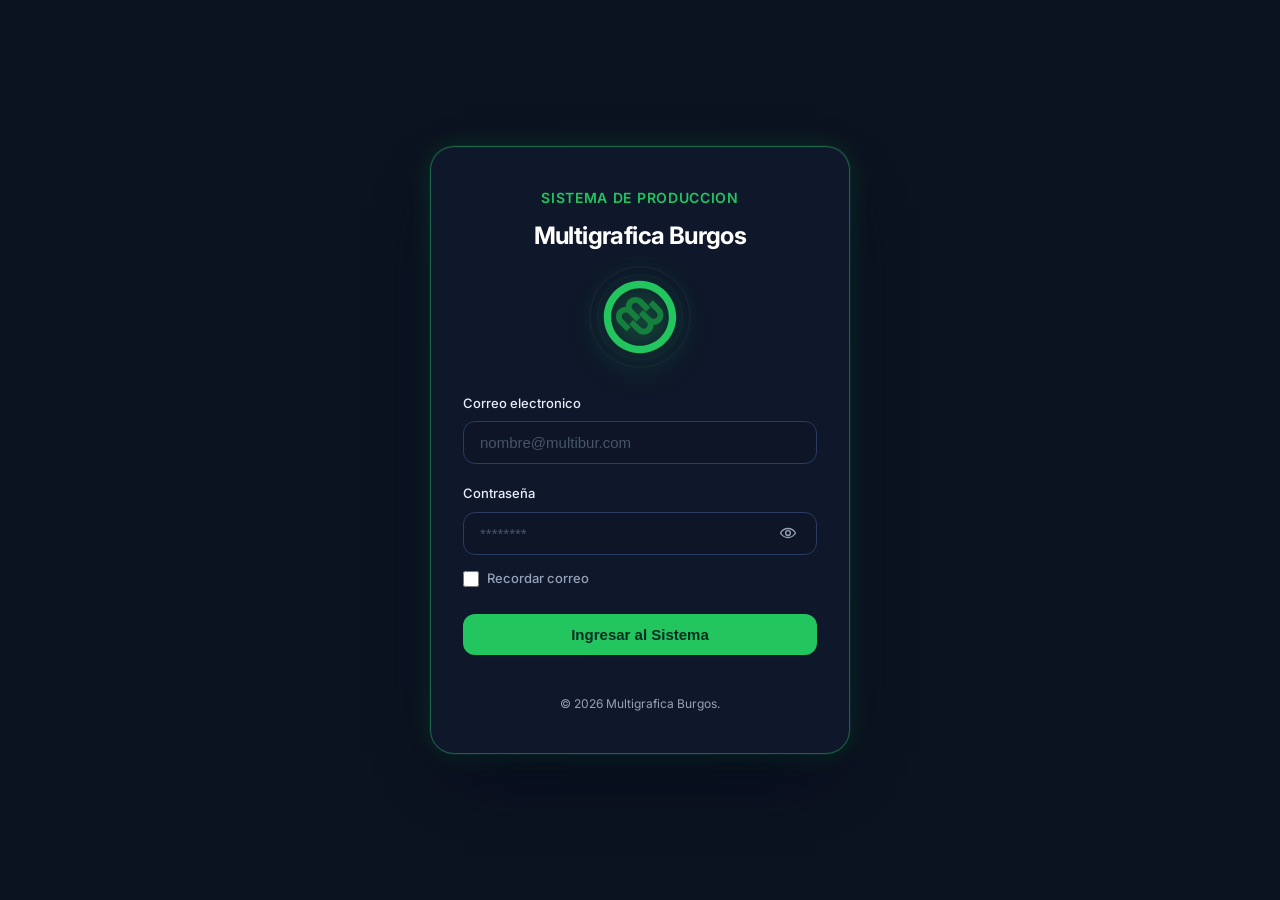
<file: index.html>
<!doctype html>
<html lang="es">
<head>
  <meta charset="utf-8" />
  <meta name="viewport" content="width=device-width,initial-scale=1" />
  <title>MultiBur</title>
  <link rel="icon" type="image/svg+xml" href="/app/assets/logo.svg" />
  <meta http-equiv="refresh" content="0; url=/app/pages/login.html" />
  <script>
    window.location.replace("/app/pages/login.html");
  </script>
</head>
<body>
  <p>Redirigiendo a login...</p>
</body>
</html>
</file>
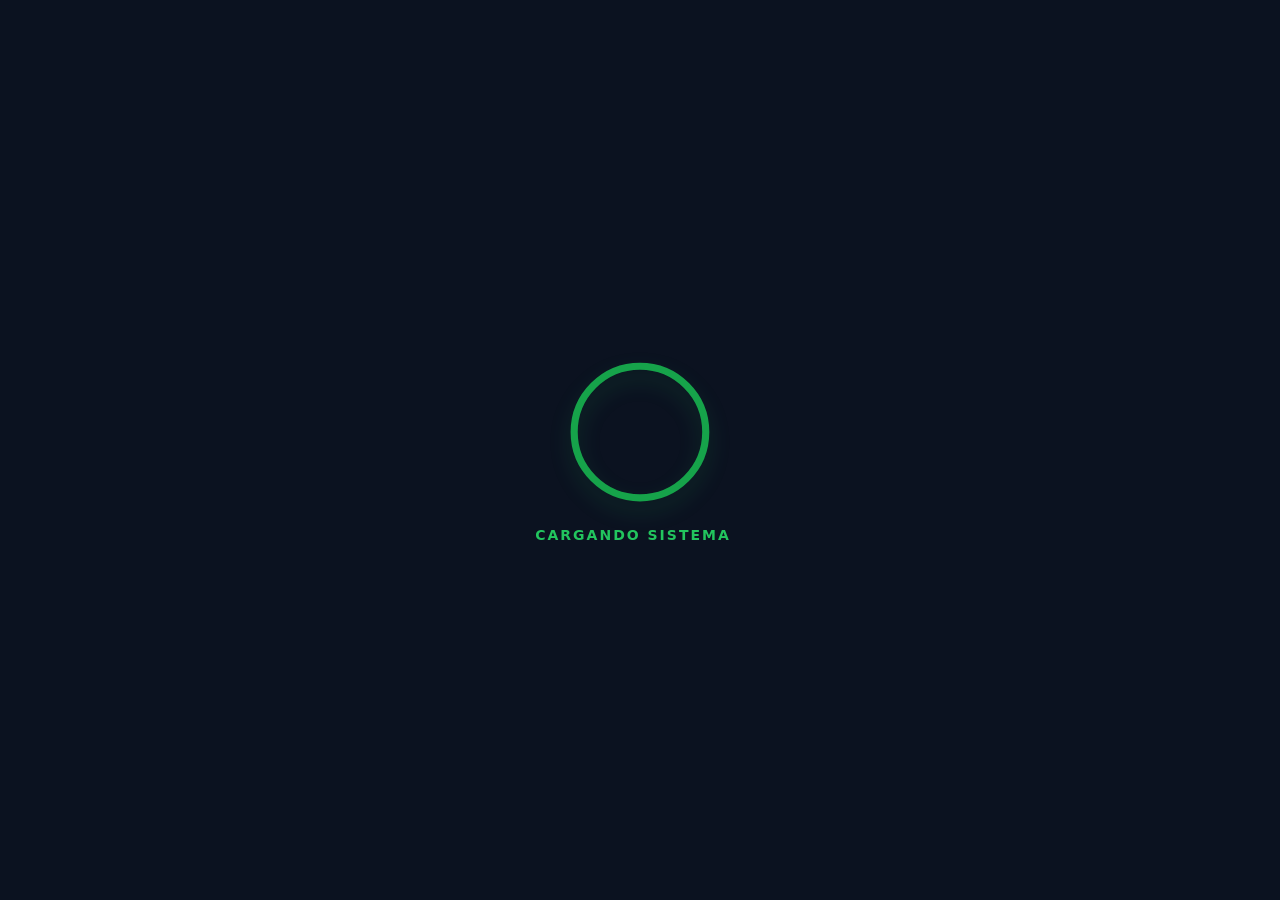
<file: app/pages/acabados.html>
<!doctype html>
<html lang="es">

<head>
  <meta charset="utf-8" />
  <meta name="viewport" content="width=device-width,initial-scale=1" />
  <title>MultiBur | Acabados</title>
  <link rel="icon" type="image/svg+xml" href="../assets/logo.svg" />

  <link rel="stylesheet" href="../css/global.css" />
  <link rel="stylesheet" href="../css/acabados.css" />
  <link rel="stylesheet" href="../css/loader.css" />
</head>

<body class="page-acabados">
  <div id="loader" aria-label="Cargando">
    <svg class="logo-loader" viewBox="0 0 104.88 104.88" xmlns="http://www.w3.org/2000/svg">
      <defs>
        <mask id="writeMask">
          <rect x="-50%" y="-50%" width="200%" height="200%" fill="#000" />
          <path class="write m" d="M22.46,41.96L22.46,41.96c2.7-2.7,6.26-4.06,9.82-4.08c0.02-3.56,1.38-7.12,4.08-9.82 c5.44-5.44,14.33-5.44,19.77,0c3.52,3.52,7.03,7.03,10.55,10.55c0.21,0.21,0.21,0.55,0,0.76l-5.13,5.13 c-0.21,0.21-0.55,0.21-0.76,0c-3.53-3.53-7.06-7.06-10.59-10.59c-2.19-2.19-5.78-2.2-7.98,0 c-2.19,2.19-2.19,5.79,0,7.98l10.59,10.6c0.21,0.21,0.21,0.55,0,0.76l-5.15,5.15c-0.21,0.21-0.55,0.21-0.76,0 L36.29,47.81c-2.19-2.19-5.78-2.19-7.98,0c-2.2,2.19-2.19,5.78,0,7.98c3.53,3.53,7.06,7.06,10.59,10.59 c0.21,0.21,0.21,0.55,0,0.76l-5.13,5.13c-0.21,0.21-0.55,0.21-0.76,0c-3.52-3.52-7.03-7.03-10.55-10.55 C17.03,56.29,17.03,47.39,22.46,41.96" />
          <path class="write b" d="M67.66,73.33L67.66,73.33c2.7-2.7,4.06-6.26,4.08-9.82c3.56-0.02,7.12-1.38,9.82-4.08 c5.44-5.44,5.44-14.33,0-19.77c-3.52-3.52-7.03-7.03-10.55-10.55c-0.21-0.21-0.55-0.21-0.76,0l-5.13,5.13 c-0.21,0.21-0.21,0.55,0,0.76c3.53,3.53,7.06,7.06,10.59,10.59c2.19,2.19,2.19,5.78,0,7.98 c-2.19,2.19-5.79,2.19-7.98,0l-10.6-10.59c-0.21-0.21-0.55-0.21-0.76,0l-5.15,5.15c-0.21,0.21-0.21,0.55,0,0.76 L61.81,59.5c2.19,2.19,2.19,5.78,0,7.98c-2.19,2.19-5.79,2.19-7.98,0c-3.53-3.53-7.06-7.06-10.59-10.59 c-0.21-0.21-0.55-0.21-0.76,0l-5.13,5.13c-0.21,0.21-0.21,0.55,0,0.76c3.52,3.52,7.03,7.03,10.55,10.55 C53.33,78.77,62.22,78.77,67.66,73.33" />
        </mask>
      </defs>
      <circle id="spinnerRing" cx="52.41" cy="52.41" r="46" />
      <g id="mbFill" mask="url(#writeMask)">
        <path d="M22.46,41.96L22.46,41.96c2.7-2.7,6.26-4.06,9.82-4.08c0.02-3.56,1.38-7.12,4.08-9.82 c5.44-5.44,14.33-5.44,19.77,0c3.52,3.52,7.03,7.03,10.55,10.55c0.21,0.21,0.21,0.55,0,0.76l-5.13,5.13 c-0.21,0.21-0.55,0.21-0.76,0c-3.53-3.53-7.06-7.06-10.59-10.59c-2.19-2.19-5.78-2.2-7.98,0 c-2.19,2.19-2.19,5.79,0,7.98l10.59,10.6c0.21,0.21,0.21,0.55,0,0.76l-5.15,5.15c-0.21,0.21-0.55,0.21-0.76,0 L36.29,47.81c-2.19-2.19-5.78-2.19-7.98,0c-2.2,2.19-2.19,5.78,0,7.98c3.53,3.53,7.06,7.06,10.59,10.59 c0.21,0.21,0.21,0.55,0,0.76l-5.13,5.13c-0.21,0.21-0.55,0.21-0.76,0c-3.52-3.52-7.03-7.03-10.55-10.55 C17.03,56.29,17.03,47.39,22.46,41.96" />
        <path d="M67.66,73.33L67.66,73.33c2.7-2.7,4.06-6.26,4.08-9.82c3.56-0.02,7.12-1.38,9.82-4.08 c5.44-5.44,5.44-14.33,0-19.77c-3.52-3.52-7.03-7.03-10.55-10.55c-0.21-0.21-0.55-0.21-0.76,0l-5.13,5.13 c-0.21,0.21-0.21,0.55,0,0.76c3.53,3.53,7.06,7.06,10.59,10.59c2.19,2.19,2.19,5.78,0,7.98 c-2.19,2.19-5.79,2.19-7.98,0l-10.6-10.59c-0.21-0.21-0.55-0.21-0.76,0l-5.15,5.15c-0.21,0.21-0.21,0.55,0,0.76 L61.81,59.5c2.19,2.19,2.19,5.78,0,7.98c-2.19,2.19-5.79,2.19-7.98,0c-3.53-3.53-7.06-7.06-10.59-10.59 c-0.21-0.21-0.55-0.21-0.76,0l-5.13,5.13c-0.21,0.21-0.21,0.55,0,0.76c3.52,3.52,7.03,7.03,10.55,10.55 C53.33,78.77,62.22,78.77,67.66,73.33" />
      </g>
    </svg>
    <div class="loading-text">Cargando sistema<span class="dots"></span></div>
  </div>

  <header class="top">
    <div class="brand-wrap">
      <div class="brand-main">MultiBur</div>
      <span class="role-chip">ACABADOS V1</span>
    </div>
    <div>
      <div class="brand">Tablero de Acabados</div>
      <div class="brand-sub">Procesos por orden, en una vista simple y compacta</div>
    </div>
    <div class="top-right">
      <span id="userPill" class="pill">-</span>
      <button id="btnMainMenu" class="btn btn-ghost" type="button" hidden>Menu principal</button>
      <button id="btnLogout" class="btn btn-ghost" type="button">Cerrar sesion</button>
    </div>
  </header>

  <main class="main">
    <section class="content-grid">
      <div class="card board-card">
        <div class="card-head">
          <div>
            <h2 class="card-title">Ordenes y procesos</h2>
            <div class="card-sub">Vista agrupada por orden con progreso general</div>
          </div>
          <div class="filters">
            <input id="qAcabados" class="grow" placeholder="Buscar por cliente o numero de orden..." />
          </div>
        </div>

        <div class="card-body">
          <section class="subsection">
            <div class="board-scroll">
              <div id="boardOrders" class="board-orders"></div>
            </div>
          </section>

          <div id="msgAcabados" class="msg"></div>
        </div>
      </div>

      <aside class="card side-card">
        <div class="card-head">
          <div>
            <h2 class="card-title">En curso</h2>
            <div class="card-sub">Tus trabajos activos o pausados</div>
          </div>
        </div>
        <div class="card-body">
          <div id="myProcesses" class="my-processes my-processes-side"></div>
        </div>
      </aside>
    </section>
  </main>

  <div id="detailModal" class="detail-modal" hidden>
    <div class="detail-modal-card card" role="dialog" aria-modal="true" aria-labelledby="acabadosDetailTitle">
      <div class="card-head">
        <div>
          <h2 id="acabadosDetailTitle" class="card-title">Detalle</h2>
          <div class="card-sub">Proceso y contexto de la orden seleccionada</div>
        </div>
        <div class="detail-head-actions">
          <button id="btnDetailPause" class="btn btn-pause-short" type="button" hidden aria-label="Pausar proceso" title="Pausar proceso">
            <svg viewBox="0 0 24 24" fill="none" aria-hidden="true">
              <path d="M8 5v14M16 5v14" stroke="currentColor" stroke-width="2.2" stroke-linecap="round" />
            </svg>
          </button>
          <button id="btnCloseAcabadosDetail" class="btn btn-ghost" type="button">Cerrar</button>
        </div>
      </div>
      <div class="card-body">
        <div id="detailPane" class="detail-pane"></div>
      </div>
    </div>
  </div>

  <div id="pauseModal" class="detail-modal detail-modal-overlay" hidden>
    <div class="pause-modal-card card" role="dialog" aria-modal="true" aria-labelledby="acabadosPauseTitle">
      <div class="card-head">
        <div>
          <h2 id="acabadosPauseTitle" class="card-title">Pausar proceso</h2>
          <div class="card-sub">Confirma la pausa para evitar un click accidental.</div>
        </div>
        <button id="btnClosePauseModal" class="btn btn-ghost" type="button">Cerrar</button>
      </div>
      <div class="card-body pause-modal-body">
        <div class="pause-modal-callout">
          Este paso dejara el proceso disponible para retomarlo despues. Selecciona un motivo y confirma la pausa.
        </div>

        <div class="pause-modal-fields">
          <label class="pause-field">
            <span class="k">Motivo de pausa</span>
            <select id="pauseReason">
              <option value="">Selecciona motivo</option>
              <option value="Cambio de trabajo">Cambio de trabajo</option>
              <option value="Hora de almuerzo">Hora de almuerzo</option>
              <option value="Cambio de maquina">Cambio de maquina</option>
              <option value="No se termino">No se termino</option>
              <option value="Se fue la luz">Se fue la luz</option>
              <option value="Otro">Otro</option>
            </select>
          </label>

          <label class="pause-field">
            <span class="k">Observacion opcional</span>
            <textarea id="pauseObservation" rows="3" placeholder="Agrega una nota corta si hace falta."></textarea>
          </label>
        </div>

        <div id="pauseMsg" class="msg"></div>

        <div class="detail-actions pause-actions">
          <button id="btnCancelPause" class="btn btn-ghost detail-btn" type="button">Volver</button>
          <button id="btnConfirmPause" class="btn btn-warn detail-btn" type="button">Confirmar pausa</button>
        </div>
      </div>
    </div>
  </div>

  <script src="../js/loader.js"></script>
  <script type="module" src="../js/acabados.js"></script>
</body>

</html>
</file>
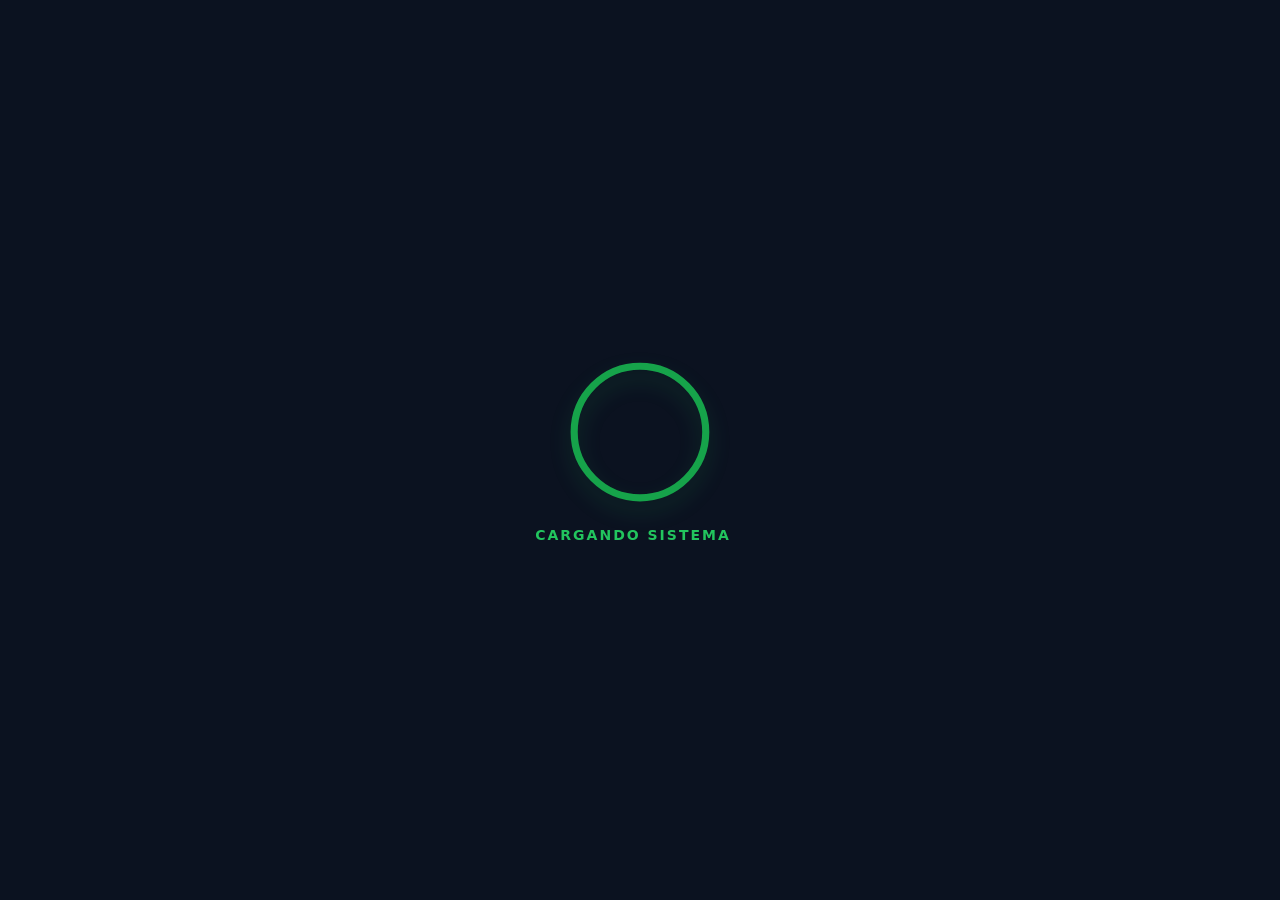
<file: app/pages/admin.html>
<!doctype html>
<html lang="es">

<head>
  <meta charset="utf-8" />
  <meta name="viewport" content="width=device-width,initial-scale=1" />
  <title>MultiBur | Admin</title>
  <link rel="icon" type="image/svg+xml" href="../assets/logo.svg" />


  <link rel="stylesheet" href="../css/global.css" />
  <link rel="stylesheet" href="../css/admin.css" />
  <link rel="stylesheet" href="../css/loader.css" />
</head>

<body class="page-admin-main">
  <div id="loader" aria-label="Cargando">
    <svg class="logo-loader" viewBox="0 0 104.88 104.88" xmlns="http://www.w3.org/2000/svg">
      <defs>
        <mask id="writeMask">
          <rect x="-50%" y="-50%" width="200%" height="200%" fill="#000"/>
          <path class="write m" d="M22.46,41.96L22.46,41.96c2.7-2.7,6.26-4.06,9.82-4.08c0.02-3.56,1.38-7.12,4.08-9.82 c5.44-5.44,14.33-5.44,19.77,0c3.52,3.52,7.03,7.03,10.55,10.55c0.21,0.21,0.21,0.55,0,0.76l-5.13,5.13 c-0.21,0.21-0.55,0.21-0.76,0c-3.53-3.53-7.06-7.06-10.59-10.59c-2.19-2.19-5.78-2.2-7.98,0 c-2.19,2.19-2.19,5.79,0,7.98l10.59,10.6c0.21,0.21,0.21,0.55,0,0.76l-5.15,5.15c-0.21,0.21-0.55,0.21-0.76,0 L36.29,47.81c-2.19-2.19-5.78-2.19-7.98,0c-2.2,2.19-2.19,5.78,0,7.98c3.53,3.53,7.06,7.06,10.59,10.59 c0.21,0.21,0.21,0.55,0,0.76l-5.13,5.13c-0.21,0.21-0.55,0.21-0.76,0c-3.52-3.52-7.03-7.03-10.55-10.55 C17.03,56.29,17.03,47.39,22.46,41.96"/>
          <path class="write b" d="M67.66,73.33L67.66,73.33c2.7-2.7,4.06-6.26,4.08-9.82c3.56-0.02,7.12-1.38,9.82-4.08 c5.44-5.44,5.44-14.33,0-19.77c-3.52-3.52-7.03-7.03-10.55-10.55c-0.21-0.21-0.55-0.21-0.76,0l-5.13,5.13 c-0.21,0.21-0.21,0.55,0,0.76c3.53,3.53,7.06,7.06,10.59,10.59c2.19,2.19,2.19,5.78,0,7.98 c-2.19,2.19-5.79,2.19-7.98,0l-10.6-10.59c-0.21-0.21-0.55-0.21-0.76,0l-5.15,5.15c-0.21,0.21-0.21,0.55,0,0.76 L61.81,59.5c2.19,2.19,2.19,5.78,0,7.98c-2.19,2.19-5.79,2.19-7.98,0c-3.53-3.53-7.06-7.06-10.59-10.59 c-0.21-0.21-0.55-0.21-0.76,0l-5.13,5.13c-0.21,0.21-0.21,0.55,0,0.76c3.52,3.52,7.03,7.03,10.55,10.55 C53.33,78.77,62.22,78.77,67.66,73.33"/>
        </mask>
      </defs>
      <circle id="spinnerRing" cx="52.41" cy="52.41" r="46" />
      <g id="mbFill" mask="url(#writeMask)">
         <path d="M22.46,41.96L22.46,41.96c2.7-2.7,6.26-4.06,9.82-4.08c0.02-3.56,1.38-7.12,4.08-9.82 c5.44-5.44,14.33-5.44,19.77,0c3.52,3.52,7.03,7.03,10.55,10.55c0.21,0.21,0.21,0.55,0,0.76l-5.13,5.13 c-0.21,0.21-0.55,0.21-0.76,0c-3.53-3.53-7.06-7.06-10.59-10.59c-2.19-2.19-5.78-2.2-7.98,0 c-2.19,2.19-2.19,5.79,0,7.98l10.59,10.6c0.21,0.21,0.21,0.55,0,0.76l-5.15,5.15c-0.21,0.21-0.55,0.21-0.76,0 L36.29,47.81c-2.19-2.19-5.78-2.19-7.98,0c-2.2,2.19-2.19,5.78,0,7.98c3.53,3.53,7.06,7.06,10.59,10.59 c0.21,0.21,0.21,0.55,0,0.76l-5.13,5.13c-0.21,0.21-0.55,0.21-0.76,0c-3.52-3.52-7.03-7.03-10.55-10.55 C17.03,56.29,17.03,47.39,22.46,41.96"/>
         <path d="M67.66,73.33L67.66,73.33c2.7-2.7,4.06-6.26,4.08-9.82c3.56-0.02,7.12-1.38,9.82-4.08 c5.44-5.44,5.44-14.33,0-19.77c-3.52-3.52-7.03-7.03-10.55-10.55c-0.21-0.21-0.55-0.21-0.76,0l-5.13,5.13 c-0.21,0.21-0.21,0.55,0,0.76c3.53,3.53,7.06,7.06,10.59,10.59c2.19,2.19,2.19,5.78,0,7.98 c-2.19,2.19-5.79,2.19-7.98,0l-10.6-10.59c-0.21-0.21-0.55-0.21-0.76,0l-5.15,5.15c-0.21,0.21-0.21,0.55,0,0.76 L61.81,59.5c2.19,2.19,2.19,5.78,0,7.98c-2.19,2.19-5.79,2.19-7.98,0c-3.53-3.53-7.06-7.06-10.59-10.59 c-0.21-0.21-0.55-0.21-0.76,0l-5.13,5.13c-0.21,0.21-0.21,0.55,0,0.76c3.52,3.52,7.03,7.03,10.55,10.55 C53.33,78.77,62.22,78.77,67.66,73.33"/>
      </g>
    </svg>
    <div class="loading-text">Cargando sistema<span class="dots"></span></div>
  </div>
  <header class="top">
    <div class="brand-wrap">
      <div class="brand">MultiBur</div>
      <div class="role-chip">ADMIN</div>
    </div>
    <div class="top-right">
      <a class="nav-link" href="./admin_reportes.html">Reportes</a>
      <a class="nav-link" href="./admin_catalogos.html?tab=clientes">Clientes</a>
      <a class="nav-link" href="./admin_catalogos.html?tab=maquinas">Maquinas</a>
      <a class="nav-link" href="./admin_materiales_formatos.html?tab=materiales">Materiales</a>
      <a class="nav-link" href="./admin_materiales_formatos.html?tab=formatos">Formatos</a>
      <span id="userPill" class="pill">Cargando...</span>
      <button id="btnLogout" class="btn btn-danger" type="button">Salir</button>
    </div>
  </header>

  <main class="main">
    <section id="adminBoardCard" class="card">
      <div class="card-head">
        <div>
          <img class="print-logo" src="../assets/logo.svg" alt="Logo MultiBur" style="display:none" />
          <div class="print-header-text" style="display:none">
            <div class="print-title-main">Pizarra Global</div>
            <div class="print-title-sub">Reporte de Produccion</div>
          </div>
          <h2 class="card-title">Pizarra Global</h2>
          <div class="card-sub">Cola de produccion activa y seguimiento</div>
        </div>
        <div class="toolbar">
          <button id="btnOpenOrden" class="btn btn-primary" type="button">+ Nueva Orden</button>
          <button id="btnPrintPendientes" class="btn btn-ghost" type="button">
            <svg style="width:16px;height:16px;vertical-align:text-bottom;margin-right:4px;" viewBox="0 0 24 24"
              fill="none" stroke="currentColor" stroke-width="2">
              <path d="M6 9V2h12v7"></path>
              <path d="M6 18H4a2 2 0 0 1-2-2v-5a2 2 0 0 1 2-2h16a2 2 0 0 1 2 2v5a2 2 0 0 1-2 2h-2"></path>
              <path d="M6 14h12v8H6z"></path>
            </svg>
            Imprimir
          </button>
          <button id="btnReloadJobs" class="btn btn-ghost hide" type="button">Actualizar</button>
        </div>
      </div>

      <div class="card-body">
        <div class="toolbar">
          <input id="q" class="grow" placeholder="Buscar por cliente, trabajo o numero de orden..." />
          <select id="fTipoCliente" class="inl-1">
            <option value="">Todos</option>
            <option value="SERVICIO">Servicio</option>
            <option value="DIRECTO">Directo</option>
          </select>
          <select id="fEstado" class="inl-2">
            <option value="">Activos</option>
            <option value="DISENO">DISENO</option>
            <option value="PLACAS">PLACAS</option>
            <option value="IMPRESION">IMPRESION</option>
            <option value="ACABADOS">ACABADOS</option>
            <option value="TERMINADO">TERMINADO</option>
            <option value="ENTREGADO">ENTREGADO</option>
          </select>
        </div>

        <div class="table-wrap inl-3">
          <table>
            <thead>
              <tr>
                <th>Orden</th>
                <th>Entrega</th>
                <th>Cliente</th>
                <th>Trabajo</th>
                <th>Cantidad</th>
                <th>Formato</th>
                <th>Impresion</th>
                <th>Color</th>
                <th>Maquina</th>
                <th>Acciones</th>
              </tr>
            </thead>
            <tbody id="tbJobs"></tbody>
          </table>
        </div>

        <div id="msgJobs" class="msg"></div>
      </div>
    </section>

    <aside id="adminSideCard" class="card admin-side-card">
      <div class="card-head">
        <div class="live-mode-switch live-mode-switch-head" role="tablist" aria-label="Vista lateral de registros">
          <button id="btnRegsViewLive" class="live-mode-btn is-active" type="button">En produccion</button>
          <button id="btnRegsViewPending" class="live-mode-btn" type="button">
            <span>Pendientes</span>
            <span id="btnRegsPendingCount" class="live-mode-count" hidden>0</span>
          </button>
        </div>
        <button id="btnReloadRegs" class="btn btn-ghost hide" type="button">Actualizar</button>
      </div>

      <div class="card-body">
        <div class="live-board">
          <section id="regsLiveSection" class="live-section">
            <div class="live-section-head">
              <div>
                <div class="live-section-title">En produccion ahora</div>
                <div class="live-section-sub">Operadores con trabajo activo en este momento</div>
              </div>
            </div>
            <div id="regsActiveNow" class="live-cards"></div>
          </section>

          <section id="regsPendingSection" class="live-section" hidden>
            <div class="live-section-head">
              <div>
                <div class="live-section-title">Seguimiento directos</div>
              </div>
            </div>
            <div id="regsPendingList" class="live-cards live-cards-pending"></div>
          </section>

          <section class="live-section" style="display: none;">
            <div class="live-section-head">
              <div>
                <div class="live-section-title">Movimientos recientes</div>
                <div class="live-section-sub">Ultimos inicios y cierres registrados</div>
              </div>
            </div>
            <div id="regsRecentList" class="live-list"></div>
          </section>
        </div>

        <div id="msgRegs" class="msg"></div>
      </div>
    </aside>
  </main>

  <div id="modalOrdenWrap" class="modal-wrap hide" aria-hidden="true">
    <div class="modal" role="dialog" aria-modal="true" aria-labelledby="ordTitle">
      <div class="modal-head">
        <strong id="ordTitle">Nueva Orden</strong>
        <button id="btnCloseOrden" class="btn btn-ghost" type="button">Cerrar</button>
      </div>
      <div class="modal-body">
        <div class="grid2">
          <section class="box">
            <h3>Datos generales</h3>
            <div class="grid-fields">
              <div class="inl-4">
                <label class="field-lb" for="o_desc">Trabajo</label>
                <input id="o_desc" placeholder="Ej: Tarjetas personales" />
              </div>

              <div>
                <label class="field-lb" for="o_cliente_search">Cliente</label>
                <div class="input-pick">
                  <input id="o_cliente_search" readonly placeholder="Click para buscar cliente" />
                </div>
                <div id="o_cliente_selected" class="subtle"></div>
                <select id="o_cliente" class="hide" aria-hidden="true"></select>
              </div>

              <div>
                <label class="field-lb" for="o_entrega">Fecha entrega</label>
                <input id="o_entrega" type="datetime-local" />
              </div>

              <div>
                <label class="field-lb" for="o_prio">Prioridad</label>
                <select id="o_prio">
                  <option value="NORMAL">NORMAL</option>
                  <option value="URGENTE">URGENTE</option>
                </select>
              </div>

              <div>
                <label class="field-lb" for="o_estado">Estado inicial</label>
                <select id="o_estado">
                  <option value="DISENO">DISENO</option>
                  <option value="PLACAS">PLACAS</option>
                </select>
              </div>

              <div>
                <label class="field-lb" for="o_resp">Responsable diseno</label>
                <input id="o_resp" placeholder="Cargando administrador..." readonly />
              </div>

              <div class="inl-4">
                <label class="field-lb">Datos comerciales del cliente</label>
                <div class="flow-box">
                  <div class="small">Tipo: <b id="o_cli_tipo">-</b> | Documento: <b id="o_cli_doc">-</b></div>
                </div>
              </div>

              <div class="inl-4">
                <label class="field-lb" for="o_tiene_oc">Orden de compra (OC)</label>
                <div class="flow-box">
                  <div class="flow-top">
                    <span class="flow-label">Esta orden requiere OC</span>
                    <label class="flow-switch">
                      <input id="o_tiene_oc" type="checkbox" />
                      <span>Activar</span>
                    </label>
                  </div>
                  <div class="grid-fields inl-5">
                    <div>
                      <label class="field-lb" for="o_oc_numero">OC numero</label>
                      <input id="o_oc_numero" placeholder="Ej: OC-2026-00125" />
                    </div>
                    <div>
                      <label class="field-lb" for="o_oc_obs">Observacion OC</label>
                      <input id="o_oc_obs" placeholder="Opcional" />
                    </div>
                  </div>
                </div>
              </div>

              <div class="inl-4">
                <label class="field-lb" for="o_externo">Flujo externo</label>
                <div class="flow-box">
                  <div class="flow-top">
                    <span class="flow-label">Produccion tercerizada</span>
                    <label class="flow-switch">
                      <input id="o_externo" type="checkbox" />
                      <span>Activar</span>
                    </label>
                  </div>
                  <div id="o_externo_hint" class="flow-hint">Flujo normal: DISENO -> PLACAS -> IMPRESION -> ACABADOS
                  </div>
                </div>
              </div>

              <div class="inl-4">
                <label class="field-lb" for="o_obs">Observaciones</label>
                <textarea id="o_obs" rows="3" placeholder="Notas generales"></textarea>
              </div>
            </div>
          </section>

          <section class="box">
            <h3>Ficha tecnica</h3>
            <div class="grid-fields">
              <div>
                <label class="field-lb" for="d_material_search">Material</label>
                <input id="d_material_search" readonly placeholder="Click para buscar material" />
                <div id="d_material_selected" class="subtle"></div>
                <select id="d_material" class="hide" aria-hidden="true"></select>
              </div>

              <div>
                <label class="field-lb" for="d_formato">Formato</label>
                <select id="d_formato"></select>
                <div id="d_formato_hint" class="subtle">Usa el catalogo o elige medida personalizada.</div>
              </div>

              <div id="d_medida_wrap" class="hide inl-4">
                <div class="grid-fields">
                  <div>
                    <label class="field-lb" for="d_ancho">Ancho personalizado</label>
                    <input id="d_ancho" type="number" min="0" step="0.1" placeholder="Ej: 34.5" />
                  </div>
                  <div>
                    <label class="field-lb" for="d_alto">Alto personalizado</label>
                    <input id="d_alto" type="number" min="0" step="0.1" placeholder="Ej: 43" />
                  </div>
                </div>
              </div>

              <div>
                <label class="field-lb" for="d_cant">Cantidad</label>
                <input id="d_cant" type="number" min="1" placeholder="Ej: 1000" />
              </div>

              <div>
                <label class="field-lb" for="d_dem">Demasia</label>
                <input id="d_dem" type="number" min="0" placeholder="Ej: 30" />
              </div>

              <div>
                <label class="field-lb" for="d_maq">Maquina sugerida</label>
                <select id="d_maq"></select>
              </div>

              <div>
                <label class="field-lb" for="d_tipoimp">Tipo impresion</label>
                <select id="d_tipoimp">
                  <option value="">- Selecciona tipo -</option>
                  <option value="TIRA">TIRA</option>
                  <option value="TIRA_RETIRA">TIRA/RETIRA</option>
                  <option value="TIRA+RETIRA">T+R</option>
                  <option value="DOBLE_PINZA">DOBLE PINZA</option>
                </select>
              </div>

              <div id="d_multi_placas_section" class="inl-4">
                <label class="field-lb" for="d_multi_placas">Juegos de placas</label>
                <div class="flow-box">
                  <div class="flow-top">
                    <span class="flow-label">Trabajo con multiples placas</span>
                    <input id="d_multi_placas" type="checkbox" class="hide" checked />
                  </div>
                  <div id="d_multi_placas_hint" class="flow-hint">Para revista/libro puedes dividir en TIRA/RETIRA y nombrar cada placa.</div>
                  <div id="d_multi_placas_wrap" class="grid-fields inl-5 hide">
                    <div>
                      <label class="field-lb" for="d_placas_total">Cantidad de juegos</label>
                      <input id="d_placas_total" type="number" min="2" step="1" value="2" />
                    </div>
                    <div>
                      <label class="field-lb">&nbsp;</label>
                      <button id="btnPlacasGenerar" class="btn btn-ghost w-100" type="button">Generar nombres</button>
                    </div>
                    <div class="inl-4">
                      <div id="d_placas_list" class="placas-list"></div>
                    </div>
                  </div>
                </div>
              </div>

              <div>
                <label class="field-lb" for="d_color_mode">Modo color</label>
                <select id="d_color_mode">
                  <option value="FC">F/C</option>
                  <option value="ONE_COLOR">1 COLOR</option>
                  <option value="CUSTOM">PERSONALIZADO</option>
                </select>
              </div>

              <div>
                <label class="field-lb" for="d_color_text">Texto color</label>
                <input id="d_color_text" value="F/C" />
              </div>

              <div class="inl-6">
                <label class="field-lb">Ruta de procesos</label>
                <div class="route-launcher">
                  <input id="routePickerTrigger" readonly placeholder="Click para elegir procesos y definir la secuencia" />
                </div>
                <div id="procesoRutaSummary" class="route-summary is-empty">Haz click en el cuadro para definir procesos y secuencia.</div>
                <div class="route-hidden-inputs hide" aria-hidden="true">
                  <label class="field-lb" for="p_plast">Plastificado</label>
                  <select id="p_plast">
                    <option value="">Ninguno</option>
                    <option value="BRILLO">BRILLO</option>
                    <option value="MATE">MATE</option>
                  </select>
                  <label class="field-lb" for="p_perforado_tipo">Perforado</label>
                  <select id="p_perforado_tipo">
                    <option value="">Ninguno</option>
                    <option value="PERFORADO">PERFORADO</option>
                    <option value="PICADO_PERFORADO">PICADO/PERFORADO</option>
                  </select>
                </div>
              </div>
            </div>

            <div class="inl-6 route-hidden-inputs hide" aria-hidden="true">
              <label class="field-lb">Procesos acabados</label>
              <div class="check-grid">
                <label class="check-item"><input id="p_corte" type="checkbox" /> Corte</label>
                <label class="check-item"><input id="p_empaq" type="checkbox" /> Empaquetado</label>
                <label class="check-item"><input id="p_doblez" type="checkbox" /> Doblez</label>
                <label class="check-item"><input id="p_compa" type="checkbox" /> Compaginado</label>
                <label class="check-item"><input id="p_troq" type="checkbox" /> Troquelado</label>
                <label class="check-item"><input id="p_sect" type="checkbox" /> Sectorizado</label>
                <label class="check-item"><input id="p_barniz" type="checkbox" /> Barniz</label>
                <label class="check-item"><input id="p_encolado" type="checkbox" /> Encolado</label>
                <label class="check-item"><input id="p_marcado" type="checkbox" /> Marcado</label>
                <label class="check-item"><input id="p_anillado" type="checkbox" /> Anillado</label>
                <label class="check-item"><input id="p_perforado" type="checkbox" /> Perforado</label>
                <label class="check-item"><input id="p_pegado_solapa" type="checkbox" /> Pegado solapa</label>
                <label class="check-item"><input id="p_semi_corte" type="checkbox" /> Semi corte</label>
                <label class="check-item"><input id="p_enumerado" type="checkbox" /> Enumerado</label>
              </div>
            </div>
            <div class="inl-6">
              <label class="field-lb" for="d_obs_tecnica">Observacion tecnica (impresor)</label>
              <textarea id="d_obs_tecnica" rows="3" placeholder="Indicaciones de impresion"></textarea>
            </div>
          </section>
        </div>

        <div class="toolbar inl-7">
          <button id="btnGuardarOrden" class="btn btn-primary" type="button">Guardar Orden</button>
        </div>
        <div id="msgCreate" class="msg"></div>
      </div>
    </div>
  </div>

  <div id="routeWrap" class="modal-wrap hide" aria-hidden="true">
    <div class="modal route-modal" role="dialog" aria-modal="true" aria-labelledby="routeTitle">
      <div class="modal-head">
        <div>
          <strong id="routeTitle">Procesos y secuencia</strong>
          <div class="small muted">Selecciona los procesos de la orden y define que va primero y que continua.</div>
        </div>
        <button id="btnCloseRoute" class="btn btn-ghost" type="button">Cerrar</button>
      </div>
      <div class="modal-body">
        <div class="route-layout">
          <section class="route-section route-section-process">
            <div class="route-section-head">
              <div>
                <div class="field-lb route-section-label">Procesos disponibles</div>
                <div class="small muted">Marca los acabados que aplican a esta orden.</div>
              </div>
              <div id="routeSelectionCount" class="route-selection-count">0 procesos</div>
            </div>
            <div id="routeProcessPicker" class="route-picker-grid"></div>
          </section>
          <aside id="routeSidePanel" class="route-side-panel">
            <div class="route-side-head">
              <div class="field-lb route-section-label">Secuencia de trabajo</div>
              <div id="routeHint" class="small muted"></div>
            </div>
            <div id="routeList" class="route-list"></div>
          </aside>
        </div>
        <div class="toolbar inl-7">
          <button id="btnRouteReset" class="btn btn-ghost" type="button">Restablecer</button>
          <button id="btnRouteSave" class="btn btn-primary" type="button">Usar esta ruta</button>
        </div>
      </div>
    </div>
  </div>
  <div id="jobDetailWrap" class="modal-wrap hide" aria-hidden="true">
    <div class="modal inl-8" role="dialog" aria-modal="true" aria-labelledby="detailTitle">
      <div class="modal-head">
        <strong id="detailTitle">Detalle de orden</strong>
        <div class="toolbar">
          <button id="btnPrintDetail" class="btn btn-primary" type="button" disabled>Imprimir</button>
          <button id="btnCloseDetail" class="btn btn-ghost" type="button">Cerrar</button>
        </div>
      </div>
      <div class="modal-body">
        <div id="jobDetailBody"></div>
      </div>
    </div>
  </div>

  <div id="entregaWrap" class="modal-wrap hide" aria-hidden="true">
    <div class="modal inl-9" role="dialog" aria-modal="true" aria-labelledby="entregaTitle">
      <div class="modal-head">
        <strong id="entregaTitle">Registrar Entrega</strong>
        <button id="btnCloseEntrega" class="btn btn-ghost" type="button">Cerrar</button>
      </div>
      <div class="modal-body">
        <div id="entregaOrdenInfo" class="small inl-10"></div>
        <div class="grid-fields">
          <div class="inl-4">
            <label class="field-lb" for="e_tiene_guia">Guia de remision</label>
            <div class="flow-box">
              <div class="flow-top">
                <span class="flow-label">Registrar guia para despacho</span>
                <label class="flow-switch">
                  <input id="e_tiene_guia" type="checkbox" />
                  <span>Activar</span>
                </label>
              </div>
              <div id="e_guia_rule" class="subtle inl-11"></div>
              <div class="grid-fields inl-5">
                <div>
                  <label class="field-lb" for="e_guia_numero">Guia numero</label>
                  <input id="e_guia_numero" placeholder="Ej: T001-00012345" />
                </div>
                <div>
                  <label class="field-lb" for="e_guia_obs">Observacion guia</label>
                  <input id="e_guia_obs" placeholder="Opcional" />
                </div>
              </div>
            </div>
          </div>
          <div class="inl-4">
            <label class="field-lb" for="e_obs_entrega">Observacion entrega</label>
            <textarea id="e_obs_entrega" rows="3" placeholder="Opcional"></textarea>
          </div>
        </div>
        <div class="toolbar inl-7">
          <button id="btnConfirmEntrega" class="btn btn-primary" type="button">Confirmar Entrega</button>
        </div>
      </div>
    </div>
  </div>

  <div id="smartWrap" class="smart-backdrop hide" aria-hidden="true">
    <div class="smart-modal" role="dialog" aria-modal="true" aria-labelledby="smartTitle">
      <div class="smart-head">
        <div>
          <h3 id="smartTitle" class="smart-title">Buscar</h3>
          <div id="smartSub" class="smart-sub"></div>
        </div>
        <button id="smartClose" class="btn btn-ghost" type="button">Cerrar</button>
      </div>
      <div class="smart-body">
        <input id="smartSearch" placeholder="Escribe para filtrar..." />
        <div id="smartCount" class="subtle"></div>
        <div id="smartList" class="smart-list"></div>
        <div class="smart-actions">
          <button id="smartClear" class="btn btn-ghost" type="button">Limpiar</button>
          <button id="smartConfirm" class="btn btn-primary" type="button">Confirmar</button>
        </div>
      </div>
    </div>
  </div>

  <script type="module" src="../js/admin.js"></script>
  <script src="../js/loader.js"></script>
</body>

</html>
</file>
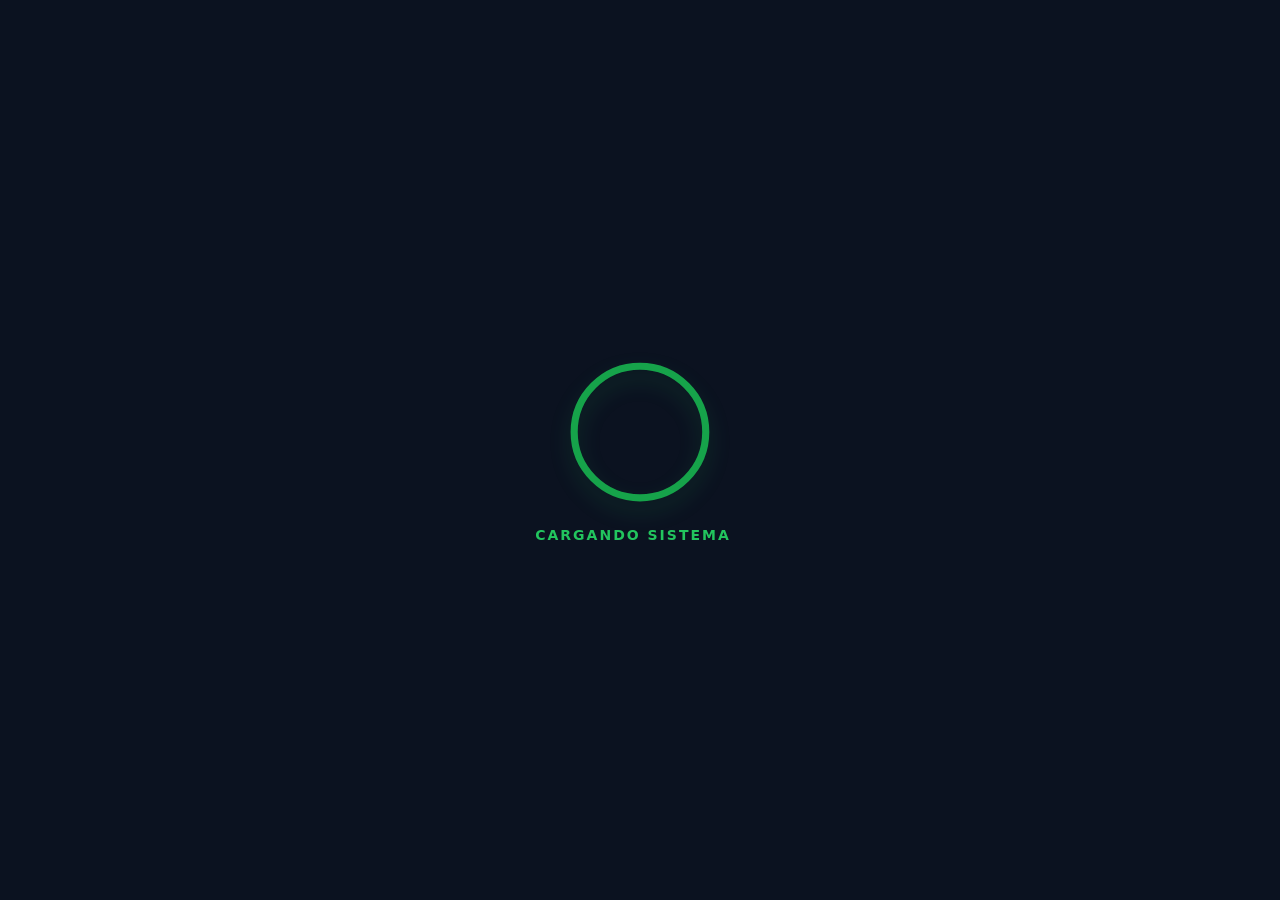
<file: app/pages/admin_catalogos.html>
<!doctype html>
<html lang="es">
<head>
  <meta charset="utf-8" />
  <meta name="viewport" content="width=device-width,initial-scale=1" />
  <title>MultiBur | Admin  -  Catalogos</title>
  <link rel="icon" type="image/svg+xml" href="../assets/logo.svg" />
  <script>
    (function () {
      const tab = new URLSearchParams(window.location.search).get("tab");
      if (tab) document.documentElement.setAttribute("data-tab", tab.toLowerCase());
    })();
  </script>
  

  <link rel="stylesheet" href="../css/global.css" />
  <link rel="stylesheet" href="../css/admin.css" />
  <link rel="stylesheet" href="../css/loader.css" />
</head>
<body class="page-admin-catalogos">
<div id="loader" aria-label="Cargando">
  <svg class="logo-loader" viewBox="0 0 104.88 104.88" xmlns="http://www.w3.org/2000/svg">
    <defs>
      <mask id="writeMask">
        <rect x="-50%" y="-50%" width="200%" height="200%" fill="#000"/>
        <path class="write m" d="M22.46,41.96L22.46,41.96c2.7-2.7,6.26-4.06,9.82-4.08c0.02-3.56,1.38-7.12,4.08-9.82 c5.44-5.44,14.33-5.44,19.77,0c3.52,3.52,7.03,7.03,10.55,10.55c0.21,0.21,0.21,0.55,0,0.76l-5.13,5.13 c-0.21,0.21-0.55,0.21-0.76,0c-3.53-3.53-7.06-7.06-10.59-10.59c-2.19-2.19-5.78-2.2-7.98,0 c-2.19,2.19-2.19,5.79,0,7.98l10.59,10.6c0.21,0.21,0.21,0.55,0,0.76l-5.15,5.15c-0.21,0.21-0.55,0.21-0.76,0 L36.29,47.81c-2.19-2.19-5.78-2.19-7.98,0c-2.2,2.19-2.19,5.78,0,7.98c3.53,3.53,7.06,7.06,10.59,10.59 c0.21,0.21,0.21,0.55,0,0.76l-5.13,5.13c-0.21,0.21-0.55,0.21-0.76,0c-3.52-3.52-7.03-7.03-10.55-10.55 C17.03,56.29,17.03,47.39,22.46,41.96"/>
        <path class="write b" d="M67.66,73.33L67.66,73.33c2.7-2.7,4.06-6.26,4.08-9.82c3.56-0.02,7.12-1.38,9.82-4.08 c5.44-5.44,5.44-14.33,0-19.77c-3.52-3.52-7.03-7.03-10.55-10.55c-0.21-0.21-0.55-0.21-0.76,0l-5.13,5.13 c-0.21,0.21-0.21,0.55,0,0.76c3.53,3.53,7.06,7.06,10.59,10.59c2.19,2.19,2.19,5.78,0,7.98 c-2.19,2.19-5.79,2.19-7.98,0l-10.6-10.59c-0.21-0.21-0.55-0.21-0.76,0l-5.15,5.15c-0.21,0.21-0.21,0.55,0,0.76 L61.81,59.5c2.19,2.19,2.19,5.78,0,7.98c-2.19,2.19-5.79,2.19-7.98,0c-3.53-3.53-7.06-7.06-10.59-10.59 c-0.21-0.21-0.55-0.21-0.76,0l-5.13,5.13c-0.21,0.21-0.21,0.55,0,0.76c3.52,3.52,7.03,7.03,10.55,10.55 C53.33,78.77,62.22,78.77,67.66,73.33"/>
      </mask>
    </defs>
    <circle id="spinnerRing" cx="52.41" cy="52.41" r="46" />
    <g id="mbFill" mask="url(#writeMask)">
       <path d="M22.46,41.96L22.46,41.96c2.7-2.7,6.26-4.06,9.82-4.08c0.02-3.56,1.38-7.12,4.08-9.82 c5.44-5.44,14.33-5.44,19.77,0c3.52,3.52,7.03,7.03,10.55,10.55c0.21,0.21,0.21,0.55,0,0.76l-5.13,5.13 c-0.21,0.21-0.55,0.21-0.76,0c-3.53-3.53-7.06-7.06-10.59-10.59c-2.19-2.19-5.78-2.2-7.98,0 c-2.19,2.19-2.19,5.79,0,7.98l10.59,10.6c0.21,0.21,0.21,0.55,0,0.76l-5.15,5.15c-0.21,0.21-0.55,0.21-0.76,0 L36.29,47.81c-2.19-2.19-5.78-2.19-7.98,0c-2.2,2.19-2.19,5.78,0,7.98c3.53,3.53,7.06,7.06,10.59,10.59 c0.21,0.21,0.21,0.55,0,0.76l-5.13,5.13c-0.21,0.21-0.55,0.21-0.76,0c-3.52-3.52-7.03-7.03-10.55-10.55 C17.03,56.29,17.03,47.39,22.46,41.96"/>
       <path d="M67.66,73.33L67.66,73.33c2.7-2.7,4.06-6.26,4.08-9.82c3.56-0.02,7.12-1.38,9.82-4.08 c5.44-5.44,5.44-14.33,0-19.77c-3.52-3.52-7.03-7.03-10.55-10.55c-0.21-0.21-0.55-0.21-0.76,0l-5.13,5.13 c-0.21,0.21-0.21,0.55,0,0.76c3.53,3.53,7.06,7.06,10.59,10.59c2.19,2.19,2.19,5.78,0,7.98 c-2.19,2.19-5.79,2.19-7.98,0l-10.6-10.59c-0.21-0.21-0.55-0.21-0.76,0l-5.15,5.15c-0.21,0.21-0.21,0.55,0,0.76 L61.81,59.5c2.19,2.19,2.19,5.78,0,7.98c-2.19,2.19-5.79,2.19-7.98,0c-3.53-3.53-7.06-7.06-10.59-10.59 c-0.21-0.21-0.55-0.21-0.76,0l-5.13,5.13c-0.21,0.21-0.21,0.55,0,0.76c3.52,3.52,7.03,7.03,10.55,10.55 C53.33,78.77,62.22,78.77,67.66,73.33"/>
    </g>
  </svg>
  <div class="loading-text">Cargando sistema<span class="dots"></span></div>
</div>
<header class="top">
  <div class="brand-wrap">
    <div class="brand">MultiBur</div>
    <div class="role-chip">ADMIN</div>
  </div>
  <div class="top-right">
    <a class="nav-link" href="./admin_reportes.html">Reportes</a>
    <a class="nav-link lnk-clientes" href="./admin_catalogos.html?tab=clientes">Clientes</a>
    <a class="nav-link lnk-maquinas" href="./admin_catalogos.html?tab=maquinas">Maquinas</a>
    <a class="nav-link" href="./admin_materiales_formatos.html?tab=materiales">Materiales</a>
    <a class="nav-link" href="./admin_materiales_formatos.html?tab=formatos">Formatos</a>
    <a class="nav-link" href="./admin.html">Pizarra</a>
    <span id="userPill" class="pill">-</span>
    <button id="btnLogout" class="btn btn-danger">Salir</button>
  </div>

</header>

<div class="wrap">
  <div class="grid">

    <!-- CLIENTES -->
    <section id="sectionClientes" class="card">
      <div class="row">
        <h3 class="inl-1">Clientes</h3>
        <div class="row2">
          <button id="btnReloadClientes" class="btn btn-ghost">Recargar</button>
          <button id="btnExportClientes" class="btn btn-ghost">Exportar CSV</button>
          <button id="btnImportClientes" class="btn btn-ghost">Importar CSV</button>
          <button id="btnAddCliente" class="btn btn-primary">Agregar</button>
          <input id="c_import_file" type="file" accept=".csv,text/csv" class="inl-2">
        </div>
      </div>

      <div class="row2 inl-3">
        <input id="c_nombre" placeholder="Nombre (ej: UPAO)" class="inl-4">
        <input id="c_telefono" placeholder="Telefono (opcional)" class="inl-5">
      </div>
      <div class="row2 inl-3">
        <select id="c_tipo_cliente" class="inl-6">
          <option value="DIRECTO">DIRECTO</option>
          <option value="SERVICIO">SERVICIO</option>
        </select>
        <select id="c_doc_tipo" class="inl-7">
          <option value="RUC">RUC</option>
          <option value="SUR">SUR</option>
        </select>
        <input id="c_doc_numero" placeholder="Doc. fiscal numero" class="inl-4">
        <label class="small inl-8">
          <input id="c_req_oc" type="checkbox" />
          Requiere OC por defecto
        </label>
      </div>
      <div class="row2 inl-3">
        <input id="c_filter" placeholder="Buscar cliente por nombre, telefono o documento..." class="inl-4">
      </div>
      <div id="c_import_hint" class="small inl-9">
        Importar CSV procesa y guarda automaticamente. No necesitas usar el boton Agregar.
      </div>
      <div class="pager">
        <div id="c_stats" class="meta">Clientes: 0</div>
        <div class="ctrl">
          <label class="small" for="c_page_size">Mostrar</label>
          <select id="c_page_size" class="inl-10">
            <option value="10">10</option>
            <option value="20" selected>20</option>
            <option value="50">50</option>
            <option value="100">100</option>
          </select>
          <button id="c_prev" class="btn btn-ghost" type="button">Anterior</button>
          <span id="c_page_info" class="small">1 / 1</span>
          <button id="c_next" class="btn btn-ghost" type="button">Siguiente</button>
        </div>
      </div>

      <div class="table-scroll">
        <table class="table-clientes">
          <thead>
            <tr>
              <th class="col-id">ID</th>
              <th>Nombre</th>
              <th>Telefono</th>
              <th>Tipo</th>
              <th>Doc</th>
              <th>Nro Doc</th>
              <th>Req OC</th>
              <th class="col-actions">Acciones</th>
            </tr>
          </thead>
          <tbody id="tbClientes"></tbody>
        </table>
      </div>

      <div id="msgClientes" class="msg"></div>
    </section>

    <!-- MAQUINAS -->
    <section id="sectionMaquinas" class="card">
      <div class="row">
        <h3 class="inl-1">Maquinas</h3>
        <div class="row2">
          <button id="btnReloadMaquinas" class="btn btn-ghost">Recargar</button>
          <button id="btnAddMaquina" class="btn btn-primary">Agregar</button>
        </div>
      </div>

      <div class="row2 inl-3">
        <input id="m_nombre" placeholder="Nombre (ej: Ryobi #01)" class="inl-4">
        <select id="m_tipo" class="inl-5">
          <option value="OFFSET">OFFSET</option>
          <option value="DIGITAL">DIGITAL</option>
        </select>
      </div>

      <div class="inl-11">
        <table class="table-maquinas">
          <thead>
            <tr>
              <th class="col-id">ID</th>
              <th>Nombre</th>
              <th>Tipo</th>
              <th class="col-actions">Acciones</th>
            </tr>
          </thead>
          <tbody id="tbMaquinas"></tbody>
        </table>
      </div>

      <div id="msgMaquinas" class="msg"></div>
    </section>

  </div>
</div>

<div id="importModalWrap" class="modal-wrap hide" aria-hidden="true">
  <div class="modal" role="dialog" aria-modal="true" aria-labelledby="importModalTitle">
    <div class="modal-head" id="importModalTitle">Importar clientes</div>
    <div class="modal-body">
      <div id="importModalText" class="small">-</div>
      <div class="modal-actions">
        <button id="importModalCancel" class="btn btn-ghost" type="button">Cancelar</button>
        <button id="importModalOk" class="btn btn-primary" type="button">Confirmar</button>
      </div>
    </div>
  </div>
</div>

<script type="module" src="../js/admin_catalogos.js"></script>
  <script src="../js/loader.js"></script>
</body>
</html>
</file>
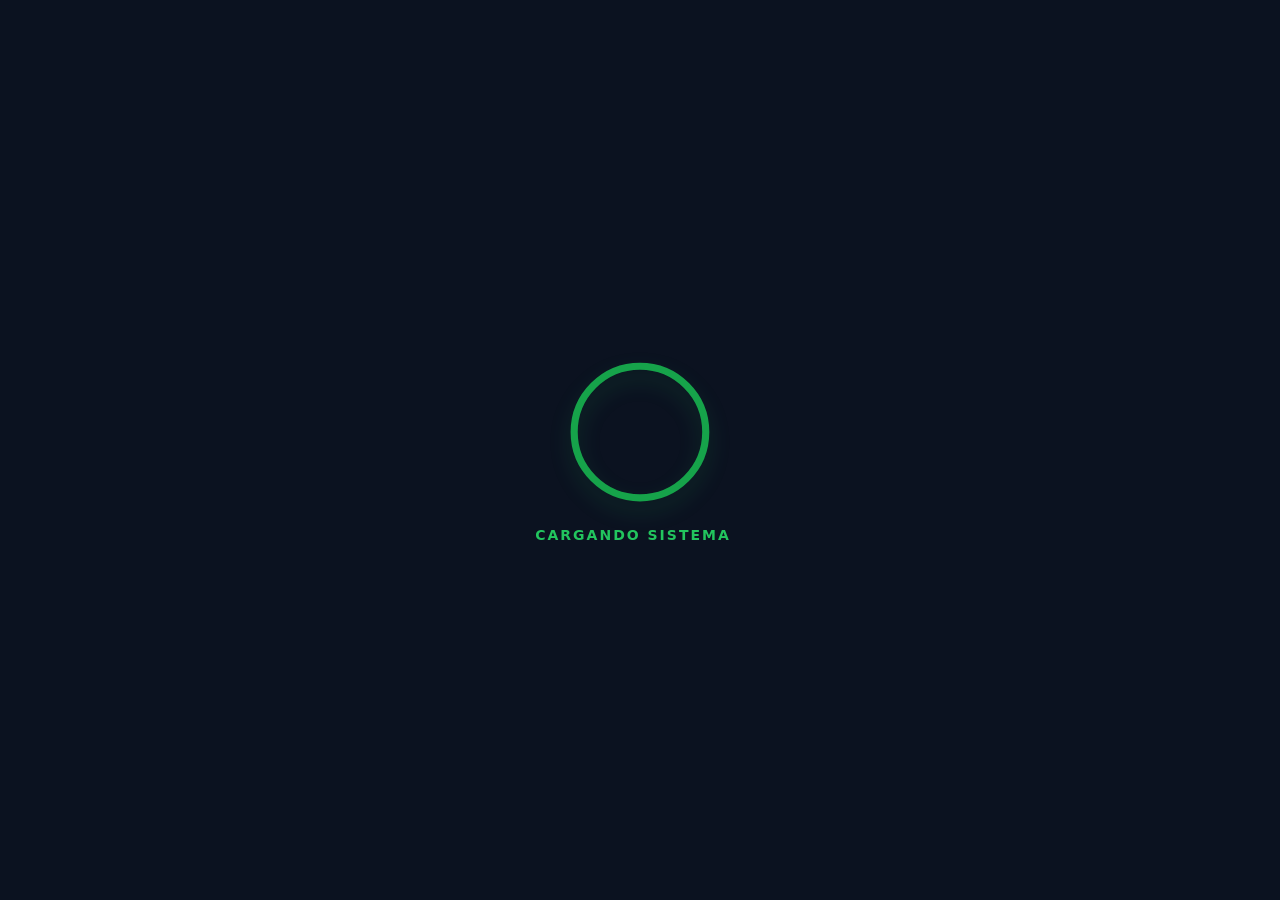
<file: app/pages/admin_materiales_formatos.html>
<!doctype html>
<html lang="es">
<head>
  <meta charset="utf-8" />
  <meta name="viewport" content="width=device-width,initial-scale=1" />
  <title>MultiBur | Admin  -  Materiales & Formatos</title>
  <link rel="icon" type="image/svg+xml" href="../assets/logo.svg" />
  <script>
    (function () {
      const tab = new URLSearchParams(window.location.search).get("tab");
      if (tab) document.documentElement.setAttribute("data-tab", tab.toLowerCase());
    })();
  </script>
  

  <link rel="stylesheet" href="../css/global.css" />
  <link rel="stylesheet" href="../css/admin.css" />
  <link rel="stylesheet" href="../css/loader.css" />
</head>
<body class="page-admin-materiales">
<div id="loader" aria-label="Cargando">
  <svg class="logo-loader" viewBox="0 0 104.88 104.88" xmlns="http://www.w3.org/2000/svg">
    <defs>
      <mask id="writeMask">
        <rect x="-50%" y="-50%" width="200%" height="200%" fill="#000"/>
        <path class="write m" d="M22.46,41.96L22.46,41.96c2.7-2.7,6.26-4.06,9.82-4.08c0.02-3.56,1.38-7.12,4.08-9.82 c5.44-5.44,14.33-5.44,19.77,0c3.52,3.52,7.03,7.03,10.55,10.55c0.21,0.21,0.21,0.55,0,0.76l-5.13,5.13 c-0.21,0.21-0.55,0.21-0.76,0c-3.53-3.53-7.06-7.06-10.59-10.59c-2.19-2.19-5.78-2.2-7.98,0 c-2.19,2.19-2.19,5.79,0,7.98l10.59,10.6c0.21,0.21,0.21,0.55,0,0.76l-5.15,5.15c-0.21,0.21-0.55,0.21-0.76,0 L36.29,47.81c-2.19-2.19-5.78-2.19-7.98,0c-2.2,2.19-2.19,5.78,0,7.98c3.53,3.53,7.06,7.06,10.59,10.59 c0.21,0.21,0.21,0.55,0,0.76l-5.13,5.13c-0.21,0.21-0.55,0.21-0.76,0c-3.52-3.52-7.03-7.03-10.55-10.55 C17.03,56.29,17.03,47.39,22.46,41.96"/>
        <path class="write b" d="M67.66,73.33L67.66,73.33c2.7-2.7,4.06-6.26,4.08-9.82c3.56-0.02,7.12-1.38,9.82-4.08 c5.44-5.44,5.44-14.33,0-19.77c-3.52-3.52-7.03-7.03-10.55-10.55c-0.21-0.21-0.55-0.21-0.76,0l-5.13,5.13 c-0.21,0.21-0.21,0.55,0,0.76c3.53,3.53,7.06,7.06,10.59,10.59c2.19,2.19,2.19,5.78,0,7.98 c-2.19,2.19-5.79,2.19-7.98,0l-10.6-10.59c-0.21-0.21-0.55-0.21-0.76,0l-5.15,5.15c-0.21,0.21-0.21,0.55,0,0.76 L61.81,59.5c2.19,2.19,2.19,5.78,0,7.98c-2.19,2.19-5.79,2.19-7.98,0c-3.53-3.53-7.06-7.06-10.59-10.59 c-0.21-0.21-0.55-0.21-0.76,0l-5.13,5.13c-0.21,0.21-0.21,0.55,0,0.76c3.52,3.52,7.03,7.03,10.55,10.55 C53.33,78.77,62.22,78.77,67.66,73.33"/>
      </mask>
    </defs>
    <circle id="spinnerRing" cx="52.41" cy="52.41" r="46" />
    <g id="mbFill" mask="url(#writeMask)">
       <path d="M22.46,41.96L22.46,41.96c2.7-2.7,6.26-4.06,9.82-4.08c0.02-3.56,1.38-7.12,4.08-9.82 c5.44-5.44,14.33-5.44,19.77,0c3.52,3.52,7.03,7.03,10.55,10.55c0.21,0.21,0.21,0.55,0,0.76l-5.13,5.13 c-0.21,0.21-0.55,0.21-0.76,0c-3.53-3.53-7.06-7.06-10.59-10.59c-2.19-2.19-5.78-2.2-7.98,0 c-2.19,2.19-2.19,5.79,0,7.98l10.59,10.6c0.21,0.21,0.21,0.55,0,0.76l-5.15,5.15c-0.21,0.21-0.55,0.21-0.76,0 L36.29,47.81c-2.19-2.19-5.78-2.19-7.98,0c-2.2,2.19-2.19,5.78,0,7.98c3.53,3.53,7.06,7.06,10.59,10.59 c0.21,0.21,0.21,0.55,0,0.76l-5.13,5.13c-0.21,0.21-0.55,0.21-0.76,0c-3.52-3.52-7.03-7.03-10.55-10.55 C17.03,56.29,17.03,47.39,22.46,41.96"/>
       <path d="M67.66,73.33L67.66,73.33c2.7-2.7,4.06-6.26,4.08-9.82c3.56-0.02,7.12-1.38,9.82-4.08 c5.44-5.44,5.44-14.33,0-19.77c-3.52-3.52-7.03-7.03-10.55-10.55c-0.21-0.21-0.55-0.21-0.76,0l-5.13,5.13 c-0.21,0.21-0.21,0.55,0,0.76c3.53,3.53,7.06,7.06,10.59,10.59c2.19,2.19,2.19,5.78,0,7.98 c-2.19,2.19-5.79,2.19-7.98,0l-10.6-10.59c-0.21-0.21-0.55-0.21-0.76,0l-5.15,5.15c-0.21,0.21-0.21,0.55,0,0.76 L61.81,59.5c2.19,2.19,2.19,5.78,0,7.98c-2.19,2.19-5.79,2.19-7.98,0c-3.53-3.53-7.06-7.06-10.59-10.59 c-0.21-0.21-0.55-0.21-0.76,0l-5.13,5.13c-0.21,0.21-0.21,0.55,0,0.76c3.52,3.52,7.03,7.03,10.55,10.55 C53.33,78.77,62.22,78.77,67.66,73.33"/>
    </g>
  </svg>
  <div class="loading-text">Cargando sistema<span class="dots"></span></div>
</div>
<header class="top">
  <div class="brand-wrap">
    <div class="brand">MultiBur</div>
    <div class="role-chip">ADMIN</div>
  </div>
  <div class="top-right">
    <a class="nav-link" href="./admin_reportes.html">Reportes</a>
    <a class="nav-link" href="./admin_catalogos.html?tab=clientes">Clientes</a>
    <a class="nav-link" href="./admin_catalogos.html?tab=maquinas">Maquinas</a>
    <a class="nav-link lnk-materiales" href="./admin_materiales_formatos.html?tab=materiales">Materiales</a>
    <a class="nav-link lnk-formatos" href="./admin_materiales_formatos.html?tab=formatos">Formatos</a>
    <a class="nav-link" href="./admin.html">Pizarra</a>
    <span id="userPill" class="pill">-</span>
    <button id="btnLogout" class="btn btn-danger">Salir</button>
  </div>
</header>

<div class="wrap">
  <div class="grid">

    <!-- MATERIALES -->
    <section id="sectionMateriales" class="card">
      <div class="row">
        <h3 class="inl-1">Materiales</h3>
        <div class="row2">
          <button id="btnReloadMat" class="btn btn-ghost">Recargar</button>
          <button id="btnAddMat" class="btn btn-primary">Agregar</button>
        </div>
      </div>

      <div class="row2 inl-2">
        <input id="mat_nombre" placeholder="Nombre (ej: Couche)" class="inl-3">
        <input id="mat_gramaje" type="number" min="0" placeholder="Gramaje (ej: 300)" class="inl-4">
        <input id="mat_prov" placeholder="Proveedor (opcional)" class="inl-3">
      </div>
      <div class="row2 inl-2">
        <input id="mat_filter" placeholder="Buscar material por nombre, gramaje o proveedor..." class="inl-5">
      </div>

      <div class="pager">
        <div class="pager-left">
          <div id="mat_stats" class="meta">Mostrando 0-0 de 0</div>
        </div>
        <div class="pager-right">
          <label class="small" for="mat_page_size">Mostrar</label>
          <select id="mat_page_size">
            <option value="10">10</option>
            <option value="20" selected>20</option>
            <option value="50">50</option>
            <option value="100">100</option>
          </select>
          <button id="btnMatPrev" class="btn btn-ghost" type="button">Anterior</button>
          <div id="mat_page_info" class="meta">1 / 1</div>
          <button id="btnMatNext" class="btn btn-ghost" type="button">Siguiente</button>
        </div>
      </div>

      <div class="data-table-wrap">
        <table>
          <thead>
            <tr>
              <th class="col-id">ID</th>
              <th>Nombre</th>
              <th>Gramaje</th>
              <th>Proveedor</th>
              <th class="col-actions">Acciones</th>
            </tr>
          </thead>
          <tbody id="tbMat"></tbody>
        </table>
      </div>

      <div id="msgMat" class="msg"></div>
    </section>

    <!-- FORMATOS -->
    <section id="sectionFormatos" class="card">
      <div class="row">
        <h3 class="inl-1">Formatos</h3>
        <div class="row2">
          <button id="btnReloadFor" class="btn btn-ghost">Recargar</button>
          <button id="btnAddFor" class="btn btn-primary">Agregar</button>
        </div>
      </div>

      <div class="row2 inl-2">
        <input id="for_nombre" placeholder="Nombre (opcional: 43 x 30.5)" class="inl-5">
        <input id="for_ancho" type="number" step="0.01" placeholder="Ancho (ej: 43.0)" class="inl-6">
        <input id="for_alto" type="number" step="0.01" placeholder="Alto (ej: 30.5)" class="inl-6">
      </div>
      <div class="row2 inl-2">
        <input id="for_filter" placeholder="Buscar formato por nombre, ancho o alto..." class="inl-5">
      </div>

      <div class="pager">
        <div class="pager-left">
          <div id="for_stats" class="meta">Mostrando 0-0 de 0</div>
        </div>
        <div class="pager-right">
          <label class="small" for="for_page_size">Mostrar</label>
          <select id="for_page_size">
            <option value="10">10</option>
            <option value="20" selected>20</option>
            <option value="50">50</option>
            <option value="100">100</option>
          </select>
          <button id="btnForPrev" class="btn btn-ghost" type="button">Anterior</button>
          <div id="for_page_info" class="meta">1 / 1</div>
          <button id="btnForNext" class="btn btn-ghost" type="button">Siguiente</button>
        </div>
      </div>

      <div class="data-table-wrap">
        <table>
          <thead>
            <tr>
              <th class="col-id">ID</th>
              <th>Nombre</th>
              <th>Ancho</th>
              <th>Alto</th>
              <th class="col-actions">Acciones</th>
            </tr>
          </thead>
          <tbody id="tbFor"></tbody>
        </table>
      </div>

      <div id="msgFor" class="msg"></div>
    </section>

  </div>
</div>

<script type="module" src="../js/admin_materiales_formatos.js"></script>
  <script src="../js/loader.js"></script>
</body>
</html>
</file>
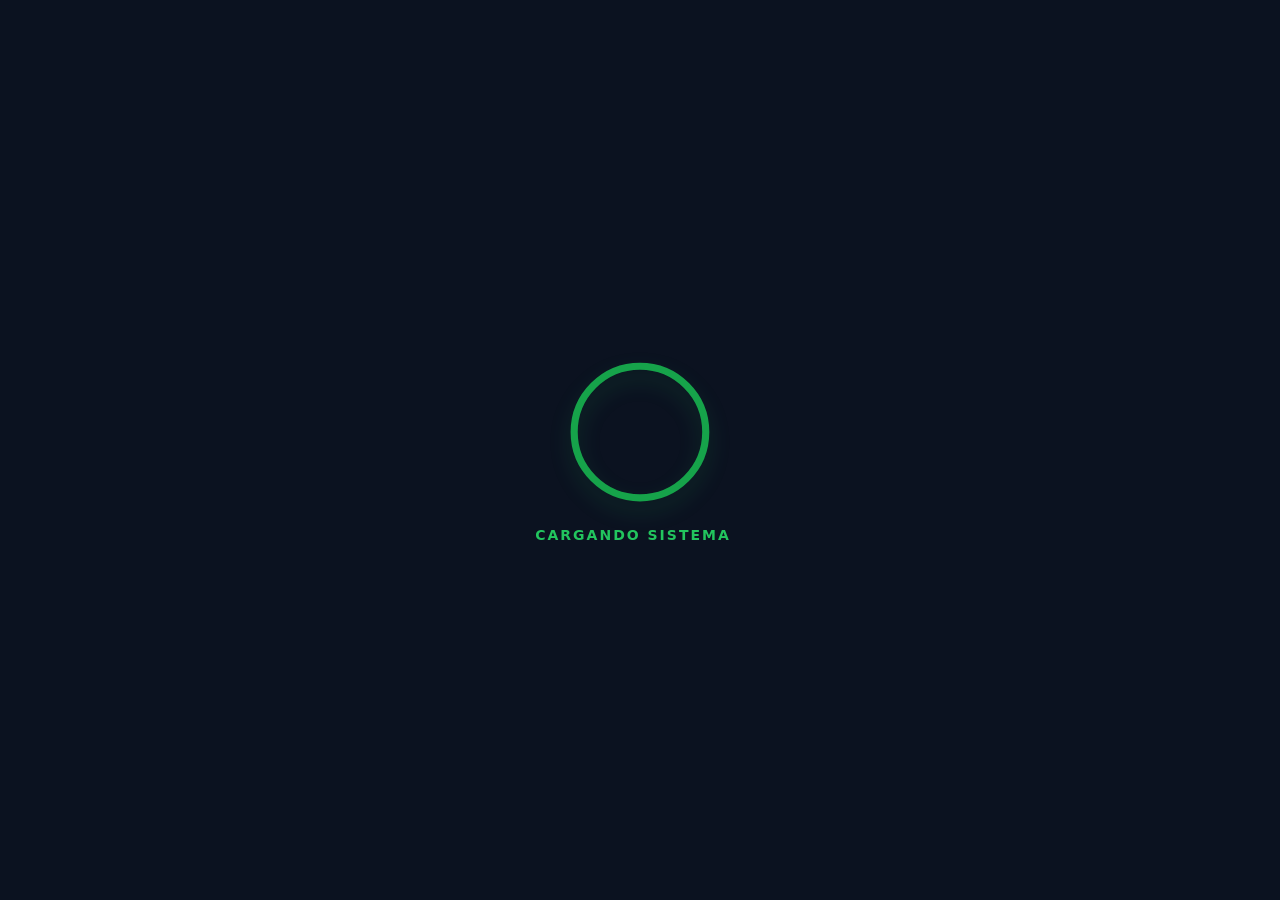
<file: app/pages/admin_reportes.html>
<!doctype html>
<html lang="es">

<head>
  <meta charset="utf-8" />
  <meta name="viewport" content="width=device-width,initial-scale=1" />
  <title>MultiBur | Reportes</title>
  <link rel="icon" type="image/svg+xml" href="../assets/logo.svg" />


  <link rel="stylesheet" href="../css/global.css" />
  <link rel="stylesheet" href="../css/admin.css" />
  <link rel="stylesheet" href="../css/loader.css" />
</head>

<body class="page-admin-reportes">
<div id="loader" aria-label="Cargando">
  <svg class="logo-loader" viewBox="0 0 104.88 104.88" xmlns="http://www.w3.org/2000/svg">
    <defs>
      <mask id="writeMask">
        <rect x="-50%" y="-50%" width="200%" height="200%" fill="#000"/>
        <path class="write m" d="M22.46,41.96L22.46,41.96c2.7-2.7,6.26-4.06,9.82-4.08c0.02-3.56,1.38-7.12,4.08-9.82 c5.44-5.44,14.33-5.44,19.77,0c3.52,3.52,7.03,7.03,10.55,10.55c0.21,0.21,0.21,0.55,0,0.76l-5.13,5.13 c-0.21,0.21-0.55,0.21-0.76,0c-3.53-3.53-7.06-7.06-10.59-10.59c-2.19-2.19-5.78-2.2-7.98,0 c-2.19,2.19-2.19,5.79,0,7.98l10.59,10.6c0.21,0.21,0.21,0.55,0,0.76l-5.15,5.15c-0.21,0.21-0.55,0.21-0.76,0 L36.29,47.81c-2.19-2.19-5.78-2.19-7.98,0c-2.2,2.19-2.19,5.78,0,7.98c3.53,3.53,7.06,7.06,10.59,10.59 c0.21,0.21,0.21,0.55,0,0.76l-5.13,5.13c-0.21,0.21-0.55,0.21-0.76,0c-3.52-3.52-7.03-7.03-10.55-10.55 C17.03,56.29,17.03,47.39,22.46,41.96"/>
        <path class="write b" d="M67.66,73.33L67.66,73.33c2.7-2.7,4.06-6.26,4.08-9.82c3.56-0.02,7.12-1.38,9.82-4.08 c5.44-5.44,5.44-14.33,0-19.77c-3.52-3.52-7.03-7.03-10.55-10.55c-0.21-0.21-0.55-0.21-0.76,0l-5.13,5.13 c-0.21,0.21-0.21,0.55,0,0.76c3.53,3.53,7.06,7.06,10.59,10.59c2.19,2.19,2.19,5.78,0,7.98 c-2.19,2.19-5.79,2.19-7.98,0l-10.6-10.59c-0.21-0.21-0.55-0.21-0.76,0l-5.15,5.15c-0.21,0.21-0.21,0.55,0,0.76 L61.81,59.5c2.19,2.19,2.19,5.78,0,7.98c-2.19,2.19-5.79,2.19-7.98,0c-3.53-3.53-7.06-7.06-10.59-10.59 c-0.21-0.21-0.55-0.21-0.76,0l-5.13,5.13c-0.21,0.21-0.21,0.55,0,0.76c3.52,3.52,7.03,7.03,10.55,10.55 C53.33,78.77,62.22,78.77,67.66,73.33"/>
      </mask>
    </defs>
    <circle id="spinnerRing" cx="52.41" cy="52.41" r="46" />
    <g id="mbFill" mask="url(#writeMask)">
       <path d="M22.46,41.96L22.46,41.96c2.7-2.7,6.26-4.06,9.82-4.08c0.02-3.56,1.38-7.12,4.08-9.82 c5.44-5.44,14.33-5.44,19.77,0c3.52,3.52,7.03,7.03,10.55,10.55c0.21,0.21,0.21,0.55,0,0.76l-5.13,5.13 c-0.21,0.21-0.55,0.21-0.76,0c-3.53-3.53-7.06-7.06-10.59-10.59c-2.19-2.19-5.78-2.2-7.98,0 c-2.19,2.19-2.19,5.79,0,7.98l10.59,10.6c0.21,0.21,0.21,0.55,0,0.76l-5.15,5.15c-0.21,0.21-0.55,0.21-0.76,0 L36.29,47.81c-2.19-2.19-5.78-2.19-7.98,0c-2.2,2.19-2.19,5.78,0,7.98c3.53,3.53,7.06,7.06,10.59,10.59 c0.21,0.21,0.21,0.55,0,0.76l-5.13,5.13c-0.21,0.21-0.55,0.21-0.76,0c-3.52-3.52-7.03-7.03-10.55-10.55 C17.03,56.29,17.03,47.39,22.46,41.96"/>
       <path d="M67.66,73.33L67.66,73.33c2.7-2.7,4.06-6.26,4.08-9.82c3.56-0.02,7.12-1.38,9.82-4.08 c5.44-5.44,5.44-14.33,0-19.77c-3.52-3.52-7.03-7.03-10.55-10.55c-0.21-0.21-0.55-0.21-0.76,0l-5.13,5.13 c-0.21,0.21-0.21,0.55,0,0.76c3.53,3.53,7.06,7.06,10.59,10.59c2.19,2.19,2.19,5.78,0,7.98 c-2.19,2.19-5.79,2.19-7.98,0l-10.6-10.59c-0.21-0.21-0.55-0.21-0.76,0l-5.15,5.15c-0.21,0.21-0.21,0.55,0,0.76 L61.81,59.5c2.19,2.19,2.19,5.78,0,7.98c-2.19,2.19-5.79,2.19-7.98,0c-3.53-3.53-7.06-7.06-10.59-10.59 c-0.21-0.21-0.55-0.21-0.76,0l-5.13,5.13c-0.21,0.21-0.21,0.55,0,0.76c3.52,3.52,7.03,7.03,10.55,10.55 C53.33,78.77,62.22,78.77,67.66,73.33"/>
    </g>
  </svg>
  <div class="loading-text">Cargando sistema<span class="dots"></span></div>
</div>
  <header class="top">
    <div class="brand-wrap">
      <div class="brand">MultiBur</div>
      <div class="role-chip">ADMIN</div>
    </div>
    <div class="top-right">
      <a class="nav-link is-active" href="./admin_reportes.html" aria-current="page">Reportes</a>
      <a class="nav-link" href="./admin_catalogos.html?tab=maquinas">Maquinas</a>
      <a class="nav-link" href="./admin_materiales_formatos.html?tab=materiales">Materiales</a>
      <a class="nav-link" href="./admin_materiales_formatos.html?tab=formatos">Formatos</a>
      <a class="nav-link" href="./admin.html">Pizarra</a>
      <span id="userPill" class="pill">Cargando...</span>
      <button id="btnLogout" class="btn btn-danger" type="button">Salir</button>
    </div>
  </header>

  <main class="main">
    <div class="tabs" role="tablist" aria-label="Secciones de reportes">
      <button id="tabBtnEntregados" class="tab-btn is-active" type="button" role="tab" aria-selected="true"
        aria-controls="tabEntregados">Entregados</button>
      <button id="tabBtnProduccion" class="tab-btn" type="button" role="tab" aria-selected="false"
        aria-controls="tabProduccion">Produccion</button>
    </div>

    <div id="tabEntregados" class="tab-panel is-active" role="tabpanel" aria-labelledby="tabBtnEntregados">
      <section class="card">
        <div class="card-head">
          <div>
            <h2 class="card-title">Reporte Entregados</h2>
            <div class="card-sub">Filtra por cliente y rango de fecha entregado</div>
          </div>
          <div class="toolbar">
            <button id="btnClearRepFilters" class="btn" type="button">Limpiar</button>
            <button id="btnReporteEntregados" class="btn" type="button">Generar Reporte</button>
          </div>
        </div>
        <div class="card-body">
          <div class="f-grid">
            <div>
              <label class="field-lb" for="repCliente">Cliente</label>
              <select id="repCliente">
                <option value="">Todos</option>
              </select>
            </div>
            <div>
              <label class="field-lb" for="repDesde">Desde (entregado)</label>
              <input id="repDesde" type="date" />
            </div>
            <div>
              <label class="field-lb" for="repHasta">Hasta (entregado)</label>
              <input id="repHasta" type="date" />
            </div>
          </div>
          <div class="preview">
            <div class="preview-head">
              <div>
                <div class="preview-title">Vista previa del reporte</div>
                <div id="repPreviewSub" class="preview-sub">Ajusta los filtros para ver lo que se generará.</div>
              </div>
            </div>
            <div class="preview-table-wrap">
              <table class="preview-table">
                <thead>
                  <tr>
                    <th>Orden</th>
                    <th>Cliente</th>
                    <th>Trabajo</th>
                    <th>Formato</th>
                    <th>Cantidad</th>
                    <th>Entregado</th>
                  </tr>
                </thead>
                <tbody id="repPreviewRows">
                  <tr>
                    <td colspan="6" class="preview-empty">Ajusta los filtros para ver registros.</td>
                  </tr>
                </tbody>
              </table>
            </div>
          </div>
          <div id="msgReport" class="msg"></div>
        </div>
      </section>
    </div>

    <div id="tabProduccion" class="tab-panel" role="tabpanel" aria-labelledby="tabBtnProduccion">
      <section class="card">
        <div class="card-head">
          <div>
            <h2 class="card-title">Reporte Produccion</h2>
            <div class="card-sub">Consulta registros por operador, orden y rango de fechas</div>
          </div>
          <div class="toolbar">
            <button id="btnReloadRegs" class="btn" type="button">Actualizar</button>
          </div>
        </div>
        <div class="card-body">
          <div class="filter-box">
            <div class="filter-head">
              <div class="filter-label">Filtros de produccion</div>
              <button id="btnApplyRegs" class="btn" type="button">Aplicar filtros</button>
            </div>

            <div id="rgQuickPresets" class="preset-row">
              <button class="regs-chip" type="button" data-rg-preset="today">Hoy</button>
              <button class="regs-chip" type="button" data-rg-preset="yesterday">Ayer</button>
              <button class="regs-chip" type="button" data-rg-preset="custom">Rango</button>
            </div>

            <select id="rgPreset" class="hide" aria-hidden="true">
              <option value="today">Hoy</option>
              <option value="yesterday">Ayer</option>
              <option value="custom">Rango</option>
            </select>

            <div class="f-grid">
              <div>
                <label class="field-lb" for="rgOrden">Orden / Cliente</label>
                <input id="rgOrden" type="text" placeholder="Ej: 7 o Juan Burgos" />
              </div>
              <div>
                <label class="field-lb" for="rgOperador">Operador</label>
                <select id="rgOperador">
                  <option value="">Todos</option>
                </select>
              </div>
              <div>
                <label class="field-lb" for="rgFrom">Desde</label>
                <input id="rgFrom" type="date" disabled />
              </div>
              <div>
                <label class="field-lb" for="rgTo">Hasta</label>
                <input id="rgTo" type="date" disabled />
              </div>
            </div>
          </div>

          <div class="table-wrap">
            <table>
              <thead>
                <tr>
                  <th>Orden</th>
                  <th>Cliente</th>
                  <th>Trabajo</th>
                  <th>Placa</th>
                  <th>Operador</th>
                  <th>Maquina</th>
                  <th>Inicio</th>
                  <th>Fin</th>
                  <th>Total + Dem</th>
                  <th>Buena</th>
                  <th>Mala</th>
                  <th>Acciones</th>
                </tr>
              </thead>
              <tbody id="tbRegs">
                <tr>
                  <td colspan="12" class="preview-empty">Ajusta los filtros para consultar registros.</td>
                </tr>
              </tbody>
            </table>
          </div>
          <div id="msgRegs" class="msg"></div>
        </div>
      </section>
    </div>
  </main>

  <div id="reportOrdenDetailWrap" class="modal-wrap hide" aria-hidden="true">
    <div class="modal inl-8" role="dialog" aria-modal="true" aria-labelledby="reportOrdenDetailTitle">
      <div class="modal-head">
        <strong id="reportOrdenDetailTitle">Detalle de orden</strong>
        <button id="btnCloseReportOrden" class="btn btn-ghost" type="button">Cerrar</button>
      </div>
      <div class="modal-body">
        <div id="reportOrdenDetailBody"></div>
      </div>
    </div>
  </div>

  <script type="module" src="../js/admin_reportes.js"></script>
  <script src="../js/loader.js"></script>
</body>

</html>
</file>
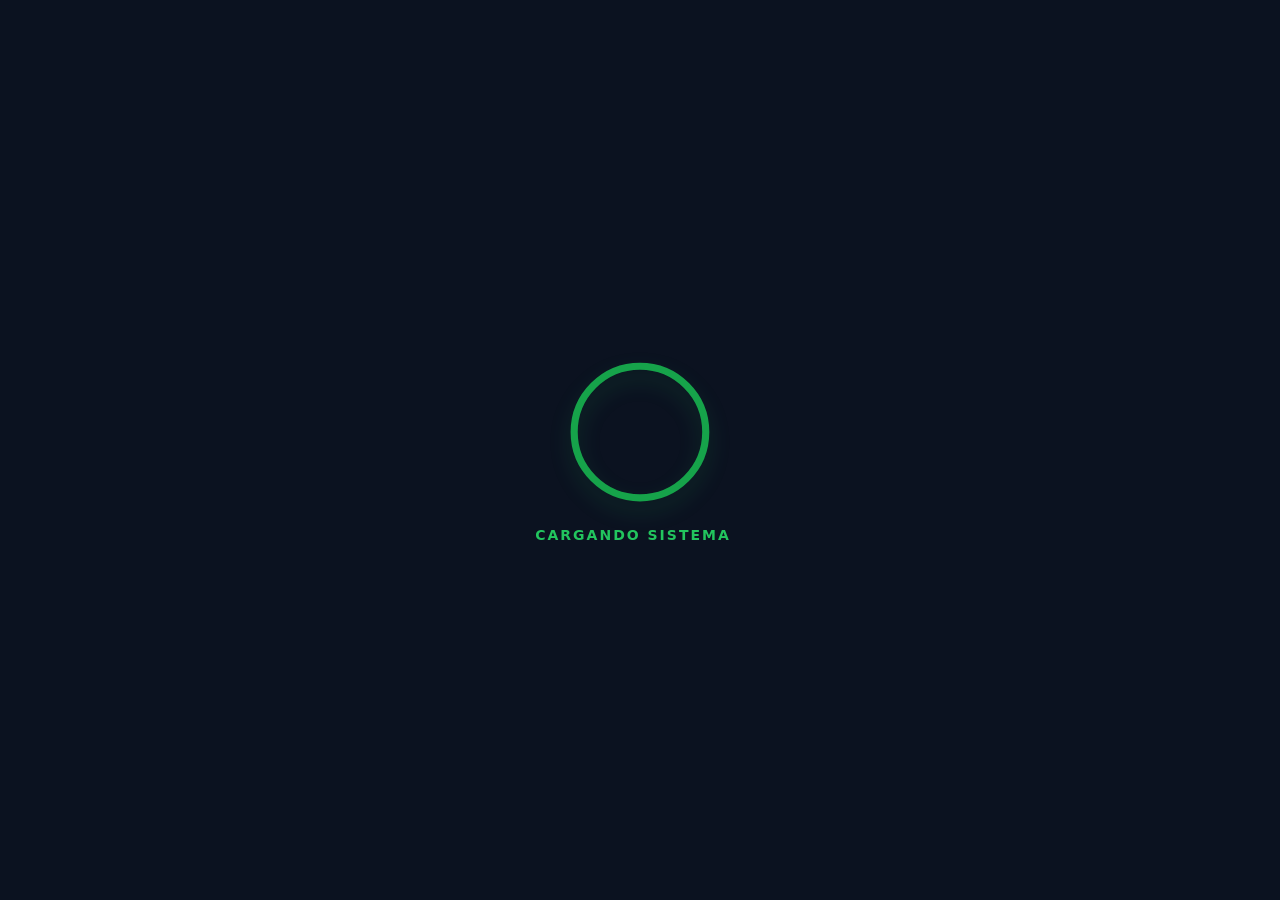
<file: app/pages/cortador.html>
<!doctype html>
<html lang="es">

<head>
  <meta charset="utf-8" />
  <meta name="viewport" content="width=device-width,initial-scale=1" />
  <title>MultiBur | Cortador</title>
  <link rel="icon" type="image/svg+xml" href="../assets/logo.svg" />

  <link rel="stylesheet" href="../css/global.css" />
  <link rel="stylesheet" href="../css/acabados.css" />
  <link rel="stylesheet" href="../css/loader.css" />
</head>

<body class="page-acabados page-cortador">
  <div id="loader" aria-label="Cargando">
    <svg class="logo-loader" viewBox="0 0 104.88 104.88" xmlns="http://www.w3.org/2000/svg">
      <defs>
        <mask id="writeMask">
          <rect x="-50%" y="-50%" width="200%" height="200%" fill="#000" />
          <path class="write m" d="M22.46,41.96L22.46,41.96c2.7-2.7,6.26-4.06,9.82-4.08c0.02-3.56,1.38-7.12,4.08-9.82 c5.44-5.44,14.33-5.44,19.77,0c3.52,3.52,7.03,7.03,10.55,10.55c0.21,0.21,0.21,0.55,0,0.76l-5.13,5.13 c-0.21,0.21-0.55,0.21-0.76,0c-3.53-3.53-7.06-7.06-10.59-10.59c-2.19-2.19-5.78-2.2-7.98,0 c-2.19,2.19-2.19,5.79,0,7.98l10.59,10.6c0.21,0.21,0.21,0.55,0,0.76l-5.15,5.15c-0.21,0.21-0.55,0.21-0.76,0 L36.29,47.81c-2.19-2.19-5.78-2.19-7.98,0c-2.2,2.19-2.19,5.78,0,7.98c3.53,3.53,7.06,7.06,10.59,10.59 c0.21,0.21,0.21,0.55,0,0.76l-5.13,5.13c-0.21,0.21-0.55,0.21-0.76,0c-3.52-3.52-7.03-7.03-10.55-10.55 C17.03,56.29,17.03,47.39,22.46,41.96" />
          <path class="write b" d="M67.66,73.33L67.66,73.33c2.7-2.7,4.06-6.26,4.08-9.82c3.56-0.02,7.12-1.38,9.82-4.08 c5.44-5.44,5.44-14.33,0-19.77c-3.52-3.52-7.03-7.03-10.55-10.55c-0.21-0.21-0.55-0.21-0.76,0l-5.13,5.13 c-0.21,0.21-0.21,0.55,0,0.76c3.53,3.53,7.06,7.06,10.59,10.59c2.19,2.19,2.19,5.78,0,7.98 c-2.19,2.19-5.79,2.19-7.98,0l-10.6-10.59c-0.21-0.21-0.55-0.21-0.76,0l-5.15,5.15c-0.21,0.21-0.21,0.55,0,0.76 L61.81,59.5c2.19,2.19,2.19,5.78,0,7.98c-2.19,2.19-5.79,2.19-7.98,0c-3.53-3.53-7.06-7.06-10.59-10.59 c-0.21-0.21-0.55-0.21-0.76,0l-5.13,5.13c-0.21,0.21-0.21,0.55,0,0.76c3.52,3.52,7.03,7.03,10.55,10.55 C53.33,78.77,62.22,78.77,67.66,73.33" />
        </mask>
      </defs>
      <circle id="spinnerRing" cx="52.41" cy="52.41" r="46" />
      <g id="mbFill" mask="url(#writeMask)">
        <path d="M22.46,41.96L22.46,41.96c2.7-2.7,6.26-4.06,9.82-4.08c0.02-3.56,1.38-7.12,4.08-9.82 c5.44-5.44,14.33-5.44,19.77,0c3.52,3.52,7.03,7.03,10.55,10.55c0.21,0.21,0.21,0.55,0,0.76l-5.13,5.13 c-0.21,0.21-0.55,0.21-0.76,0c-3.53-3.53-7.06-7.06-10.59-10.59c-2.19-2.19-5.78-2.2-7.98,0 c-2.19,2.19-2.19,5.79,0,7.98l10.59,10.6c0.21,0.21,0.21,0.55,0,0.76l-5.15,5.15c-0.21,0.21-0.55,0.21-0.76,0 L36.29,47.81c-2.19-2.19-5.78-2.19-7.98,0c-2.2,2.19-2.19,5.78,0,7.98c3.53,3.53,7.06,7.06,10.59,10.59 c0.21,0.21,0.21,0.55,0,0.76l-5.13,5.13c-0.21,0.21-0.55,0.21-0.76,0c-3.52-3.52-7.03-7.03-10.55-10.55 C17.03,56.29,17.03,47.39,22.46,41.96" />
        <path d="M67.66,73.33L67.66,73.33c2.7-2.7,4.06-6.26,4.08-9.82c3.56-0.02,7.12-1.38,9.82-4.08 c5.44-5.44,5.44-14.33,0-19.77c-3.52-3.52-7.03-7.03-10.55-10.55c-0.21-0.21-0.55-0.21-0.76,0l-5.13,5.13 c-0.21,0.21-0.21,0.55,0,0.76c3.53,3.53,7.06,7.06,10.59,10.59c2.19,2.19,2.19,5.78,0,7.98 c-2.19,2.19-5.79,2.19-7.98,0l-10.6-10.59c-0.21-0.21-0.55-0.21-0.76,0l-5.15,5.15c-0.21,0.21-0.21,0.55,0,0.76 L61.81,59.5c2.19,2.19,2.19,5.78,0,7.98c-2.19,2.19-5.79,2.19-7.98,0c-3.53-3.53-7.06-7.06-10.59-10.59 c-0.21-0.21-0.55-0.21-0.76,0l-5.13,5.13c-0.21,0.21-0.21,0.55,0,0.76c3.52,3.52,7.03,7.03,10.55,10.55 C53.33,78.77,62.22,78.77,67.66,73.33" />
      </g>
    </svg>
    <div class="loading-text">Cargando sistema<span class="dots"></span></div>
  </div>

  <header class="top">
    <div class="brand-wrap">
      <div class="brand-main">MultiBur</div>
      <span class="role-chip">CORTADOR V1</span>
    </div>
    <div>
      <div class="brand">Tablero de Corte</div>
      <div class="brand-sub">Proceso de corte por orden, con continuidad de ruta</div>
    </div>
    <div class="top-right">
      <span id="userPill" class="pill">-</span>
      <button id="btnMainMenu" class="btn btn-ghost" type="button" hidden>Menu principal</button>
      <button id="btnLogout" class="btn btn-ghost" type="button">Cerrar sesion</button>
    </div>
  </header>

  <main class="main">
    <section class="content-grid">
      <div class="card board-card">
        <div class="card-head">
          <div>
            <h2 class="card-title">Ordenes y corte</h2>
            <div class="card-sub">Vista agrupada por orden con progreso general</div>
          </div>
          <div class="filters">
            <input id="qCortador" class="grow" placeholder="Buscar por cliente o numero de orden..." />
          </div>
        </div>

        <div class="card-body">
          <section class="subsection">
            <div class="board-scroll">
              <div id="boardOrders" class="board-orders"></div>
            </div>
          </section>

          <div id="msgCortador" class="msg"></div>
        </div>
      </div>

      <aside class="card side-card">
        <div class="card-head">
          <div>
            <h2 class="card-title">En curso</h2>
            <div class="card-sub">Tus trabajos activos o pausados</div>
          </div>
        </div>
        <div class="card-body">
          <div id="myProcesses" class="my-processes my-processes-side"></div>
        </div>
      </aside>
    </section>
  </main>

  <div id="detailModal" class="detail-modal" hidden>
    <div class="detail-modal-card card" role="dialog" aria-modal="true" aria-labelledby="cortadorDetailTitle">
      <div class="card-head">
        <div>
          <h2 id="cortadorDetailTitle" class="card-title">Detalle</h2>
          <div class="card-sub">Proceso y contexto de la orden seleccionada</div>
        </div>
        <div class="detail-head-actions">
          <button id="btnDetailPause" class="btn btn-pause-short" type="button" hidden aria-label="Pausar proceso" title="Pausar proceso">
            <svg viewBox="0 0 24 24" fill="none" aria-hidden="true">
              <path d="M8 5v14M16 5v14" stroke="currentColor" stroke-width="2.2" stroke-linecap="round" />
            </svg>
          </button>
          <button id="btnCloseCortadorDetail" class="btn btn-ghost" type="button">Cerrar</button>
        </div>
      </div>
      <div class="card-body">
        <div id="detailPane" class="detail-pane"></div>
      </div>
    </div>
  </div>

  <div id="pauseModal" class="detail-modal detail-modal-overlay" hidden>
    <div class="pause-modal-card card" role="dialog" aria-modal="true" aria-labelledby="cortadorPauseTitle">
      <div class="card-head">
        <div>
          <h2 id="cortadorPauseTitle" class="card-title">Pausar proceso</h2>
          <div class="card-sub">Confirma la pausa para evitar un click accidental.</div>
        </div>
        <button id="btnClosePauseModal" class="btn btn-ghost" type="button">Cerrar</button>
      </div>
      <div class="card-body pause-modal-body">
        <div class="pause-modal-callout">
          Este paso dejara el proceso disponible para retomarlo despues. Selecciona un motivo y confirma la pausa.
        </div>

        <div class="pause-modal-fields">
          <label class="pause-field">
            <span class="k">Motivo de pausa</span>
            <select id="pauseReason">
              <option value="">Selecciona motivo</option>
              <option value="Cambio de trabajo">Cambio de trabajo</option>
              <option value="Hora de almuerzo">Hora de almuerzo</option>
              <option value="Cambio de maquina">Cambio de maquina</option>
              <option value="No se termino">No se termino</option>
              <option value="Se fue la luz">Se fue la luz</option>
              <option value="Otro">Otro</option>
            </select>
          </label>

          <label class="pause-field">
            <span class="k">Observacion opcional</span>
            <textarea id="pauseObservation" rows="3" placeholder="Agrega una nota corta si hace falta."></textarea>
          </label>
        </div>

        <div id="pauseMsg" class="msg"></div>

        <div class="detail-actions pause-actions">
          <button id="btnCancelPause" class="btn btn-ghost detail-btn" type="button">Volver</button>
          <button id="btnConfirmPause" class="btn btn-warn detail-btn" type="button">Confirmar pausa</button>
        </div>
      </div>
    </div>
  </div>

  <script src="../js/loader.js"></script>
  <script type="module" src="../js/cortador.js"></script>
</body>

</html>
</file>
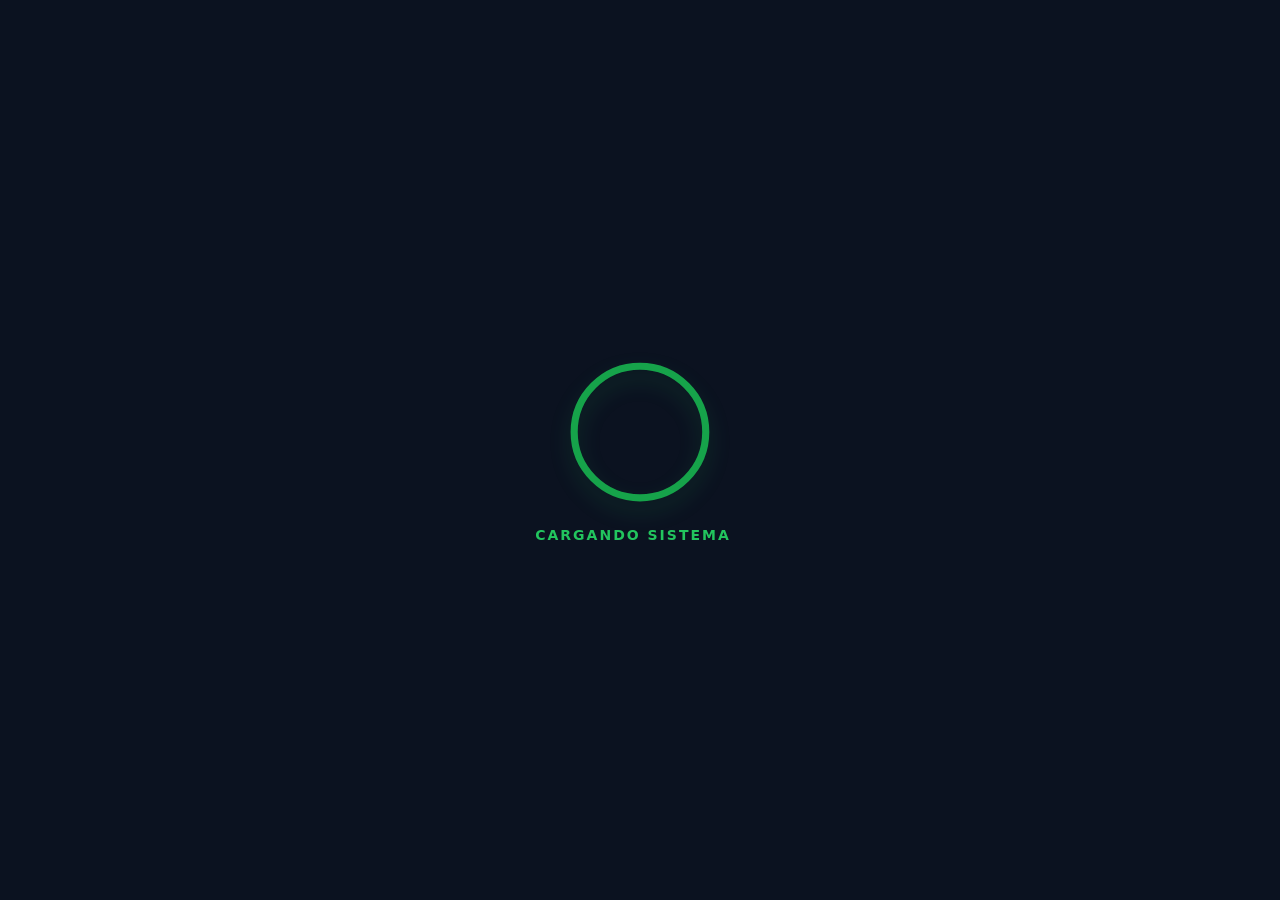
<file: app/pages/cortador_hub.html>
<!doctype html>
<html lang="es">

<head>
  <meta charset="utf-8" />
  <meta name="viewport" content="width=device-width,initial-scale=1" />
  <title>MultiBur | Selector CORTADOR</title>
  <link rel="icon" type="image/svg+xml" href="../assets/logo.svg" />

  <link rel="stylesheet" href="../css/global.css" />
  <link rel="stylesheet" href="../css/cortador-hub.css" />
  <link rel="stylesheet" href="../css/loader.css" />
</head>

<body class="page-cortador-hub">
  <div id="loader" aria-label="Cargando">
    <svg class="logo-loader" viewBox="0 0 104.88 104.88" xmlns="http://www.w3.org/2000/svg">
      <defs>
        <mask id="writeMask">
          <rect x="-50%" y="-50%" width="200%" height="200%" fill="#000" />
          <path class="write m" d="M22.46,41.96L22.46,41.96c2.7-2.7,6.26-4.06,9.82-4.08c0.02-3.56,1.38-7.12,4.08-9.82 c5.44-5.44,14.33-5.44,19.77,0c3.52,3.52,7.03,7.03,10.55,10.55c0.21,0.21,0.21,0.55,0,0.76l-5.13,5.13 c-0.21,0.21-0.55,0.21-0.76,0c-3.53-3.53-7.06-7.06-10.59-10.59c-2.19-2.19-5.78-2.2-7.98,0 c-2.19,2.19-2.19,5.79,0,7.98l10.59,10.6c0.21,0.21,0.21,0.55,0,0.76l-5.15,5.15c-0.21,0.21-0.55,0.21-0.76,0 L36.29,47.81c-2.19-2.19-5.78-2.19-7.98,0c-2.2,2.19-2.19,5.78,0,7.98c3.53,3.53,7.06,7.06,10.59,10.59 c0.21,0.21,0.21,0.55,0,0.76l-5.13,5.13c-0.21,0.21-0.55,0.21-0.76,0c-3.52-3.52-7.03-7.03-10.55-10.55 C17.03,56.29,17.03,47.39,22.46,41.96" />
          <path class="write b" d="M67.66,73.33L67.66,73.33c2.7-2.7,4.06-6.26,4.08-9.82c3.56-0.02,7.12-1.38,9.82-4.08 c5.44-5.44,5.44-14.33,0-19.77c-3.52-3.52-7.03-7.03-10.55-10.55c-0.21-0.21-0.55-0.21-0.76,0l-5.13,5.13 c-0.21,0.21-0.21,0.55,0,0.76c3.53,3.53,7.06,7.06,10.59,10.59c2.19,2.19,2.19,5.78,0,7.98 c-2.19,2.19-5.79,2.19-7.98,0l-10.6-10.59c-0.21-0.21-0.55-0.21-0.76,0l-5.15,5.15c-0.21,0.21-0.21,0.55,0,0.76 L61.81,59.5c2.19,2.19,2.19,5.78,0,7.98c-2.19,2.19-5.79,2.19-7.98,0c-3.53-3.53-7.06-7.06-10.59-10.59 c-0.21-0.21-0.55-0.21-0.76,0l-5.13,5.13c-0.21,0.21-0.21,0.55,0,0.76c3.52,3.52,7.03,7.03,10.55,10.55 C53.33,78.77,62.22,78.77,67.66,73.33" />
        </mask>
      </defs>
      <circle id="spinnerRing" cx="52.41" cy="52.41" r="46" />
      <g id="mbFill" mask="url(#writeMask)">
        <path d="M22.46,41.96L22.46,41.96c2.7-2.7,6.26-4.06,9.82-4.08c0.02-3.56,1.38-7.12,4.08-9.82 c5.44-5.44,14.33-5.44,19.77,0c3.52,3.52,7.03,7.03,10.55,10.55c0.21,0.21,0.21,0.55,0,0.76l-5.13,5.13 c-0.21,0.21-0.55,0.21-0.76,0c-3.53-3.53-7.06-7.06-10.59-10.59c-2.19-2.19-5.78-2.2-7.98,0 c-2.19,2.19-2.19,5.79,0,7.98l10.59,10.6c0.21,0.21,0.21,0.55,0,0.76l-5.15,5.15c-0.21,0.21-0.55,0.21-0.76,0 L36.29,47.81c-2.19-2.19-5.78-2.19-7.98,0c-2.2,2.19-2.19,5.78,0,7.98c3.53,3.53,7.06,7.06,10.59,10.59 c0.21,0.21,0.21,0.55,0,0.76l-5.13,5.13c-0.21,0.21-0.55,0.21-0.76,0c-3.52-3.52-7.03-7.03-10.55-10.55 C17.03,56.29,17.03,47.39,22.46,41.96" />
        <path d="M67.66,73.33L67.66,73.33c2.7-2.7,4.06-6.26,4.08-9.82c3.56-0.02,7.12-1.38,9.82-4.08 c5.44-5.44,5.44-14.33,0-19.77c-3.52-3.52-7.03-7.03-10.55-10.55c-0.21-0.21-0.55-0.21-0.76,0l-5.13,5.13 c-0.21,0.21-0.21,0.55,0,0.76c3.53,3.53,7.06,7.06,10.59,10.59c2.19,2.19,2.19,5.78,0,7.98 c-2.19,2.19-5.79,2.19-7.98,0l-10.6-10.59c-0.21-0.21-0.55-0.21-0.76,0l-5.15,5.15c-0.21,0.21-0.21,0.55,0,0.76 L61.81,59.5c2.19,2.19,2.19,5.78,0,7.98c-2.19,2.19-5.79,2.19-7.98,0c-3.53-3.53-7.06-7.06-10.59-10.59 c-0.21-0.21-0.55-0.21-0.76,0l-5.13,5.13c-0.21,0.21-0.21,0.55,0,0.76c3.52,3.52,7.03,7.03,10.55,10.55 C53.33,78.77,62.22,78.77,67.66,73.33" />
      </g>
    </svg>
    <div class="loading-text">Cargando sistema<span class="dots"></span></div>
  </div>

  <header class="top">
    <div class="brand-wrap">
      <div class="brand-main">MultiBur</div>
      <span class="role-chip">CORTADOR</span>
    </div>
    <div>
      <div class="brand">Selector de trabajo</div>
      <div class="brand-sub">Elige el modulo que vas a realizar en esta sesion.</div>
    </div>
    <div class="top-right">
      <span id="userPill" class="pill">-</span>
      <button id="btnLogout" class="btn btn-ghost" type="button">Cerrar sesion</button>
    </div>
  </header>

  <main class="main">
    <section class="hub-card">
      <div class="hub-copy">
        <h1>QUE ES LO QUE VA A REALIZAR?</h1>
      </div>

      <div class="hub-grid">
        <button id="cardCorte" class="hub-option is-corte" type="button">
          <span id="badgeCorte" class="hub-option-badge" hidden>0</span>
          <span class="hub-option-title">CORTE</span>
          <span class="hub-option-sub">Entrar al tablero de corte</span>
        </button>

        <button id="cardAcabados" class="hub-option is-acabados" type="button">
          <span id="badgeAcabados" class="hub-option-badge" hidden>0</span>
          <span class="hub-option-title">ACABADOS</span>
          <span class="hub-option-sub">Entrar al tablero de acabados</span>
        </button>

        <button id="cardMaterial" class="hub-option is-disabled" type="button" disabled aria-disabled="true">
          <span class="hub-option-title">MATERIAL</span>
          <span class="hub-option-coming">PROXIMAMENTE</span>
          <span class="hub-option-sub">Se habilitara proximamente</span>
        </button>
      </div>

      <div id="msgHub" class="msg"></div>
    </section>
  </main>

  <script src="../js/loader.js"></script>
  <script type="module" src="../js/cortador-hub.js"></script>
</body>

</html>
</file>
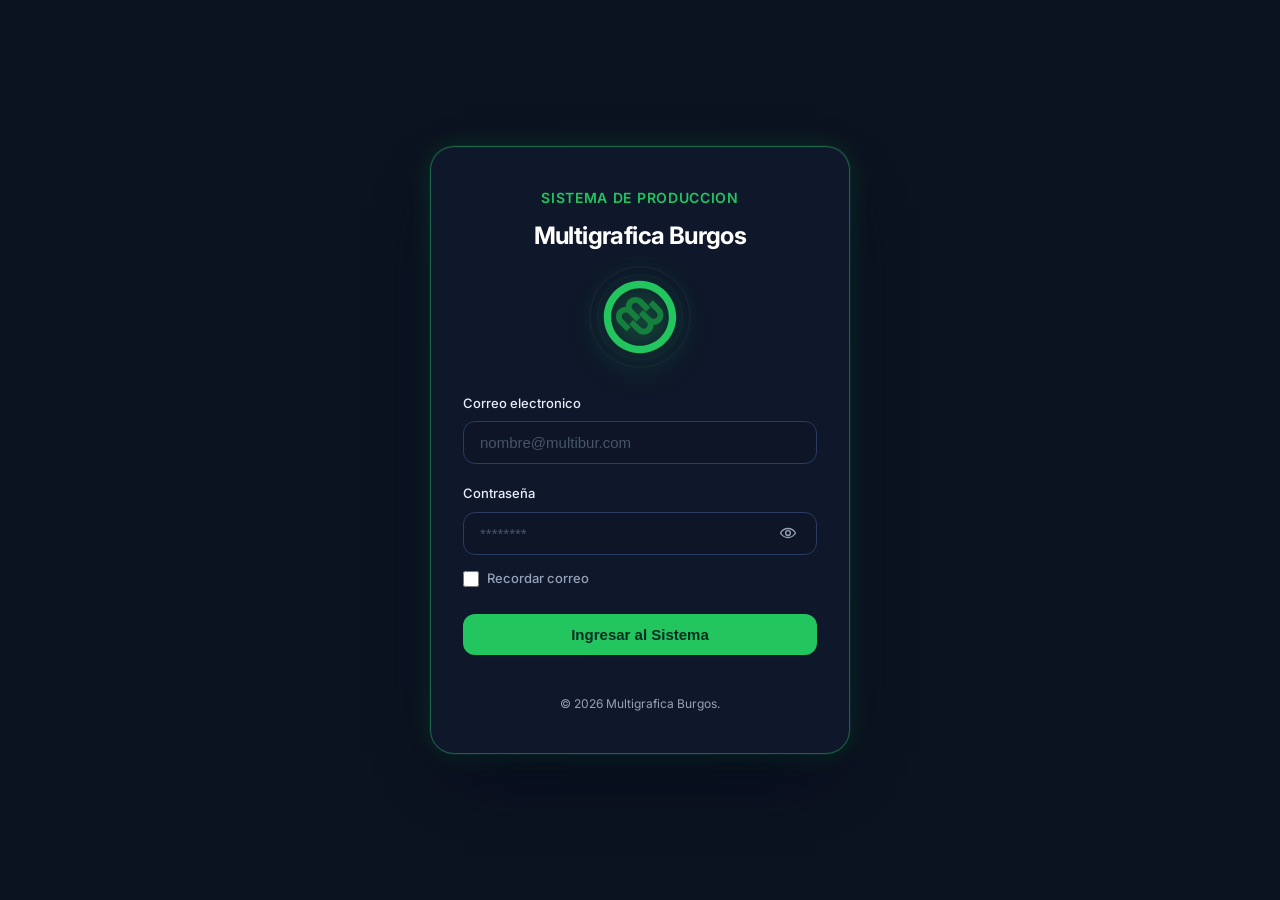
<file: app/pages/login.html>
<!doctype html>
<html lang="es">
<head>
  <meta charset="utf-8" />
  <meta name="viewport" content="width=device-width,initial-scale=1" />
  <title>Multigrafica Burgos | Acceso</title>
  <link rel="icon" type="image/svg+xml" href="../assets/logo.svg" />
  <link rel="preconnect" href="https://fonts.googleapis.com">
  <link rel="preconnect" href="https://fonts.gstatic.com" crossorigin>
  <link href="https://fonts.googleapis.com/css2?family=Inter:wght@400;500;600;700&display=swap" rel="stylesheet">
  

  <link rel="stylesheet" href="../css/global.css" />
  <link rel="stylesheet" href="../css/login.css" />
</head>
<body class="page-login">
  <div class="card">
    <div class="header">
      <div class="brand-subtitle">Sistema de Produccion</div>
      <h1>Multigrafica Burgos</h1>
      <div class="brand-lockup">
        <div class="brand-logo-shell">
          <span class="brand-logo-orbit" aria-hidden="true"></span>
          <img class="brand-logo" src="../assets/logo-green.svg" alt="Logo de Multigrafica Burgos" />
        </div>
      </div>
    </div>

    <div class="input-group">
      <label for="email">Correo electronico</label>
      <input id="email" type="email" placeholder="nombre@multibur.com" autocomplete="username" />
    </div>

    <div class="input-group">
      <label for="pass">Contraseña</label>
      <div class="password-wrap">
        <input id="pass" type="password" placeholder="********" autocomplete="current-password" />
        <button id="showPass" class="pass-toggle" type="button" aria-label="Mostrar contraseña" aria-pressed="false">
          <svg id="showPassIcon" viewBox="0 0 24 24" fill="none" aria-hidden="true">
            <path d="M2 12s3.5-6 10-6 10 6 10 6-3.5 6-10 6S2 12 2 12Z" stroke="currentColor" stroke-width="1.8"/>
            <circle cx="12" cy="12" r="3.2" stroke="currentColor" stroke-width="1.8"/>
          </svg>
        </button>
      </div>
    </div>

    <div class="option-row">
      <label class="option-check" for="rememberEmail">
        <input id="rememberEmail" type="checkbox" />
        <span>Recordar correo</span>
      </label>
    </div>

    <button id="btnLogin">Ingresar al Sistema</button>

    <div class="row">
      <button id="btnLogout" class="btn2 inl-1" type="button">Cerrar sesion</button>
      <button id="btnGo" class="btn2 inl-1" type="button">Ir al Dashboard</button>
    </div>

    <div id="msg" class="msg"></div>

    <div class="footer-help">
      &copy; 2026 Multigrafica Burgos.
    </div>
  </div>

  <script type="module" src="../js/login.js"></script>
</body>
</html>
</file>
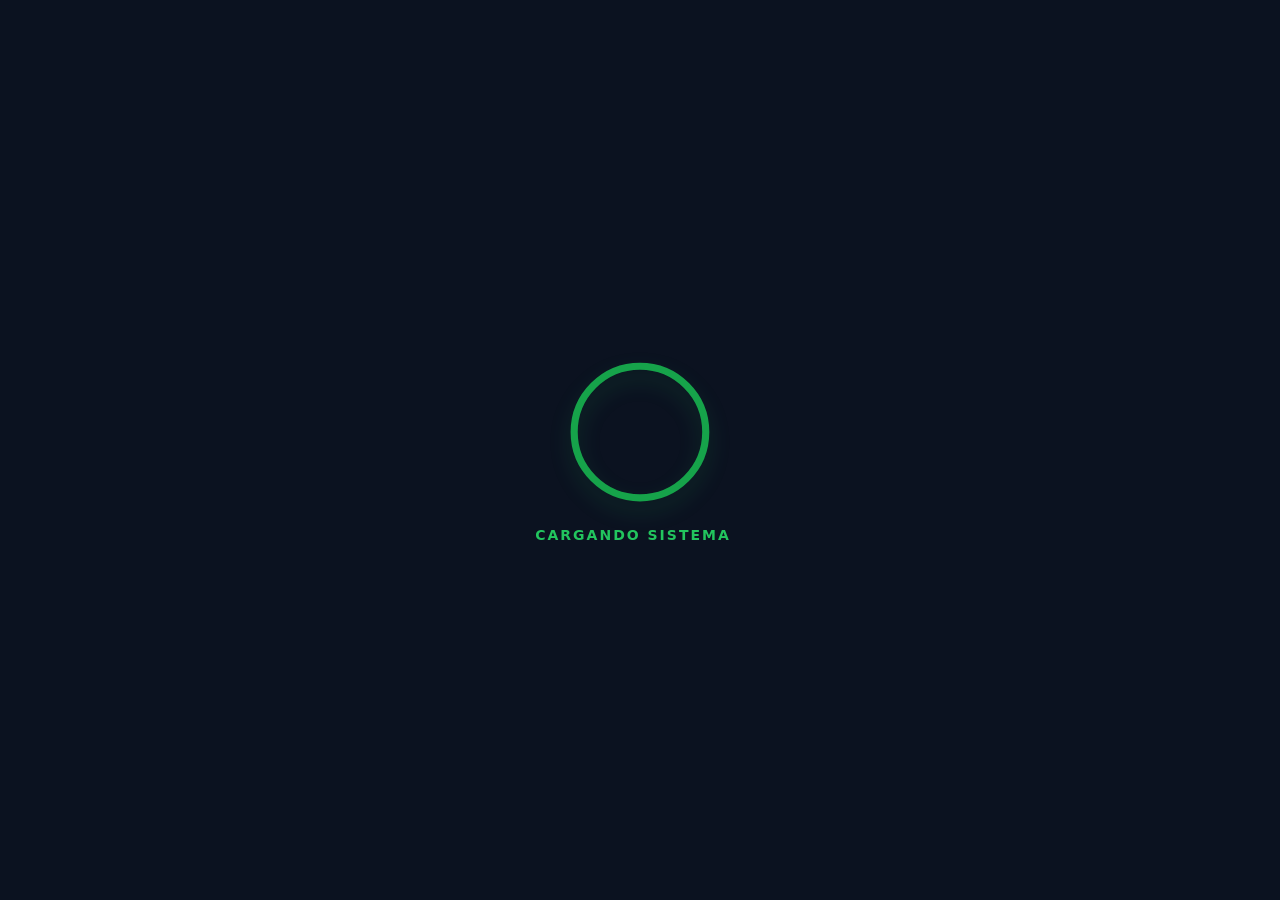
<file: app/pages/operador.html>
<!doctype html>
<html lang="es">

<head>
  <meta charset="utf-8" />
  <meta name="viewport" content="width=device-width,initial-scale=1" />
  <title>MultiBur | Registro de Produccion</title>
  <link rel="icon" type="image/svg+xml" href="../assets/logo.svg" />


  <link rel="stylesheet" href="../css/global.css" />
  <link rel="stylesheet" href="../css/operador.css" />
  <link rel="stylesheet" href="../css/loader.css" />
</head>

<body class="page-operador">
<div id="loader" aria-label="Cargando">
  <svg class="logo-loader" viewBox="0 0 104.88 104.88" xmlns="http://www.w3.org/2000/svg">
    <defs>
      <mask id="writeMask">
        <rect x="-50%" y="-50%" width="200%" height="200%" fill="#000"/>
        <path class="write m" d="M22.46,41.96L22.46,41.96c2.7-2.7,6.26-4.06,9.82-4.08c0.02-3.56,1.38-7.12,4.08-9.82 c5.44-5.44,14.33-5.44,19.77,0c3.52,3.52,7.03,7.03,10.55,10.55c0.21,0.21,0.21,0.55,0,0.76l-5.13,5.13 c-0.21,0.21-0.55,0.21-0.76,0c-3.53-3.53-7.06-7.06-10.59-10.59c-2.19-2.19-5.78-2.2-7.98,0 c-2.19,2.19-2.19,5.79,0,7.98l10.59,10.6c0.21,0.21,0.21,0.55,0,0.76l-5.15,5.15c-0.21,0.21-0.55,0.21-0.76,0 L36.29,47.81c-2.19-2.19-5.78-2.19-7.98,0c-2.2,2.19-2.19,5.78,0,7.98c3.53,3.53,7.06,7.06,10.59,10.59 c0.21,0.21,0.21,0.55,0,0.76l-5.13,5.13c-0.21,0.21-0.55,0.21-0.76,0c-3.52-3.52-7.03-7.03-10.55-10.55 C17.03,56.29,17.03,47.39,22.46,41.96"/>
        <path class="write b" d="M67.66,73.33L67.66,73.33c2.7-2.7,4.06-6.26,4.08-9.82c3.56-0.02,7.12-1.38,9.82-4.08 c5.44-5.44,5.44-14.33,0-19.77c-3.52-3.52-7.03-7.03-10.55-10.55c-0.21-0.21-0.55-0.21-0.76,0l-5.13,5.13 c-0.21,0.21-0.21,0.55,0,0.76c3.53,3.53,7.06,7.06,10.59,10.59c2.19,2.19,2.19,5.78,0,7.98 c-2.19,2.19-5.79,2.19-7.98,0l-10.6-10.59c-0.21-0.21-0.55-0.21-0.76,0l-5.15,5.15c-0.21,0.21-0.21,0.55,0,0.76 L61.81,59.5c2.19,2.19,2.19,5.78,0,7.98c-2.19,2.19-5.79,2.19-7.98,0c-3.53-3.53-7.06-7.06-10.59-10.59 c-0.21-0.21-0.55-0.21-0.76,0l-5.13,5.13c-0.21,0.21-0.21,0.55,0,0.76c3.52,3.52,7.03,7.03,10.55,10.55 C53.33,78.77,62.22,78.77,67.66,73.33"/>
      </mask>
    </defs>
    <circle id="spinnerRing" cx="52.41" cy="52.41" r="46" />
    <g id="mbFill" mask="url(#writeMask)">
       <path d="M22.46,41.96L22.46,41.96c2.7-2.7,6.26-4.06,9.82-4.08c0.02-3.56,1.38-7.12,4.08-9.82 c5.44-5.44,14.33-5.44,19.77,0c3.52,3.52,7.03,7.03,10.55,10.55c0.21,0.21,0.21,0.55,0,0.76l-5.13,5.13 c-0.21,0.21-0.55,0.21-0.76,0c-3.53-3.53-7.06-7.06-10.59-10.59c-2.19-2.19-5.78-2.2-7.98,0 c-2.19,2.19-2.19,5.79,0,7.98l10.59,10.6c0.21,0.21,0.21,0.55,0,0.76l-5.15,5.15c-0.21,0.21-0.55,0.21-0.76,0 L36.29,47.81c-2.19-2.19-5.78-2.19-7.98,0c-2.2,2.19-2.19,5.78,0,7.98c3.53,3.53,7.06,7.06,10.59,10.59 c0.21,0.21,0.21,0.55,0,0.76l-5.13,5.13c-0.21,0.21-0.55,0.21-0.76,0c-3.52-3.52-7.03-7.03-10.55-10.55 C17.03,56.29,17.03,47.39,22.46,41.96"/>
       <path d="M67.66,73.33L67.66,73.33c2.7-2.7,4.06-6.26,4.08-9.82c3.56-0.02,7.12-1.38,9.82-4.08 c5.44-5.44,5.44-14.33,0-19.77c-3.52-3.52-7.03-7.03-10.55-10.55c-0.21-0.21-0.55-0.21-0.76,0l-5.13,5.13 c-0.21,0.21-0.21,0.55,0,0.76c3.53,3.53,7.06,7.06,10.59,10.59c2.19,2.19,2.19,5.78,0,7.98 c-2.19,2.19-5.79,2.19-7.98,0l-10.6-10.59c-0.21-0.21-0.55-0.21-0.76,0l-5.15,5.15c-0.21,0.21-0.21,0.55,0,0.76 L61.81,59.5c2.19,2.19,2.19,5.78,0,7.98c-2.19,2.19-5.79,2.19-7.98,0c-3.53-3.53-7.06-7.06-10.59-10.59 c-0.21-0.21-0.55-0.21-0.76,0l-5.13,5.13c-0.21,0.21-0.21,0.55,0,0.76c3.52,3.52,7.03,7.03,10.55,10.55 C53.33,78.77,62.22,78.77,67.66,73.33"/>
    </g>
  </svg>
  <div class="loading-text">Cargando sistema<span class="dots"></span></div>
</div>
  <header class="top">
    <div class="brand-wrap">
      <div class="brand-main">MultiBur</div>
      <span class="role-chip">OPERADOR</span>
    </div>
    <div>
      <div class="brand">Registro de Produccion</div>
      <div class="brand-sub">Panel operativo para seleccionar, iniciar y finalizar trabajos de impresion</div>
    </div>
    <div class="top-right">
      <span id="userPill" class="pill">-</span>
      <button id="btnLogout" class="btn btn-ghost" type="button">Cerrar sesion</button>
    </div>
  </header>

  <div class="wrap">
    <div class="grid">
      <div class="card">
        <div class="card-body">
          <!-- Pendientes -->
          <section id="secPend">
            <div class="quick-tools">
              <div class="search">
                <input id="q" placeholder="Buscar: cliente, trabajo, nro orden..." />
              </div>
            </div>

            <div class="tableWrap">
              <table>
                <thead>
                  <tr>
                    <th>Orden</th>
                    <th>Entrega</th>
                    <th>Cliente</th>
                    <th>Trabajo</th>
                    <th>Cantidad</th>
                    <th>Formato</th>
                    <th>Impresion</th>
                    <th>Color</th>
                    <th>Maq. sug.</th>
                    <th></th>
                  </tr>
                </thead>
                <tbody id="tb"></tbody>
              </table>
            </div>

            <div id="msgLeft" class="msg"></div>
          </section>
        </div>
      </div>
    </div>
  </div>

  <div class="operator-kpi-hidden" aria-hidden="true">
    <span id="kAct">-</span>
    <span id="kOrd">-</span>
    <span id="kMaq">-</span>
    <span id="kIni">-</span>
  </div>

  <!-- MODAL (Detalle + Acciones) -->
  <div id="modalWrap" class="modalWrap hide" aria-hidden="true">
    <div class="modal" role="dialog" aria-modal="true" aria-labelledby="modalTitle">
      <div class="modalHead">
        <div id="modalTitle" class="modalTitle">Detalle de Orden</div>
        <button id="btnModalClose" class="btn btn-ghost" type="button">Cerrar</button>
      </div>

      <div class="modalBody">
        <div class="modalGrid">
          <!-- Detalle -->
          <div class="box">
            <h3>Datos</h3>
            <div class="focus-grid">
              <div class="focus-stat">
                <span class="k">Cantidad</span>
                <span id="mCantidad" class="v">-</span>
              </div>
              <div class="focus-stat">
                <span class="k">Demasia</span>
                <span id="mDemasia" class="v">-</span>
              </div>
            </div>
            <div class="twoCol">
              <div class="small muted">
                <div><b>Orden:</b> <span id="mOrden">-</span></div>
                <div class="inl-3"><b>Estado:</b> <span id="mEstado">-</span></div>
                <div class="inl-3"><b>Cliente:</b> <span id="mCliente">-</span></div>
                <div class="inl-3"><b>Trabajo:</b> <span id="mTrabajo">-</span></div>
              </div>
              <div class="small muted">
                <div><b>Formato:</b> <span id="mFormato">-</span></div>
                <div class="inl-3"><b>Material:</b> <span id="mMaterial">-</span></div>
                <div class="inl-3"><b>Impresion:</b> <span id="mImpresion">-</span></div>
                <div class="inl-3"><b>Color:</b> <span id="mColor">-</span></div>
              </div>
            </div>

            <div class="twoCol inl-4">
              <div class="small muted">
                <div><b>Entrega:</b> <span id="mEntrega">-</span></div>
              </div>
              <div class="small muted">
                <div><b>Maq. sugerida:</b> <span id="mMaqSug">-</span></div>
              </div>
            </div>
            <div id="mJuegosWrap" class="small muted inl-4 hide">
              <div><b>Juegos de placa:</b></div>
              <div id="mJuegos" class="inl-5">-</div>
            </div>
            <div class="small muted inl-4">
              <div><b>Observacion operador:</b></div>
              <div id="mObs" class="inl-5">-</div>
            </div>
          </div>

          <!-- Acciones -->
          <div class="box">
            <div class="action-top">
              <h3 class="inl-6">Acciones (Produccion)</h3>
              <div class="action-shortcuts">
                <button id="btnPause" class="btn btn-pause-short" type="button" title="Pausar trabajo" aria-label="Pausar trabajo">
                  <svg viewBox="0 0 24 24" fill="none" aria-hidden="true">
                      <path d="M8 5v14M16 5v14" stroke="currentColor" stroke-width="2.2" stroke-linecap="round" />
                  </svg>
                </button>
                <button id="btnOpenIncident" class="btn btn-alert" type="button" title="Registrar incidencia" aria-label="Registrar incidencia">
                  <svg viewBox="0 0 24 24" fill="none" aria-hidden="true">
                    <path d="M12 3 3 19h18L12 3Z" stroke="currentColor" stroke-width="2" stroke-linejoin="round" />
                    <path d="M12 9v5" stroke="currentColor" stroke-width="2" stroke-linecap="round" />
                    <circle cx="12" cy="17" r="1" fill="currentColor" />
                  </svg>
                </button>
              </div>
            </div>

            <div id="statusBanner" class="status-banner status-banner-compact">
              <strong>TRABAJO LISTO</strong>
            </div>

            <div class="inl-4">
              <label class="small">Maquina asignada</label>
              <select id="maquina"></select>
              <div id="maquinaAutoNote" class="small muted inl-3">La maquina se asigna automaticamente segun la orden creada en admin.</div>
            </div>

            <div id="juegoCaraWrap" class="inl-4 hide">
              <label class="small">Juego y cara</label>
              <select id="juegoCara"></select>
              <div class="small muted inl-3">Para T+R selecciona el juego/cara que vas a trabajar.</div>
            </div>

            <div class="row inl-8">
              <button id="btnStart" class="btn btn-primary inl-9" type="button">INICIAR</button>
              <button id="btnStop" class="btn btn-warn inl-9" type="button">FINALIZAR</button>
            </div>

              <div class="row inl-8">
                <div class="inl-9">
                  <label class="small">Cantidad buena</label>
                  <input id="good" type="number" min="0" placeholder="Ej: 480" />
                </div>
                <div class="inl-9">
                  <label class="small">Cantidad mala</label>
                  <input id="bad" type="number" min="0" placeholder="Ej: 10" />
                </div>
              </div>
              <div id="qtyValidationMsg" class="field-msg field-msg-danger hide"></div>

            <div class="operator-hidden-field" aria-hidden="true">
              <span id="selJob">Ninguno</span>
              <span id="selEstado">-</span>
              <textarea id="obs"></textarea>
            </div>

            <div id="msgRight" class="msg"></div>
          </div>
        </div>
      </div>
    </div>
  </div>

  <div id="pauseWrap" class="modalWrap hide" aria-hidden="true">
    <div class="modal pauseModal" role="dialog" aria-modal="true" aria-labelledby="pauseTitle">
      <div class="modalHead">
        <div id="pauseTitle" class="modalTitle">Pausar trabajo</div>
        <button id="btnPauseClose" class="btn btn-ghost" type="button">Cerrar</button>
      </div>

      <div class="modalBody">
        <div class="status-banner">
          <strong>Pausa operativa</strong>
          Usa este formulario cuando vas a cambiar de trabajo o dejar este proceso pendiente para retomarlo despues.
        </div>

        <div class="pause-box inl-10">
          <h4>Pausa</h4>
          <ol class="pause-steps">
            <li>Registra el motivo de la pausa y, si hace falta, una observacion.</li>
            <li>La sesion actual se cerrara y el trabajo quedara disponible para retomar.</li>
            <li>Luego podras continuarlo tu u otro operador.</li>
          </ol>
          <div class="row">
            <div class="inl-9">
              <label class="small">Motivo de pausa</label>
              <select id="pauseMotivo">
                <option value="">Selecciona motivo</option>
                <option value="Hora de almuerzo">Hora de almuerzo</option>
                <option value="Cambio de trabajo">Cambio de trabajo</option>
                <option value="Cambio de maquina">Cambio de maquina</option>
                <option value="No se termino">No se termino</option>
                <option value="Se fue la luz">Se fue la luz</option>
                <option value="Otro">Otro</option>
              </select>
            </div>
          </div>
          <div class="inl-4">
            <label class="small">Observacion de pausa</label>
            <textarea id="pauseObs" placeholder="Describe brevemente por que dejas este trabajo en pausa."></textarea>
          </div>
          <div class="row inl-8">
            <button id="btnSavePause" class="btn btn-warn inl-9" type="button">CONFIRMAR PAUSA</button>
          </div>
        </div>
        <div id="pauseMsg" class="msg"></div>
      </div>
    </div>
  </div>

  <div id="incidentWrap" class="modalWrap hide" aria-hidden="true">
    <div class="modal incidentModal" role="dialog" aria-modal="true" aria-labelledby="incidentTitle">
      <div class="modalHead">
        <div id="incidentTitle" class="modalTitle">Gestion de Incidencia</div>
        <button id="btnIncidentClose" class="btn btn-ghost" type="button">Cerrar</button>
      </div>

      <div class="modalBody">
        <div id="incidentBanner" class="status-banner">
          <strong>Registrar incidencia</strong>
          Usa este formulario solo cuando hubo un problema real en el proceso. La pausa operativa se maneja aparte.
        </div>

        <div class="incident-box inl-10">
          <h4>Incidencia</h4>
          <ol class="incident-steps">
            <li>Registra el motivo y la observacion del problema real.</li>
            <li>Guardar la incidencia no pausa automaticamente el trabajo.</li>
            <li>Si el trabajo ya no puede continuar, usa <b>DEVOLVER A PLACAS</b>.</li>
          </ol>
          <div class="row">
            <div class="inl-9">
              <label class="small">Motivo</label>
              <select id="incMotivo">
                <option value="">Selecciona motivo</option>
                <option value="PLACA_MAL">Placa mal</option>
                <option value="PAPEL_MAL">Papel mal</option>
                <option value="MAQUINA">Maquina</option>
                <option value="TINTA">Tinta</option>
                <option value="ARCHIVO">Archivo</option>
                <option value="OTRO">Otro</option>
              </select>
            </div>
          </div>
          <div class="inl-4">
            <label class="small">Observacion de incidencia</label>
            <textarea id="incObs" placeholder="Describe el motivo por el que no se puede continuar."></textarea>
          </div>
          <div class="row inl-8">
            <button id="btnSaveIncident" class="btn btn-info inl-9" type="button">REGISTRAR INCIDENCIA</button>
          </div>
          <div class="row inl-4">
            <button id="btnReturnPlacas" class="btn btn-danger inl-9" type="button">DEVOLVER A PLACAS</button>
          </div>
        </div>
        <div id="incidentMsg" class="msg"></div>
      </div>
    </div>
  </div>

  <script type="module" src="../js/operador.js"></script>
  <script src="../js/loader.js"></script>
</body>

</html>
</file>
<file: app/css/global.css>
/* Global shared styles */
*{box-sizing:border-box;}

:root{
  --role-accent:#22c55e;
  --role-accent-strong:#15803d;
  --role-accent-border:#1f7a57;
  --role-accent-soft:rgba(34,197,94,.12);
  --role-logo-shadow:rgba(34,197,94,.28);
}

.top .brand-wrap > .brand,
.top .brand-wrap > .brand-main{
  display:flex;
  align-items:center;
  gap:var(--brand-logo-gap, 12px);
  min-width:0;
  position:relative;
  z-index:1;
}

.top .brand-wrap > .brand::before,
.top .brand-wrap > .brand-main::before{
  content:"";
  width:var(--brand-logo-size, clamp(36px,4vw,44px));
  height:var(--brand-logo-size, clamp(36px,4vw,44px));
  flex:0 0 auto;
  display:block;
  background:center / contain no-repeat url("../assets/logo.svg");
  filter:drop-shadow(0 12px 24px var(--role-logo-shadow));
  opacity:.98;
}

.top .brand-wrap{
  --brand-logo-size:clamp(36px,4vw,44px);
  --brand-logo-gap:8px;
  --brand-chip-width:56px;
  --brand-chip-overlap:30px;
  --brand-chip-bottom:0px;
  display:flex;
  flex-direction:column;
  gap:0;
  min-width:0;
  width:max-content;
  position:relative;
  padding-right:calc(var(--brand-chip-width) - var(--brand-chip-overlap));
  padding-bottom:0;
}

.top .brand-wrap > .role-chip{
  position:absolute;
  right:0;
  bottom:var(--brand-chip-bottom);
  display:inline-flex;
  align-items:center;
  justify-content:center;
  min-width:var(--brand-chip-width);
  margin:0;
  padding:3px 8px;
  border-width:1px;
  font-size:7px;
  font-weight:800;
  letter-spacing:.08em;
  text-transform:uppercase;
  line-height:1;
  transform:none;
  z-index:2;
}

@supports ((-webkit-mask-image: url("")) or (mask-image: url(""))){
  .top .brand-wrap > .brand::before,
  .top .brand-wrap > .brand-main::before{
    background:linear-gradient(135deg, var(--role-accent) 0%, var(--role-accent-strong) 100%);
    -webkit-mask-image:url("../assets/logo.svg");
    -webkit-mask-position:center;
    -webkit-mask-repeat:no-repeat;
    -webkit-mask-size:contain;
    mask-image:url("../assets/logo.svg");
    mask-position:center;
    mask-repeat:no-repeat;
    mask-size:contain;
  }
}

@media (max-width:640px){
  .top .brand-wrap{
    --brand-logo-size:32px;
    --brand-logo-gap:7px;
    --brand-chip-width:48px;
    --brand-chip-overlap:24px;
    --brand-chip-bottom:0px;
  }

  .top .brand-wrap > .brand,
  .top .brand-wrap > .brand-main{
    gap:var(--brand-logo-gap);
  }

  .top .brand-wrap > .role-chip{
    padding:2px 7px;
    font-size:6px;
  }
}

.fullscreen-shell{
  width:100%;
  min-height:100vh;
  background:inherit;
  color:inherit;
}

.btn-fullscreen{
  display:inline-flex;
  align-items:center;
  justify-content:center;
  width:42px;
  min-width:42px;
  height:42px;
  padding:0;
}

.fullscreen-icon{
  display:inline-flex;
  width:16px;
  height:16px;
  flex:0 0 16px;
}

.fullscreen-icon svg{
  width:16px;
  height:16px;
  display:block;
}

.btn-fullscreen.is-active{
  border-color:rgba(96,165,250,.7);
  background:rgba(37,99,235,.16);
}

.btn-fullscreen.is-unsupported{
  opacity:.6;
}

.is-fullscreen-mode .top{
  position:sticky;
  top:0;
  z-index:40;
}

.is-fullscreen-mode .main,
.is-fullscreen-mode .wrap{
  max-width:none;
  width:100%;
}
</file>
<file: app/css/acabados.css>
/* ACABADOS V1 - base visual del tablero por procesos */

* { box-sizing: border-box; }

:root {
  --bg: #07101d;
  --panel: #121b2e;
  --panel-2: #0e1627;
  --line: #243250;
  --line-2: #2a3b61;
  --text: #e8eefc;
  --muted: #a8b8d9;
  --green: #22c55e;
  --yellow: #fbbf24;
  --red: #ef4444;
  --blue: #2563eb;
  --role-accent: #22c55e;
  --role-accent-strong: #15803d;
  --role-accent-border: #1f7a57;
  --role-accent-soft: rgba(34, 197, 94, .12);
  --role-logo-shadow: rgba(34, 197, 94, .28);
  --shadow: 0 22px 60px rgba(2, 8, 23, .45);
}

body.page-acabados {
  font-family: system-ui, Arial;
  margin: 0;
  color: var(--text);
  background:
    radial-gradient(1200px 700px at 0% 0%, rgba(37, 99, 235, .14), transparent 45%),
    radial-gradient(900px 600px at 100% 0%, rgba(34, 197, 94, .08), transparent 40%),
    linear-gradient(180deg, #091326 0%, var(--bg) 100%);
  min-height: 100vh;
}

body.page-acabados.is-modal-open {
  overflow: hidden;
}

body.page-cortador {
  --role-accent: #fcd34d;
  --role-accent-strong: #f59e0b;
  --role-accent-border: #d97706;
  --role-accent-soft: rgba(245, 158, 11, .12);
  --role-logo-shadow: rgba(245, 158, 11, .28);
}

.top {
  display: flex;
  justify-content: space-between;
  align-items: center;
  gap: 14px;
  padding: 14px 16px;
  border-bottom: 1px solid var(--line);
  background: rgba(13, 23, 48, .92);
  backdrop-filter: blur(10px);
}

.brand-wrap {
  display: flex;
  flex-direction: column;
  gap: 3px;
}

.brand-main {
  font-size: 28px;
  font-weight: 900;
  letter-spacing: -.03em;
  line-height: 1;
}

.role-chip {
  width: max-content;
  font-size: 11px;
  padding: 3px 9px;
  border-radius: 999px;
  border: 1px solid var(--role-accent-border);
  color: var(--role-accent);
  background: var(--role-accent-soft);
}

.brand {
  font-weight: 900;
  font-size: 22px;
  line-height: 1.05;
}

.brand-sub {
  font-size: 12px;
  color: var(--muted);
}

.top-right {
  display: flex;
  align-items: center;
  gap: 12px;
  flex-wrap: wrap;
}

.pill {
  padding: 6px 10px;
  border: 1px solid var(--line-2);
  border-radius: 999px;
  font-size: 11px;
  background: rgba(11, 22, 46, .85);
}

.main {
  max-width: 1320px;
  margin: 0 auto;
  padding: 14px;
}

.content-grid {
  display: grid;
  grid-template-columns: minmax(0, 1fr) 300px;
  gap: 12px;
  align-items: start;
}

.side-card {
  position: sticky;
  top: 14px;
}

.card {
  background: var(--panel);
  border: 1px solid var(--line);
  border-radius: 14px;
  overflow: hidden;
  box-shadow: 0 16px 38px rgba(2, 8, 23, .3);
}

.card-head {
  display: flex;
  justify-content: space-between;
  align-items: flex-start;
  gap: 10px;
  padding: 12px 14px;
  border-bottom: 1px solid var(--line);
  background: linear-gradient(180deg, rgba(13, 23, 48, .94), rgba(13, 23, 48, .78));
}

.detail-head-actions {
  display: flex;
  align-items: center;
  gap: 10px;
}

.card-title {
  margin: 0;
  font-size: 15px;
  font-weight: 900;
}

.card-sub {
  margin-top: 3px;
  font-size: 11px;
  color: var(--muted);
}

.card-body {
  padding: 12px 14px;
}

.filters {
  display: flex;
  gap: 10px;
  align-items: center;
  flex-wrap: wrap;
}

.grow {
  flex: 1;
  min-width: 220px;
}

.filter-select,
.grow,
.btn {
  padding: 9px 10px;
  border-radius: 10px;
  border: 1px solid var(--line-2);
  background: var(--panel-2);
  color: var(--text);
}

.btn {
  cursor: pointer;
  font-weight: 900;
  transition: .16s ease;
}

.btn:hover:not(:disabled) {
  border-color: #3b4f79;
  transform: translateY(-1px);
}

.btn:disabled {
  opacity: .55;
  cursor: not-allowed;
}

.btn-primary {
  background: linear-gradient(180deg, #22c55e, #16a34a);
  border-color: #1f7a57;
  color: #05120a;
}

.btn-resume {
  background: linear-gradient(180deg, #60a5fa, #2563eb);
  border-color: #3b82f6;
  color: #eff6ff;
}

.btn-warn {
  background: linear-gradient(180deg, #fbbf24, #f59e0b);
  border-color: #f59e0b;
  color: #1d1400;
}

.btn-transfer {
  background: linear-gradient(180deg, #38bdf8, #0284c7);
  border-color: #0ea5e9;
  color: #e0f2fe;
}

.btn-ghost {
  background: var(--panel-2);
  color: var(--text);
}

.btn-pause-short {
  display: inline-flex;
  align-items: center;
  justify-content: center;
  width: 42px;
  min-width: 42px;
  height: 42px;
  padding: 0;
  background: linear-gradient(180deg, rgba(251, 191, 36, .22), rgba(180, 83, 9, .34));
  border-color: rgba(251, 191, 36, .45);
  color: #fde68a;
  white-space: nowrap;
}

.btn-pause-short svg {
  width: 17px;
  height: 17px;
  flex: 0 0 auto;
}

.detail-head-actions .btn:disabled {
  opacity: .55;
  color: #98a8c9;
  border-color: rgba(73, 93, 134, .65);
  background: linear-gradient(180deg, rgba(17, 32, 65, .88), rgba(11, 22, 46, .96));
  cursor: not-allowed;
  transform: none;
  box-shadow: none;
}

.subsection + .subsection {
  margin-top: 10px;
}

.subsection-head {
  display: flex;
  justify-content: space-between;
  align-items: baseline;
  gap: 12px;
  margin-bottom: 8px;
}

.subsection-head h3 {
  margin: 0;
  font-size: 13px;
}

.small,
.muted {
  color: var(--muted);
  font-size: 11px;
}

.my-processes {
  display: grid;
  grid-template-columns: repeat(auto-fit, minmax(200px, 1fr));
  gap: 8px;
}

.my-processes-side {
  grid-template-columns: 1fr;
}

.mini-process-card {
  width: 100%;
  text-align: left;
  border-radius: 12px;
  border: 1px solid var(--line);
  background: rgba(9, 19, 38, .6);
  color: var(--text);
  padding: 10px 11px;
  cursor: pointer;
}

.my-processes-side .mini-process-card {
  padding: 9px 10px;
}

.mini-process-card.is-active {
  border-color: rgba(34, 197, 94, .45);
  box-shadow: 0 0 0 1px rgba(34, 197, 94, .16) inset;
}

.mini-process-card.is-paused {
  border-color: rgba(251, 191, 36, .45);
  box-shadow: 0 0 0 1px rgba(251, 191, 36, .16) inset;
}

.mini-process-head {
  display: flex;
  justify-content: space-between;
  gap: 10px;
  align-items: center;
}

.mini-process-title {
  margin-top: 8px;
  font-weight: 800;
  font-size: 13px;
}

.mini-process-meta {
  margin-top: 5px;
  color: var(--muted);
  font-size: 11px;
}

.board-orders {
  display: grid;
  grid-template-columns: repeat(auto-fit, minmax(320px, 1fr));
  gap: 10px;
}

.board-scroll {
  max-height: calc(100vh - 250px);
  overflow: auto;
  padding-right: 2px;
}

.order-card {
  border: 1px solid var(--line);
  border-radius: 14px;
  background: rgba(9, 19, 38, .55);
  padding: 12px;
  box-shadow: inset 0 1px 0 rgba(255, 255, 255, .02);
  border-left: 4px solid var(--client-color, #3b82f6);
  cursor: pointer;
}

.order-card.is-selected {
  box-shadow:
    0 0 0 1px rgba(96, 165, 250, .38) inset,
    0 0 0 3px rgba(96, 165, 250, .08);
  background: linear-gradient(180deg, rgba(20, 32, 58, .96), rgba(15, 26, 46, .96));
}

.order-card.is-pinned {
  border-color: rgba(251, 191, 36, .3);
  box-shadow:
    inset 0 0 0 1px rgba(251, 191, 36, .08),
    0 0 0 1px rgba(251, 191, 36, .06);
}

.order-head {
  display: flex;
  justify-content: space-between;
  gap: 10px;
  align-items: center;
}

.order-head-left {
  display: flex;
  align-items: center;
  gap: 8px;
  min-width: 0;
  flex-wrap: wrap;
}

.order-head-right {
  display: flex;
  gap: 8px;
  align-items: center;
  flex-wrap: wrap;
}

.order-anchor {
  border: 0;
  background: transparent;
  color: var(--text);
  font-size: 16px;
  font-weight: 900;
  padding: 0;
  cursor: pointer;
}

.pin-order-badge {
  display: inline-flex;
  align-items: center;
  justify-content: center;
  min-width: 20px;
  height: 20px;
  padding: 0 6px;
  border-radius: 999px;
  border: 1px solid rgba(251, 191, 36, .42);
  background: rgba(251, 191, 36, .14);
  color: #fde68a;
  font-size: 11px;
  font-weight: 900;
  line-height: 1;
}

.pin-badge {
  display: inline-flex;
  align-items: center;
  justify-content: center;
  font-size: 16px;
  line-height: 1;
  filter: drop-shadow(0 1px 0 rgba(15, 23, 42, .45));
}

.macro-pill,
.progress-pill,
.status-pill {
  display: inline-flex;
  align-items: center;
  justify-content: center;
  border-radius: 999px;
  padding: 4px 8px;
  font-size: 10px;
  font-weight: 800;
  border: 1px solid var(--line-2);
  background: var(--panel-2);
}

.macro-pill {
  color: #dbeafe;
}

.progress-pill {
  color: #bfdbfe;
  border-color: rgba(96, 165, 250, .35);
}

.status-pill.is-pending {
  color: #fde68a;
  border-color: rgba(251, 191, 36, .35);
}

.status-pill.is-active {
  color: #86efac;
  border-color: rgba(34, 197, 94, .35);
}

.status-pill.is-paused {
  color: #fde68a;
  border-color: rgba(251, 191, 36, .35);
}

.status-pill.is-done {
  color: #bfdbfe;
  border-color: rgba(59, 130, 246, .35);
}

.status-pill.is-cancelled {
  color: #fecaca;
  border-color: rgba(239, 68, 68, .35);
}

.order-meta {
  display: grid;
  grid-template-columns: repeat(2, minmax(0, 1fr));
  gap: 8px 10px;
  margin-top: 10px;
}

.order-meta .k,
.detail-stat .k {
  display: block;
  font-size: 10px;
  color: var(--muted);
  text-transform: uppercase;
}

.order-meta .v,
.detail-stat .v {
  display: block;
  margin-top: 3px;
  font-size: 12px;
  font-weight: 700;
}

.order-progress {
  margin-top: 10px;
}

.order-highlight,
.detail-order-note {
  margin-top: 10px;
  padding: 10px 11px;
  border-radius: 12px;
  border: 1px solid rgba(96, 165, 250, .18);
  background: rgba(17, 31, 56, .72);
}

.order-highlight .k,
.detail-order-note .k {
  display: block;
  font-size: 10px;
  color: var(--muted);
  text-transform: uppercase;
}

.order-highlight .v,
.detail-order-note .v {
  display: -webkit-box;
  margin-top: 4px;
  overflow: hidden;
  -webkit-box-orient: vertical;
  font-size: 12px;
  line-height: 1.35;
  color: var(--text);
}

.order-highlight .v {
  -webkit-line-clamp: 1;
}

.detail-order-note .v {
  -webkit-line-clamp: 4;
}

.detail-print-breakdown {
  margin-top: 10px;
  border-radius: 12px;
  border: 1px solid rgba(96, 165, 250, .18);
  background: rgba(17, 31, 56, .55);
  overflow: hidden;
}

.detail-print-breakdown-summary {
  display: flex;
  justify-content: space-between;
  align-items: center;
  gap: 10px;
  flex-wrap: wrap;
  padding: 12px 13px;
  cursor: pointer;
  list-style: none;
}

.detail-print-breakdown-summary::-webkit-details-marker {
  display: none;
}

.detail-print-breakdown-summary-copy {
  display: grid;
  gap: 2px;
}

.detail-print-breakdown-summary-copy strong {
  font-size: 15px;
  line-height: 1.15;
}

.detail-print-breakdown[open] .detail-print-breakdown-summary {
  border-bottom: 1px solid rgba(96, 165, 250, .14);
}

.detail-print-breakdown-toggle {
  display: inline-flex;
  align-items: center;
  justify-content: center;
  width: 28px;
  min-width: 28px;
  height: 28px;
  border-radius: 999px;
  border: 1px solid rgba(96, 165, 250, .22);
  color: #bfdbfe;
  background: rgba(37, 99, 235, .12);
  font-size: 18px;
  font-weight: 900;
  line-height: 1;
  transition: transform .18s ease;
}

.detail-print-breakdown[open] .detail-print-breakdown-toggle {
  transform: rotate(180deg);
}

.detail-print-breakdown-list {
  display: grid;
  grid-template-columns: repeat(auto-fit, minmax(220px, 1fr));
  gap: 8px;
  padding: 10px 11px 11px;
}

.detail-print-breakdown-side {
  border: 1px solid rgba(42, 59, 97, .85);
  border-radius: 10px;
  background: rgba(6, 13, 24, .34);
  padding: 10px 11px;
}

.detail-print-breakdown-side-name {
  display: block;
  font-size: 15px;
  font-weight: 900;
  line-height: 1.15;
}

.detail-print-breakdown-side-qty {
  display: grid;
  grid-template-columns: repeat(2, minmax(0, 1fr));
  gap: 10px;
  margin-top: 8px;
}

.detail-print-breakdown-side-qty span {
  display: block;
  font-size: 11px;
  color: var(--muted);
}

.detail-print-breakdown-side-qty strong {
  display: block;
  margin-top: 2px;
  font-size: 22px;
  line-height: 1;
  color: #eff6ff;
}

.progress-track {
  width: 100%;
  height: 8px;
  border-radius: 999px;
  background: #0a1322;
  border: 1px solid var(--line);
  overflow: hidden;
}

.progress-fill {
  display: block;
  height: 100%;
  background: linear-gradient(90deg, #22c55e, #3b82f6);
}

.progress-text {
  margin-top: 6px;
  color: var(--muted);
  font-size: 11px;
}

.process-list {
  display: grid;
  grid-template-columns: repeat(auto-fit, minmax(150px, 1fr));
  gap: 8px;
  margin-top: 10px;
}

.process-chip,
.detail-process-item {
  width: 100%;
  text-align: left;
  border-radius: 12px;
  border: 1px solid var(--line);
  background: #0d1627;
  color: var(--text);
  padding: 9px 10px;
  cursor: pointer;
}

.process-chip.is-current,
.detail-process-item.is-current {
  border-color: rgba(96, 165, 250, .68);
  background: linear-gradient(180deg, rgba(25, 42, 76, .96), rgba(16, 29, 53, .96));
  box-shadow:
    0 0 0 1px rgba(96, 165, 250, .35) inset,
    0 0 0 3px rgba(96, 165, 250, .08);
}

.process-chip.is-active,
.detail-process-item.is-active {
  border-color: rgba(34, 197, 94, .35);
}

.process-chip.is-paused,
.detail-process-item.is-paused {
  border-color: rgba(251, 191, 36, .35);
}

.process-chip.is-done,
.detail-process-item.is-done {
  border-color: rgba(59, 130, 246, .35);
}

.process-chip.is-cancelled,
.detail-process-item.is-cancelled {
  border-color: rgba(239, 68, 68, .35);
}

.process-label {
  display: block;
  font-weight: 800;
  font-size: 12px;
}

.selected-badge {
  display: inline-flex;
  align-items: center;
  justify-content: center;
  align-self: flex-start;
  margin-top: 5px;
  padding: 2px 7px;
  border-radius: 999px;
  font-size: 10px;
  font-weight: 800;
  color: #dbeafe;
  border: 1px solid rgba(96, 165, 250, .45);
  background: rgba(37, 99, 235, .16);
}

.process-status,
.process-owner {
  display: block;
  margin-top: 3px;
  font-size: 11px;
  color: var(--muted);
}

.seed-warning,
.detail-panel-callout {
  margin-top: 10px;
  padding: 10px 11px;
  border-radius: 12px;
  border: 1px solid rgba(251, 191, 36, .28);
  background: rgba(251, 191, 36, .08);
  color: #fde68a;
  font-size: 11px;
}

.detail-pane {
  min-height: 220px;
}

.detail-modal {
  position: fixed;
  inset: 0;
  z-index: 80;
  display: grid;
  place-items: center;
  padding: 18px;
  background: rgba(3, 8, 20, .62);
  backdrop-filter: blur(6px);
}

.detail-modal[hidden] {
  display: none;
}

.detail-modal-card {
  width: min(860px, 100%);
  max-height: min(88vh, 880px);
  overflow: auto;
}

.detail-modal-overlay {
  z-index: 90;
  background: rgba(3, 8, 20, .76);
}

.pause-modal-card {
  width: min(520px, 100%);
  max-height: min(84vh, 760px);
  overflow: auto;
}

.pause-modal-body {
  display: grid;
  gap: 14px;
}

.pause-modal-callout {
  padding: 11px 12px;
  border-radius: 12px;
  border: 1px solid rgba(251, 191, 36, .24);
  background: rgba(251, 191, 36, .07);
  color: #fde68a;
  font-size: 12px;
  line-height: 1.45;
}

.pause-modal-fields {
  display: grid;
  gap: 10px;
}

.pause-field {
  display: grid;
  gap: 6px;
}

.pause-field select,
.pause-field textarea {
  width: 100%;
  padding: 10px 11px;
  border-radius: 12px;
  border: 1px solid var(--line);
  background: rgba(9, 19, 38, .78);
  color: var(--text);
  font: inherit;
}

.pause-field textarea {
  resize: vertical;
  min-height: 90px;
}

.pause-actions {
  margin-top: 2px;
}

.detail-layout {
  display: grid;
  grid-template-columns: minmax(0, 1.42fr) minmax(250px, 0.58fr);
  gap: 12px;
}

.detail-panel {
  border: 1px solid var(--line);
  border-radius: 16px;
  background: rgba(9, 19, 38, .36);
  padding: 12px;
}

.detail-panel-data {
  display: grid;
  gap: 12px;
}

.detail-panel-actions {
  display: grid;
  gap: 8px;
  align-content: start;
}

.detail-processes-side h4 {
  margin: 0 0 8px;
  font-size: 12px;
}

.detail-route-list {
  display: grid;
  gap: 5px;
}

.detail-route-step {
  width: 100%;
  display: grid;
  grid-template-columns: 22px minmax(0, 1fr) auto;
  align-items: center;
  gap: 7px;
  min-height: 40px;
  padding: 7px 8px;
  border-radius: 12px;
  border: 1px solid var(--line);
  background: #0d1627;
  color: var(--text);
  text-align: left;
}

.detail-route-step.is-static {
  opacity: .74;
  cursor: default;
}

.detail-route-step.is-current {
  border-color: rgba(96, 165, 250, .62);
  background: linear-gradient(180deg, rgba(25, 42, 76, .92), rgba(16, 29, 53, .94));
  box-shadow:
    0 0 0 1px rgba(96, 165, 250, .28) inset,
    0 0 0 2px rgba(96, 165, 250, .06);
}

.detail-route-index {
  display: inline-flex;
  align-items: center;
  justify-content: center;
  width: 20px;
  height: 20px;
  border-radius: 999px;
  border: 1px solid rgba(96, 165, 250, .24);
  color: #c7d2fe;
  font-size: 10px;
  font-weight: 800;
}

.detail-route-body {
  display: grid;
  gap: 2px;
  min-width: 0;
}

.detail-route-label {
  display: block;
  font-size: 11px;
  font-weight: 800;
}

.detail-route-body small {
  color: var(--muted);
  font-size: 10px;
}

.detail-route-current {
  display: inline-flex;
  align-items: center;
  justify-content: center;
  padding: 2px 6px;
  border-radius: 999px;
  font-size: 9px;
  font-weight: 800;
  color: #dbeafe;
  border: 1px solid rgba(96, 165, 250, .45);
  background: rgba(37, 99, 235, .16);
}

.detail-block + .detail-grid,
.detail-grid + .detail-note,
.detail-note + .detail-processes,
.detail-processes + .detail-panel-callout,
.detail-panel-callout + .detail-actions {
  margin-top: 12px;
}

.detail-topline {
  display: flex;
  justify-content: space-between;
  gap: 10px;
  align-items: center;
}

.detail-order {
  font-size: 12px;
  color: var(--muted);
}

.detail-title {
  margin: 8px 0 0;
  font-size: 17px;
  font-weight: 900;
}

.detail-client {
  margin-top: 5px;
  color: var(--muted);
  font-size: 12px;
}

.detail-grid {
  display: grid;
  grid-template-columns: repeat(2, minmax(0, 1fr));
  gap: 8px;
}

.detail-stat {
  border: 1px solid var(--line);
  border-radius: 12px;
  background: rgba(9, 19, 38, .55);
  padding: 10px;
}

.detail-stat-split {
  display: grid;
  grid-template-columns: 1fr 1fr;
  gap: 10px;
}

.detail-note {
  padding: 10px 11px;
  border-radius: 12px;
  border: 1px solid var(--line);
  background: rgba(9, 19, 38, .55);
  color: var(--muted);
  font-size: 11px;
  display: grid;
  gap: 5px;
}

.detail-processes h4 {
  margin: 0 0 10px;
  font-size: 12px;
}

.detail-process-list {
  display: grid;
  grid-template-columns: repeat(auto-fit, minmax(220px, 1fr));
  gap: 8px;
}

.detail-process-item {
  display: flex;
  flex-direction: column;
  justify-content: center;
  min-height: 74px;
  gap: 4px;
}

.detail-process-item small {
  display: block;
  color: var(--muted);
  font-size: 10px;
}

.detail-actions {
  display: flex;
  gap: 8px;
  flex-wrap: wrap;
  align-items: center;
}

.detail-actions .btn {
  min-height: 44px;
  padding: 10px 16px;
  border-radius: 14px;
  border-width: 1px;
  box-shadow: 0 10px 22px rgba(2, 8, 23, .18);
}

.detail-btn {
  display: inline-flex;
  align-items: center;
  justify-content: center;
  gap: 10px;
  font-size: 13px;
  line-height: 1;
  letter-spacing: .01em;
  flex: 1 1 0;
  min-width: 160px;
}

.detail-action-icon {
  display: inline-flex;
  align-items: center;
  justify-content: center;
  width: 20px;
  min-width: 20px;
  height: 20px;
  font-size: 14px;
  opacity: .9;
}

.btn-primary.detail-btn {
  background: linear-gradient(180deg, #28c76f, #1f9d57);
  border-color: rgba(34, 197, 94, .38);
  color: #05140c;
}

.btn-primary.detail-btn.detail-btn-finish {
  background: linear-gradient(180deg, #22c55e, #15803d);
  border-color: rgba(34, 197, 94, .46);
  color: #f0fdf4;
}

.btn-resume.detail-btn {
  background: linear-gradient(180deg, #223459, #1d4ed8);
  border-color: rgba(96, 165, 250, .34);
  color: #eff6ff;
}

.btn-warn.detail-btn {
  background: linear-gradient(180deg, #3b2c10, #2b210d);
  border-color: rgba(251, 191, 36, .44);
  color: #fcd34d;
}

.btn-transfer.detail-btn {
  background: linear-gradient(180deg, #17324e, #0f2741);
  border-color: rgba(56, 189, 248, .4);
  color: #dbeafe;
}

.btn-ghost.detail-btn {
  background: rgba(9, 19, 38, .7);
  border-color: rgba(96, 165, 250, .18);
  color: var(--muted);
}

.detail-actions > .detail-btn:only-child {
  flex-basis: 100%;
}

.empty-inline,
.empty-board,
.empty-detail {
  padding: 14px;
  border-radius: 12px;
  border: 1px dashed var(--line-2);
  color: var(--muted);
  background: rgba(9, 19, 38, .35);
  font-size: 12px;
}

.msg {
  margin-top: 12px;
  white-space: pre-wrap;
  color: var(--muted);
  font-size: 11px;
}

.msg.is-error {
  color: #fecaca;
}

@media (max-width: 860px) {
  .content-grid {
    grid-template-columns: 1fr;
  }

  .detail-layout {
    grid-template-columns: 1fr;
  }

  .side-card {
    position: static;
  }

  .board-orders,
  .order-meta,
  .detail-grid {
    grid-template-columns: 1fr 1fr;
  }

  .detail-modal {
    padding: 10px;
  }

  .board-scroll {
    max-height: calc(100vh - 260px);
  }

  .detail-print-breakdown-list {
    grid-template-columns: 1fr;
  }

  .detail-print-breakdown-side-qty strong {
    font-size: 20px;
  }
}

@media (max-width: 640px) {
  .top {
    flex-direction: column;
    align-items: flex-start;
  }

  .board-orders,
  .order-meta,
  .detail-grid {
    grid-template-columns: 1fr;
  }

  .filters {
    display: grid;
    width: 100%;
  }

  .top-right,
  .process-list,
  .my-processes {
    width: 100%;
  }

  .process-list,
  .my-processes {
    grid-template-columns: 1fr;
  }

  .detail-actions {
    width: 100%;
    flex-direction: column;
  }

  .detail-modal-card {
    width: 100%;
    max-height: 94vh;
  }

  .board-scroll {
    max-height: calc(100vh - 280px);
  }
}
</file>
<file: app/css/loader.css>
:root {
  --bg: #0b1220; /* from login's --bg-dark */
  --ring: #16a34a; /* primary-hover green */
  --mb: #22c55e; /* primary green */
  --text: #e8eefc; /* text-main */
  --cycle: 2.4s;
  --ease: cubic-bezier(0.65, 0, 0.35, 1);
}

#loader {
  position: fixed;
  inset: 0;
  display: flex;
  flex-direction: column;
  justify-content: center;
  align-items: center;
  gap: 20px;
  background: var(--bg);
  z-index: 99999;
  transition: opacity 0.5s ease;
}

/* --- LOGO --- */
.logo-loader {
  width: 150px;
  height: auto;
  display: block;
  filter: drop-shadow(0px 10px 10px rgba(34, 197, 94, 0.18));
  overflow: visible;
}

/* --- TEXTO DE CARGA --- */
.loading-text {
  color: var(--mb);
  font-size: 14px;
  font-weight: 600;
  letter-spacing: 2px;
  text-transform: uppercase;
  opacity: 0.9;
  animation: fadeInText 1s ease-out forwards;
}

/* Animación de los puntos (...) */
.dots::after {
  content: '';
  display: inline-block;
  width: 1em; /* Reserva espacio para evitar saltos */
  text-align: left;
  animation: dotsSteps 1.5s steps(4, end) infinite;
}

@keyframes dotsSteps {
  0%, 20% { content: ''; }
  40% { content: '.'; }
  60% { content: '..'; }
  80%, 100% { content: '...'; }
}

@keyframes fadeInText {
  from { opacity: 0; transform: translateY(10px); }
  to   { opacity: 1; transform: translateY(0); }
}

/* --- ARO (SPINNER) --- */
#spinnerRing {
  fill: none;
  stroke: var(--ring);
  stroke-width: 5;
  stroke-linecap: round;
  transform-origin: center;
  transform: rotate(-90deg);
  animation: 
    spinnerRotate var(--cycle) linear infinite,
    spinnerDash var(--cycle) var(--ease) infinite;
}

/* --- RELLENO MB --- */
#mbFill {
  fill: var(--mb);
  animation: floatLogo var(--cycle) var(--ease) infinite;
}

/* --- MÁSCARA --- */
.write {
  stroke: #fff;
  stroke-width: 35;
  stroke-linecap: round;
  stroke-linejoin: round;
  fill: none;
  stroke-dasharray: var(--dash, 1000);
  stroke-dashoffset: var(--dash, 1000);
}

.write.m { animation: writeStroke var(--cycle) var(--ease) infinite; }
.write.b { animation: writeStroke var(--cycle) var(--ease) infinite; animation-delay: 0.15s; }

/* --- KEYFRAMES --- */
@keyframes spinnerRotate {
  0%   { transform: rotate(-90deg); }
  100% { transform: rotate(270deg); }
}

@keyframes spinnerDash {
  0% { stroke-dasharray: 0, 300; stroke-dashoffset: 0; opacity: 0; }
  10% { opacity: 1; }
  50% { stroke-dasharray: 200, 300; stroke-dashoffset: -20; }
  100% { stroke-dasharray: 0, 300; stroke-dashoffset: -280; opacity: 0; }
}

@keyframes writeStroke {
  0%  { stroke-dashoffset: var(--dash); opacity: 0; }
  15% { opacity: 1; }
  45% { stroke-dashoffset: 0; }
  80% { stroke-dashoffset: 0; opacity: 1; }
  100%{ stroke-dashoffset: 0; opacity: 0; }
}

@keyframes floatLogo {
  0%   { transform: scale(0.95); opacity: 0.5; }
  50%  { transform: scale(1); opacity: 1; }
  100% { transform: scale(0.98); opacity: 0; }
}

.hide-loader { 
  opacity: 0; 
  pointer-events: none; 
}
</file>
<file: app/css/admin.css>
/* Admin pages styles */

/* --- admin.html : inline <style> --- */
* {
  box-sizing: border-box
}

body {
  font-family: system-ui, Arial;
  margin: 0;
  background: #0b1220;
  color: #e8eefc;
}

body.page-admin-main,
body.page-admin-reportes,
body.page-admin-catalogos,
body.page-admin-materiales {
  --role-accent: #22c55e;
  --role-accent-strong: #15803d;
  --role-accent-border: #1f7a57;
  --role-accent-soft: rgba(34, 197, 94, .12);
  --role-logo-shadow: rgba(34, 197, 94, .28);
}

.top {
  display: flex;
  justify-content: space-between;
  align-items: center;
  padding: 14px 16px;
  border-bottom: 1px solid #243250;
  background: #0d1730;
}

.brand-wrap {
  display: flex;
  flex-direction: column;
  gap: 4px
}

.brand {
  font-size: 34px;
  font-weight: 900;
  letter-spacing: -.02em
}

.role-chip {
  width: max-content;
  font-size: 11px;
  padding: 2px 8px;
  border-radius: 999px;
  border: 1px solid var(--role-accent-border);
  color: var(--role-accent);
  background: var(--role-accent-soft)
}

.top-right {
  display: flex;
  align-items: center;
  gap: 12px;
  flex-wrap: wrap
}

.nav-link {
  color: #c6d6f3;
  text-decoration: none;
  font-size: 14px;
  opacity: .9
}

.nav-link:hover {
  opacity: 1
}

.pill {
  padding: 6px 10px;
  border: 1px solid #2a3b61;
  border-radius: 999px;
  font-size: 12px;
  opacity: .95
}

.btn {
  padding: 10px 12px;
  border-radius: 10px;
  border: 1px solid #2a3b61;
  background: #0e1627;
  color: #e8eefc;
  cursor: pointer;
  font-weight: 800
}

.btn:hover {
  border-color: #3b4f79
}

.btn:disabled {
  opacity: .55;
  cursor: not-allowed
}

.btn-primary {
  background: #1d4ed8;
  border-color: #2563eb;
  color: #fff
}

.btn-ghost {
  background: #0e1627
}

.btn-deliver {
  background: #0f766e;
  border-color: #14b8a6;
  color: #ecfeff
}

.btn-deliver:hover {
  border-color: #2dd4bf;
  background: #0d615a
}

.btn-danger {
  background: rgba(239, 68, 68, .12);
  border-color: rgba(239, 68, 68, .4);
  color: #fecaca
}

.btn-warn {
  background: #f59e0b;
  border-color: #f59e0b;
  color: #1f1302
}

.main {
  width: 98%;
  max-width: 1700px;
  margin: 0 auto;
  padding: 16px;
  display: grid;
  grid-template-columns: 1fr 340px;
  gap: 14px;
  align-items: stretch
}

@media (max-width:1200px) {
  .main {
    grid-template-columns: 1fr
  }
}

.card {
  background: #121b2e;
  border: 1px solid #243250;
  border-radius: 14px;
  overflow: hidden
}

.main>.card {
  min-height: 0
}

#adminBoardCard,
.admin-side-card {
  min-height: 620px;
}

.admin-side-card {
  display: flex;
  flex-direction: column;
  height: 100%;
  min-height: 620px
}

.admin-side-card .card-body {
  display: flex;
  flex-direction: column;
  flex: 1 1 auto;
  min-height: 0
}

.card-head {
  display: flex;
  align-items: center;
  justify-content: space-between;
  gap: 10px;
  padding: 14px;
  border-bottom: 1px solid #243250;
  background: #0d1730
}

.card-title {
  margin: 0;
  font-size: 16px
}

.card-sub {
  margin-top: 2px;
  font-size: 12px;
  opacity: .8
}

.card-body {
  padding: 14px
}

.toolbar {
  display: flex;
  gap: 10px;
  flex-wrap: wrap;
  align-items: center
}

.toolbar .grow {
  flex: 1;
  min-width: 230px
}

input,
select,
textarea {
  width: 100%;
  max-width: 100%;
  padding: 9px 10px;
  border-radius: 10px;
  border: 1px solid #2a3b61;
  background: #0e1627;
  color: #e8eefc
}

input[type="checkbox"] {
  width: 16px;
  height: 16px;
  padding: 0;
  border-radius: 4px;
  accent-color: #22c55e
}

textarea {
  resize: vertical
}

.table-wrap {
  overflow: auto;
  border: 1px solid #243250;
  border-radius: 12px;
  margin-top: 12px;
  max-height: 420px;
}

table {
  width: 100%;
  border-collapse: collapse;
  font-size: 13px
}

th,
td {
  padding: 9px 8px;
  border-bottom: 1px solid #243250;
  text-align: left;
  vertical-align: top
}

th {
  opacity: .95;
  text-transform: uppercase;
  font-size: 11px;
  letter-spacing: .04em;
  position: sticky;
  top: 0;
  background: #0d1730;
  z-index: 10;
  border-bottom: 2px solid #243250;
}

tr:hover td {
  background: #0e1627
}

.small {
  font-size: 12px;
  opacity: .82
}

.muted {
  opacity: .75
}

.row-actions {
  display: flex;
  flex-direction: column;
  align-items: flex-start;
  gap: 8px;
  min-width: 168px;
  width: 168px;
}

.row-actions-main {
  display: flex;
  align-items: center;
  min-height: 30px;
  width: 100%;
}

.row-actions-main>* {
  width: 100%;
  justify-content: center;
}

.row-actions-secondary {
  display: flex;
  gap: 10px;
  flex-wrap: nowrap;
  width: 100%;
}

.row-icon-btn {
  flex: 1 1 0;
  height: 34px;
  padding: 0;
  display: inline-flex;
  align-items: center;
  justify-content: center;
  border-radius: 10px;
}

.row-icon-btn svg {
  display: block;
}

.order-meta {
  margin-top: 2px;
}

.order-headline {
  display: flex;
  align-items: center;
  gap: 8px;
}

.pin-order-badge {
  display: inline-flex;
  align-items: center;
  justify-content: center;
  min-width: 18px;
  height: 18px;
  padding: 0 5px;
  border-radius: 999px;
  background: rgba(251, 191, 36, .22);
  border: 1px solid rgba(251, 191, 36, .55);
  color: #fde68a;
  font-size: 11px;
  font-weight: 900;
  line-height: 1;
  box-shadow: 0 2px 8px rgba(251, 191, 36, .18);
}

.order-state-line {
  line-height: 1.15;
}

.order-priority-line {
  margin-top: 3px;
  display: flex;
  gap: 4px;
  align-items: flex-start;
  flex-direction: column;
}

.order-priority-main,
.order-priority-inc {
  display: flex;
  align-items: center;
}

.entrega-date {
  line-height: 1.2;
}

.entrega-time {
  line-height: 1.15;
  margin-top: 2px;
}

.machine-cell {
  display: grid;
  gap: 6px;
}

.machine-name {
  line-height: 1.2;
}

.machine-pin {
  display: flex;
  align-items: center;
  margin-top: 2px;
}

.jobs-row.is-pinned-row td {
  box-shadow: inset 0 1px 0 rgba(251, 191, 36, .22), inset 0 -1px 0 rgba(251, 191, 36, .22);
}

.jobs-row.is-pinned-row td:first-child {
  box-shadow:
    inset 3px 0 0 rgba(251, 191, 36, .95),
    inset 0 1px 0 rgba(251, 191, 36, .22),
    inset 0 -1px 0 rgba(251, 191, 36, .22);
}

.jobs-row.is-pinned-row td:last-child {
  box-shadow:
    inset -3px 0 0 rgba(251, 191, 36, .28),
    inset 0 1px 0 rgba(251, 191, 36, .22),
    inset 0 -1px 0 rgba(251, 191, 36, .22);
}

.jobs-row.is-pinned-row .machine-name {
  color: #fef3c7;
}

.state-pill {
  display: inline-flex;
  align-items: center;
  gap: 6px;
  padding: 6px 10px;
  border-radius: 999px;
  border: 1px solid #2a3b61;
  font-size: 12px;
  font-weight: 700;
  line-height: 1;
  white-space: nowrap;
}

.state-pill.is-ready {
  color: #dbeafe;
  background: #0e1c38;
  border-color: #37558a;
}

.state-pill.is-printing {
  color: #86efac;
  background: rgba(34, 197, 94, .14);
  border-color: rgba(34, 197, 94, .5);
  box-shadow: 0 0 0 1px rgba(34, 197, 94, .12) inset;
}

.state-pill.is-paused {
  color: #fde68a;
  background: rgba(251, 191, 36, .14);
  border-color: rgba(251, 191, 36, .5);
  box-shadow: 0 0 0 1px rgba(251, 191, 36, .12) inset;
}

.state-pill.is-route-ready {
  color: #dbeafe;
  background: rgba(37, 99, 235, .16);
  border-color: rgba(59, 130, 246, .42);
  box-shadow: 0 0 0 1px rgba(59, 130, 246, .10) inset;
}

.state-pill.is-route-active {
  color: #bbf7d0;
  background: rgba(34, 197, 94, .16);
  border-color: rgba(34, 197, 94, .44);
  box-shadow: 0 0 0 1px rgba(34, 197, 94, .10) inset;
}

.state-pill.is-cut-ready {
  color: #fcd34d;
  background: rgba(245, 158, 11, .16);
  border-color: rgba(245, 158, 11, .44);
  box-shadow: 0 0 0 1px rgba(245, 158, 11, .10) inset;
}

.state-pill.is-cutting {
  color: #fcd34d;
  background: rgba(249, 115, 22, .18);
  border-color: rgba(249, 115, 22, .46);
  box-shadow: 0 0 0 1px rgba(249, 115, 22, .12) inset;
}

.state-pill.is-handoff {
  color: #c4b5fd;
  background: rgba(139, 92, 246, .14);
  border-color: rgba(139, 92, 246, .42);
  box-shadow: 0 0 0 1px rgba(139, 92, 246, .10) inset;
}

.state-pill.is-done {
  color: #bfdbfe;
  background: rgba(59, 130, 246, .14);
  border-color: rgba(59, 130, 246, .40);
  box-shadow: 0 0 0 1px rgba(59, 130, 246, .08) inset;
}

.msg {
  margin-top: 10px;
  white-space: pre-wrap;
  font-size: 12px;
  opacity: .92
}

.hide {
  display: none !important
}

.prio-badge {
  display: inline-block;
  padding: 2px 8px;
  border-radius: 999px;
  font-size: 11px;
  border: 1px solid #2a3b61;
  background: #0e1627
}

.prio-badge.is-urgent {
  border-color: rgba(239, 68, 68, .45);
  background: rgba(239, 68, 68, .16);
  color: #fecaca
}

.prio-badge.is-overdue {
  border-color: rgba(248, 113, 113, .7);
  background: rgba(239, 68, 68, .22);
  color: #fecaca;
  font-weight: 800;
}

.pin-badge {
  display: inline-flex;
  align-items: center;
  justify-content: center;
  font-size: 18px;
  line-height: 1;
  filter: drop-shadow(0 2px 6px rgba(239, 68, 68, .18));
  transform: translateY(1px);
}

.filter-box {
  border: 1px solid #243250;
  border-radius: 12px;
  padding: 12px;
  background: #0e1627
}

.filter-head {
  display: flex;
  align-items: center;
  justify-content: space-between;
  gap: 10px;
  margin-bottom: 10px
}

.filter-label {
  font-size: 13px;
  opacity: .92
}

.preset-row {
  display: flex;
  gap: 8px;
  flex-wrap: wrap;
  margin-bottom: 10px
}

.regs-chip {
  border: 1px solid #2a3b61;
  background: #0b162e;
  color: #e8eefc;
  border-radius: 999px;
  padding: 4px 10px;
  font-size: 12px;
  cursor: pointer
}

.regs-chip.is-active {
  border-color: #60a5fa;
  background: #143c77
}

.f-grid {
  display: grid;
  grid-template-columns: repeat(2, minmax(0, 1fr));
  gap: 10px
}

@media (max-width:640px) {
  .f-grid {
    grid-template-columns: 1fr
  }
}

.field-lb {
  display: block;
  font-size: 12px;
  text-transform: uppercase;
  letter-spacing: .04em;
  margin-bottom: 5px;
  opacity: .84
}

.live-kpis {
  display: grid;
  grid-template-columns: repeat(3, minmax(0, 1fr));
  gap: 10px;
  margin: 12px 0
}

.live-kpi {
  border: 1px solid #243250;
  border-radius: 12px;
  background: #0e1627;
  padding: 10px
}

.live-kpi .k {
  display: block;
  font-size: 11px;
  text-transform: uppercase;
  opacity: .72;
  margin-bottom: 4px
}

.live-kpi .v {
  display: block;
  font-size: 18px;
  font-weight: 900;
  white-space: nowrap;
  letter-spacing: -0.5px;
}

.live-board {
  display: grid;
  grid-template-columns: 1fr;
  gap: 12px;
  flex: 1 1 auto;
  min-height: 0
}

.live-section {
  border: 1px solid #243250;
  border-radius: 12px;
  background: #0e1627;
  overflow: hidden;
  display: flex;
  flex-direction: column;
  min-height: 0
}

#regsLiveSection,
#regsPendingSection {
  flex: 1 1 auto;
  min-height: 0
}

.live-section[hidden],
.live-kpis[hidden],
#msgRegs[hidden] {
  display: none !important
}

.live-section-head {
  display: flex;
  align-items: center;
  justify-content: space-between;
  gap: 10px;
  padding: 10px 12px;
  border-bottom: 1px solid #243250
}

.live-section-title {
  font-size: 13px;
  font-weight: 800
}

.live-section-sub {
  font-size: 12px;
  opacity: .74
}

.live-mode-switch {
  display: grid;
  grid-template-columns: repeat(2, minmax(0, 1fr));
  gap: 8px;
  margin-bottom: 12px
}

.live-mode-switch-head {
  margin-bottom: 0;
  flex: 1 1 auto
}

.live-mode-btn {
  padding: 9px 12px;
  border-radius: 10px;
  border: 1px solid #2a3b61;
  background: #0e1627;
  color: #c6d6f3;
  font-weight: 800;
  cursor: pointer;
  transition: .16s ease;
  position: relative;
  display: inline-flex;
  align-items: center;
  justify-content: center;
}

.live-mode-btn:hover {
  border-color: #3b4f79
}

.live-mode-btn.is-active {
  background: #13213e;
  border-color: #37558a;
  color: #e8eefc;
  box-shadow: inset 0 0 0 1px rgba(96, 165, 250, .12)
}

.live-mode-count {
  position: absolute;
  top: -8px;
  right: -8px;
  min-width: 22px;
  height: 22px;
  padding: 0 6px;
  border-radius: 999px;
  display: inline-flex;
  align-items: center;
  justify-content: center;
  background: #ef4444;
  color: #fff;
  font-size: 11px;
  font-weight: 900;
  line-height: 1;
  border: 2px solid #121b2e;
  box-shadow: 0 4px 14px rgba(239, 68, 68, .28);
}

.live-cards {
  display: grid;
  gap: 10px;
  padding: 12px
}

#regsActiveNow {
  flex: 1 1 auto;
  min-height: 0;
  overflow: auto
}

#regsPendingList {
  flex: 1 1 auto;
  min-height: 0;
  overflow: auto
}

#msgRegs {
  margin-top: 12px
}

.live-card {
  border: 1px solid #243250;
  border-radius: 12px;
  background: #101a2d;
  padding: 12px
}

.live-card-top {
  display: flex;
  align-items: flex-start;
  justify-content: space-between;
  gap: 10px
}

.live-card-name {
  font-size: 15px;
  font-weight: 800
}

.live-card-order {
  font-size: 12px;
  opacity: .82;
  margin-top: 2px
}

.live-status {
  display: inline-flex;
  align-items: center;
  gap: 6px;
  padding: 5px 10px;
  border-radius: 999px;
  font-size: 11px;
  font-weight: 800;
  border: 1px solid rgba(34, 197, 94, .4);
  background: rgba(34, 197, 94, .14);
  color: #86efac
}

.live-dot {
  width: 8px;
  height: 8px;
  border-radius: 50%;
  background: #22c55e;
  box-shadow: 0 0 0 6px rgba(34, 197, 94, .12)
}

.live-meta {
  display: grid;
  grid-template-columns: repeat(2, minmax(0, 1fr));
  gap: 10px;
  margin-top: 10px
}

.live-meta-item {
  border: 1px solid #243250;
  border-radius: 10px;
  background: #0d1730;
  padding: 8px 10px
}

.live-meta-item .k {
  display: block;
  font-size: 10px;
  text-transform: uppercase;
  opacity: .66;
  margin-bottom: 4px
}

.live-meta-item .v {
  display: block;
  font-size: 13px;
  font-weight: 700
}

.live-list {
  max-height: 280px;
  overflow: auto
}

.live-row {
  display: grid;
  grid-template-columns: 80px 1fr;
  grid-template-rows: auto auto;
  gap: 6px 10px;
  align-items: center;
  padding: 10px 12px;
  border-bottom: 1px solid #243250;
}

.live-row>.ord {
  grid-column: 1 / 2;
  grid-row: 1 / 2;
}

.live-row>.op {
  grid-column: 2 / 3;
  grid-row: 1 / 2;
  white-space: nowrap;
  overflow: hidden;
  text-overflow: ellipsis;
}

.live-row>div:nth-child(3) {
  grid-column: 1 / 2;
  grid-row: 2 / 3;
  font-size: 11px;
  opacity: 0.85;
  white-space: nowrap;
  overflow: hidden;
  text-overflow: ellipsis;
}

.live-row>.time {
  grid-column: 2 / 3;
  grid-row: 2 / 3;
  text-align: right;
  white-space: nowrap;
}

.live-row:last-child {
  border-bottom: none
}

.live-row .ord {
  font-weight: 800
}

.live-row .op {
  font-weight: 700
}

.live-row .time {
  font-size: 12px;
  opacity: .78
}

.live-empty {
  padding: 18px 12px;
  text-align: center;
  opacity: .74;
  font-size: 12px
}

.pending-card {
  border: 1px solid #243250;
  border-radius: 12px;
  background: #101a2d;
  padding: 12px;
  display: grid;
  gap: 10px
}

.pending-card.is-directo {
  border-color: rgba(34, 197, 94, .28);
  box-shadow: inset 0 0 0 1px rgba(34, 197, 94, .08)
}

.pending-card.is-pinned {
  border-color: rgba(251, 191, 36, .36);
  box-shadow: inset 0 0 0 1px rgba(251, 191, 36, .12), 0 0 0 1px rgba(251, 191, 36, .08)
}

.pending-card-head {
  display: flex;
  justify-content: space-between;
  align-items: flex-start;
  gap: 10px
}

.pending-card-title {
  display: grid;
  gap: 3px;
  min-width: 0
}

.pending-card-order {
  font-size: 12px;
  opacity: .82;
  display: flex;
  align-items: center;
  gap: 6px;
  flex-wrap: wrap
}

.pending-card-client {
  font-size: 15px;
  font-weight: 800;
  line-height: 1.15
}

.pending-card-job {
  font-size: 12px;
  color: #c6d6f3;
  line-height: 1.35
}

.pending-card-badges {
  display: flex;
  flex-wrap: wrap;
  justify-content: flex-end;
  gap: 6px
}

.pending-chip {
  display: inline-flex;
  align-items: center;
  gap: 6px;
  padding: 5px 9px;
  border-radius: 999px;
  border: 1px solid #2a3b61;
  font-size: 11px;
  font-weight: 800;
  white-space: nowrap
}

.pending-chip.is-directo {
  color: #86efac;
  border-color: rgba(34, 197, 94, .38);
  background: rgba(34, 197, 94, .1)
}

.pending-chip.is-servicio {
  color: #bfdbfe;
  border-color: rgba(96, 165, 250, .32);
  background: rgba(37, 99, 235, .12)
}

.pending-card-badges .pin-badge {
  font-size: 17px;
  transform: translateY(0);
}

.pending-card-grid {
  display: grid;
  grid-template-columns: repeat(2, minmax(0, 1fr));
  gap: 8px
}

.pending-card-meta {
  border: 1px solid #243250;
  border-radius: 10px;
  background: #0d1730;
  padding: 8px 10px
}

.pending-card-meta .k {
  display: block;
  font-size: 10px;
  opacity: .66;
  text-transform: uppercase;
  margin-bottom: 4px
}

.pending-card-meta .v {
  display: block;
  font-size: 13px;
  font-weight: 700
}

.pending-card-actions {
  display: flex;
  gap: 8px
}

.pending-card-actions .btn {
  flex: 1 1 0
}

.btn-pin {
  background: #0e1627;
  color: #fde68a;
  border-color: rgba(251, 191, 36, .34)
}

.btn-pin.is-pinned {
  background: rgba(251, 191, 36, .14);
  border-color: rgba(251, 191, 36, .48)
}

@media (max-width:640px) {
  .live-kpis {
    grid-template-columns: 1fr
  }

  .live-row {
    grid-template-columns: 1fr;
    gap: 4px
  }

  .live-meta {
    grid-template-columns: 1fr
  }

  .pending-card-grid,
  .live-mode-switch {
    grid-template-columns: 1fr
  }

  .pending-card-actions {
    flex-direction: column
  }
}

@media (max-width:1200px) {
  #adminBoardCard,
  .admin-side-card {
    min-height: 0;
    height: auto !important;
  }
}

.modal-wrap {
  position: fixed;
  inset: 0;
  background: rgba(0, 0, 0, .55);
  display: flex;
  align-items: center;
  justify-content: center;
  padding: 16px;
  z-index: 50
}

.modal-wrap.hide {
  display: none
}

.modal {
  width: min(1100px, 100%);
  max-height: 92vh;
  overflow: auto;
  border: 1px solid #243250;
  border-radius: 14px;
  background: #121b2e
}

.modal-head {
  display: flex;
  align-items: center;
  justify-content: space-between;
  gap: 10px;
  padding: 12px 14px;
  border-bottom: 1px solid #243250;
  background: #0d1730;
  position: sticky;
  top: 0;
  z-index: 2
}

.modal-body {
  padding: 14px
}

.grid2 {
  display: grid;
  grid-template-columns: 1fr 1fr;
  gap: 12px;
  align-items: start
}

@media (max-width:900px) {
  .grid2 {
    grid-template-columns: 1fr
  }
}

.box {
  border: 1px solid #243250;
  border-radius: 12px;
  background: #0e1627;
  padding: 12px
}

.box h3 {
  margin: 0 0 10px;
  font-size: 13px;
  opacity: .9
}

.grid-fields {
  display: grid;
  grid-template-columns: 1fr 1fr;
  gap: 10px
}

.grid-fields>div {
  min-width: 0
}

@media (max-width:750px) {
  .grid-fields {
    grid-template-columns: 1fr
  }
}

.check-grid {
  display: grid;
  grid-template-columns: repeat(4, minmax(0, 1fr));
  gap: 8px
}

@media (max-width:900px) {
  .check-grid {
    grid-template-columns: repeat(2, minmax(0, 1fr))
  }
}

.check-item {
  display: flex;
  gap: 6px;
  align-items: center;
  font-size: 13px
}

.route-launcher {
  margin-top: 12px;
}

.route-launcher input[readonly] {
  cursor: pointer;
}

.route-summary {
  margin-top: 10px;
  font-size: 12px;
  line-height: 1.45;
  color: #c6d6f3;
}

.route-summary.is-empty {
  color: #9fb2d8;
  opacity: .85;
}

.route-summary-meta {
  font-size: 11px;
  text-transform: uppercase;
  letter-spacing: .05em;
  opacity: .74;
}

.route-summary-path {
  display: flex;
  flex-wrap: wrap;
  gap: 4px 6px;
  margin-top: 6px;
  width: 100%;
}

.route-summary-fragment {
  display: inline-flex;
  align-items: center;
  gap: 4px;
  white-space: nowrap;
}

.route-summary-order {
  display: inline-flex;
  align-items: center;
  justify-content: center;
  min-width: 16px;
  height: 16px;
  padding: 0 4px;
  border-radius: 999px;
  font-size: 10px;
  font-weight: 800;
  background: #1d4ed8;
  color: #fff;
}

.route-summary-label {
  color: #e8eefc;
}

.route-summary-sep {
  font-size: 12px;
  opacity: .72;
}

.route-modal {
  max-width: 980px;
}

.route-layout {
  display: grid;
  grid-template-columns: minmax(0, 1.6fr) minmax(280px, .9fr);
  gap: 12px;
  align-items: start;
}

.route-section {
  border: 1px solid #243250;
  border-radius: 12px;
  background: #0f1a34;
  padding: 10px;
  margin-top: 10px;
}

.route-section-process {
  margin-top: 0;
}

.route-side-panel {
  border: 1px solid #243250;
  border-radius: 12px;
  background: #0f1a34;
  padding: 8px;
}

.route-side-panel.is-blocked {
  opacity: .7;
}

.route-side-head {
  display: grid;
  gap: 2px;
}

.route-section-head {
  display: flex;
  align-items: flex-start;
  justify-content: space-between;
  gap: 12px;
}

.route-section-label {
  margin-bottom: 0;
}

.route-selection-count {
  display: inline-flex;
  align-items: center;
  justify-content: center;
  min-width: 84px;
  padding: 5px 9px;
  border-radius: 999px;
  border: 1px solid #2a3b61;
  background: #0b162e;
  font-size: 10px;
  font-weight: 800;
  color: #c6d6f3;
}

.route-picker-grid {
  display: grid;
  grid-template-columns: repeat(2, minmax(0, 1fr));
  gap: 8px;
  margin-top: 8px;
}

.route-pick-card {
  border: 1px solid #2a3b61;
  border-radius: 12px;
  background: #0e1627;
  padding: 10px;
  display: grid;
  gap: 8px;
}

.route-pick-card.is-selected {
  border-color: #3b82f6;
  box-shadow: 0 0 0 1px rgba(59, 130, 246, .18) inset;
  background: #111c34;
}

.route-pick-head {
  display: flex;
  align-items: center;
  gap: 10px;
}

.route-pick-check {
  display: inline-flex;
  align-items: center;
  gap: 8px;
  cursor: pointer;
}

.route-pick-check input {
  width: 16px;
  height: 16px;
  margin: 0;
}

.route-pick-title {
  font-size: 12px;
  font-weight: 800;
}

.route-mode-row {
  display: grid;
  gap: 6px;
}

.route-mode-row select {
  width: 100%;
}

.route-list {
  display: grid;
  gap: 8px;
  margin-top: 10px;
}

.route-item {
  display: grid;
  grid-template-columns: auto minmax(0, 1fr) auto;
  gap: 10px;
  align-items: center;
  border: 1px solid #2a3b61;
  border-radius: 12px;
  background: #0f1a34;
  padding: 10px;
}

.route-index {
  display: inline-flex;
  align-items: center;
  justify-content: center;
  width: 28px;
  height: 28px;
  border-radius: 999px;
  font-size: 12px;
  font-weight: 900;
  background: #1d4ed8;
  color: #fff;
}

.route-item-title {
  display: flex;
  align-items: center;
  gap: 6px;
  flex-wrap: wrap;
  font-weight: 800;
}

.route-actions {
  display: flex;
  gap: 6px;
}

.route-arrow-btn {
  width: 34px;
  height: 34px;
  display: inline-flex;
  align-items: center;
  justify-content: center;
  border-radius: 10px;
  border: 1px solid #2a3b61;
  background: #0b162e;
  color: #e8eefc;
  font-size: 15px;
  font-weight: 900;
  cursor: pointer;
}

.route-arrow-btn:disabled {
  opacity: .45;
  cursor: not-allowed;
}

.route-empty {
  border: 1px dashed #2a3b61;
  border-radius: 12px;
  background: #0e1627;
  padding: 14px;
  font-size: 12px;
  color: #9fb2d8;
}

.flow-box {
  width: 100%;
  border: 1px solid #2a3b61;
  border-radius: 10px;
  background: #0b162e;
  padding: 10px;
}

.flow-top {
  display: flex;
  align-items: center;
  justify-content: space-between;
  gap: 12px;
}

.flow-label {
  font-size: 13px;
  opacity: .95;
  font-weight: 700;
}

.flow-switch {
  display: inline-flex;
  align-items: center;
  gap: 8px;
  cursor: pointer;
  user-select: none;
  font-size: 12px;
  opacity: .95;
}

.flow-switch input {
  width: 16px;
  height: 16px;
  margin: 0;
  accent-color: #22c55e;
}

.flow-hint {
  margin-top: 8px;
  font-size: 12px;
  opacity: .85;
  line-height: 1.35;
}

.flow-hint.is-external {
  color: #86efac;
  opacity: 1;
  font-weight: 700;
}

.placas-list {
  display: grid;
  grid-template-columns: 1fr 1fr;
  gap: 8px;
}

.placas-item {
  border: 1px solid #2a3b61;
  border-radius: 10px;
  background: #0f1a34;
  padding: 8px;
}

.placas-item .small {
  margin-bottom: 6px;
  display: block;
}

@media (max-width:900px) {
  .placas-list {
    grid-template-columns: 1fr;
  }

  .route-item {
    grid-template-columns: 1fr;
  }

  .route-layout {
    grid-template-columns: 1fr;
  }

  .route-side-panel {
    order: 2;
  }

  .route-section-head {
    flex-direction: column;
    align-items: flex-start;
  }

  .route-actions {
    justify-content: flex-start;
  }

  .route-picker-grid {
    grid-template-columns: 1fr;
  }
}

.subtle {
  font-size: 12px;
  opacity: .8;
  margin-top: 6px
}

.input-pick {
  display: flex;
  gap: 8px;
  align-items: center
}

.input-pick input[readonly] {
  cursor: pointer
}

.detail-grid {
  display: grid;
  grid-template-columns: 1fr 1fr;
  gap: 12px
}

@media (max-width:720px) {
  .detail-grid {
    grid-template-columns: 1fr
  }
}

.detail-k {
  display: block;
  font-size: 12px;
  text-transform: uppercase;
  opacity: .84
}

.detail-v {
  display: block;
  margin-top: 3px;
  font-size: 14px
}

.order-detail-shell {
  display: grid;
  gap: 16px;
}

.order-detail-hero {
  display: grid;
  grid-template-columns: minmax(0, 1.2fr) minmax(320px, .9fr);
  gap: 14px;
  border: 1px solid #243250;
  border-radius: 16px;
  background:
    radial-gradient(circle at top right, rgba(56, 189, 248, .16), transparent 32%),
    radial-gradient(circle at top left, rgba(29, 78, 216, .18), transparent 28%),
    linear-gradient(180deg, #111d35 0%, #0d1629 100%);
  box-shadow: 0 18px 38px rgba(4, 10, 22, .28);
  padding: 18px;
}

.order-detail-identity {
  min-width: 0;
}

.order-detail-topline {
  display: flex;
  flex-wrap: wrap;
  gap: 8px;
  align-items: center;
}

.order-detail-order,
.order-detail-state-chip,
.order-detail-client-chip {
  display: inline-flex;
  align-items: center;
  justify-content: center;
  min-height: 28px;
  padding: 0 10px;
  border-radius: 999px;
  font-size: 12px;
  font-weight: 900;
  letter-spacing: .02em;
  box-shadow: inset 0 1px 0 rgba(255, 255, 255, .04);
}

.order-detail-order {
  background: #1d4ed8;
  color: #fff;
}

.order-detail-state-chip {
  border: 1px solid #35507f;
  background: rgba(148, 163, 184, .16);
  color: #dbeafe;
}

.order-detail-client-chip {
  border: 1px solid rgba(34, 197, 94, .35);
  background: rgba(34, 197, 94, .12);
  color: #86efac;
}

.order-detail-sync-badge {
  display: inline-flex;
  align-items: center;
  min-height: 28px;
  padding: 0 10px;
  border-radius: 999px;
  border: 1px solid rgba(96, 165, 250, .28);
  background: rgba(96, 165, 250, .12);
  color: #bfdbfe;
  font-size: 12px;
  font-weight: 800;
}

.order-detail-job {
  margin: 12px 0 6px;
  font-size: clamp(24px, 2.5vw, 32px);
  line-height: 1.08;
  letter-spacing: -.02em;
  max-width: 18ch;
}

.order-detail-client {
  color: #b7c7e7;
  font-size: 14px;
  font-weight: 700;
}

.order-detail-alerts {
  display: flex;
  flex-wrap: wrap;
  gap: 8px;
  margin-top: 12px;
}

.order-detail-hero-grid {
  display: grid;
  grid-template-columns: repeat(2, minmax(0, 1fr));
  gap: 10px;
}

.order-detail-metric {
  border: 1px solid rgba(53, 80, 127, .78);
  border-radius: 14px;
  background: rgba(10, 18, 35, .48);
  padding: 12px 13px;
  min-width: 0;
  backdrop-filter: blur(6px);
}

.order-detail-metric.is-primary {
  background: linear-gradient(180deg, rgba(28, 58, 112, .55), rgba(11, 19, 37, .64));
  border-color: rgba(96, 165, 250, .4);
}

.order-detail-metric .detail-k {
  font-size: 11px;
  letter-spacing: .05em;
  opacity: .74;
}

.order-detail-metric .detail-v {
  margin-top: 8px;
  font-size: 17px;
  line-height: 1.35;
  font-weight: 800;
  color: #f8fbff;
}

.order-detail-metric.is-primary .detail-v {
  font-size: 20px;
}

.order-detail-metric.has-html .detail-v {
  display: flex;
  align-items: center;
  flex-wrap: wrap;
  gap: 6px;
}

.order-detail-layout {
  display: grid;
  grid-template-columns: repeat(2, minmax(0, 1fr));
  gap: 14px;
  align-items: start;
}

.order-detail-card {
  border: 1px solid #243250;
  border-radius: 14px;
  background:
    linear-gradient(180deg, rgba(17, 26, 46, .98) 0%, rgba(12, 20, 37, .98) 100%);
  padding: 14px;
  display: grid;
  gap: 12px;
  box-shadow: inset 0 1px 0 rgba(255, 255, 255, .02);
}

.order-detail-card--wide {
  grid-column: 1 / -1;
}

.order-detail-card-head {
  display: flex;
  align-items: baseline;
  justify-content: space-between;
  gap: 10px;
  padding-bottom: 8px;
  border-bottom: 1px solid #243250;
}

.order-detail-card-head h4 {
  margin: 0;
  font-size: 16px;
}

.order-detail-card-head span {
  color: #9fb2d8;
  font-size: 12px;
}

.order-detail-list {
  display: grid;
  grid-template-columns: repeat(2, minmax(0, 1fr));
  gap: 10px;
}

.order-detail-item {
  border: 1px solid #223150;
  border-radius: 12px;
  background: linear-gradient(180deg, #101a31 0%, #0f182b 100%);
  padding: 12px 13px;
  min-width: 0;
}

.order-detail-item--full {
  grid-column: 1 / -1;
}

.order-detail-item.has-html .detail-v {
  display: flex;
  align-items: center;
  flex-wrap: wrap;
  gap: 6px;
}

.order-detail-item .detail-k {
  font-size: 11px;
  letter-spacing: .04em;
  opacity: .74;
}

.order-detail-item .detail-v {
  margin-top: 6px;
  font-size: 15px;
  font-weight: 800;
  line-height: 1.45;
  color: #f4f7ff;
  word-break: break-word;
}

.order-detail-stack {
  display: grid;
  gap: 12px;
}

.order-detail-panel {
  border: 1px solid #223150;
  border-radius: 14px;
  background: linear-gradient(180deg, #101a31 0%, #0f172b 100%);
  padding: 14px;
}

.order-detail-panel > .detail-k {
  margin-bottom: 10px;
}

.order-detail-chip-group {
  display: flex;
  flex-wrap: wrap;
  gap: 8px;
}

.order-detail-chip {
  display: inline-flex;
  align-items: center;
  min-height: 34px;
  padding: 0 12px;
  border-radius: 999px;
  border: 1px solid #2b3d62;
  background: #0d1730;
  color: #e7eefb;
  font-size: 13px;
  font-weight: 800;
}

.order-detail-chip.is-game {
  border-color: rgba(59, 130, 246, .35);
  background: rgba(37, 99, 235, .12);
  color: #bfdbfe;
}

.order-detail-chip.is-process {
  border-color: rgba(34, 197, 94, .28);
  background: rgba(34, 197, 94, .11);
  color: #bbf7d0;
}

.order-detail-empty {
  display: inline-block;
  color: #9fb2d8;
  font-size: 13px;
}

.order-detail-notes {
  display: grid;
  grid-template-columns: repeat(2, minmax(0, 1fr));
  gap: 12px;
}

.order-detail-note {
  border: 1px solid #223150;
  border-radius: 14px;
  background: linear-gradient(180deg, #101a31 0%, #0f172b 100%);
  padding: 14px;
  min-width: 0;
}

.order-detail-note.is-warn {
  border-color: rgba(251, 191, 36, .24);
  box-shadow: inset 0 0 0 1px rgba(251, 191, 36, .06);
}

.order-detail-note.is-info {
  border-color: rgba(59, 130, 246, .22);
  box-shadow: inset 0 0 0 1px rgba(59, 130, 246, .06);
}

.order-detail-note.is-empty {
  border-style: dashed;
  border-color: rgba(107, 114, 128, .35);
  background: linear-gradient(180deg, rgba(16, 26, 49, .82) 0%, rgba(15, 23, 43, .82) 100%);
}

.order-detail-note-copy {
  margin-top: 8px;
  color: #eef4ff;
  font-size: 15px;
  line-height: 1.65;
  word-break: break-word;
}

@media (max-width:960px) {
  .order-detail-hero,
  .order-detail-layout {
    grid-template-columns: 1fr;
  }
}

@media (max-width:720px) {
  .order-detail-list,
  .order-detail-hero-grid,
  .order-detail-notes {
    grid-template-columns: 1fr;
  }

  .order-detail-card-head {
    flex-direction: column;
    align-items: flex-start;
  }

  .order-detail-job {
    max-width: none;
  }
}

.smart-backdrop {
  position: fixed;
  inset: 0;
  background: rgba(0, 0, 0, .55);
  display: flex;
  align-items: center;
  justify-content: center;
  padding: 16px;
  z-index: 80
}

.smart-backdrop.hide {
  display: none
}

.smart-modal {
  width: min(720px, 100%);
  border: 1px solid #243250;
  background: #121b2e;
  border-radius: 14px;
  overflow: hidden
}

.smart-head {
  display: flex;
  justify-content: space-between;
  align-items: center;
  padding: 12px 14px;
  border-bottom: 1px solid #243250;
  background: #0d1730
}

.smart-title {
  font-size: 16px;
  margin: 0
}

.smart-sub {
  font-size: 12px;
  opacity: .8;
  margin-top: 2px
}

.smart-body {
  padding: 12px
}

.smart-list {
  max-height: 340px;
  overflow: auto;
  border: 1px solid #243250;
  border-radius: 10px;
  margin-top: 10px
}

.smart-item {
  width: 100%;
  text-align: left;
  border: 0;
  border-bottom: 1px solid #243250;
  background: #0e1627;
  color: #e8eefc;
  padding: 10px;
  cursor: pointer;
  display: flex;
  justify-content: space-between;
  gap: 10px
}

.smart-item:last-child {
  border-bottom: 0
}

.smart-item:hover {
  background: #112041
}

.smart-item.is-selected {
  background: #15325f
}

.smart-meta {
  font-size: 12px;
  opacity: .8
}

.smart-empty {
  padding: 12px;
  font-size: 13px;
  opacity: .8
}

.smart-actions {
  display: flex;
  justify-content: space-between;
  gap: 10px;
  margin-top: 10px
}

@media (max-width: 720px) {
  .top {
    flex-direction: column;
    align-items: flex-start;
    gap: 12px;
    padding: 12px
  }

  .top-right {
    width: 100%;
    gap: 8px
  }

  .brand {
    font-size: 28px
  }

  .pill {
    width: 100%;
    text-align: center
  }

  .main {
    padding: 12px
  }

  .card-head {
    flex-direction: column;
    align-items: stretch
  }

  .card-body {
    padding: 12px
  }

  .toolbar {
    flex-direction: column;
    align-items: stretch
  }

  .toolbar .grow {
    min-width: 0
  }

  .toolbar>* {
    width: 100%;
    max-width: none !important
  }

  .filter-head,
  .live-section-head,
  .smart-head {
    flex-direction: column;
    align-items: stretch
  }

  .flow-top {
    flex-direction: column;
    align-items: flex-start
  }

  .live-card-top {
    flex-direction: column
  }

  .modal-wrap,
  .smart-backdrop {
    padding: 0
  }

  .modal,
  .smart-modal {
    width: 100%;
    max-width: none;
    max-height: 100vh;
    min-height: 100vh;
    border-radius: 0;
    border-left: 0;
    border-right: 0;
  }

  .modal-head,
  .smart-head {
    padding: 12px
  }

  .modal-body,
  .smart-body {
    padding: 12px
  }

  .smart-actions {
    flex-direction: column
  }

  .smart-actions>* {
    width: 100%
  }
}

/* --- admin.html : converted inline style attrs --- */
body.page-admin-main .inl-1 {
  max-width: 120px
}

body.page-admin-main .inl-2 {
  max-width: 220px
}

body.page-admin-main .inl-3 {
  max-height: 640px
}

body.page-admin-main .inl-4 {
  grid-column: 1/-1
}

body.page-admin-main .inl-5 {
  margin-top: 10px
}

body.page-admin-main .inl-6 {
  margin-top: 12px
}

body.page-admin-main .inl-7 {
  margin-top: 12px;
  justify-content: flex-end;
}

body.page-admin-main .inl-8 {
  width: min(900px, 100%)
}

body.page-admin-main .inl-9 {
  width: min(760px, 100%)
}

body.page-admin-main .inl-10 {
  margin-bottom: 10px
}

body.page-admin-main .inl-11 {
  margin-top: 8px
}

/* --- admin_catalogos.html : inline <style> --- */
* {
  box-sizing: border-box
}

body {
  font-family: system-ui, Arial;
  margin: 0;
  background: #0b1220;
  color: #e8eefc;
}

.top {
  display: flex;
  justify-content: space-between;
  align-items: center;
  padding: 14px 16px;
  border-bottom: 1px solid #243250;
  background: #0d1730;
}

.brand-wrap {
  display: flex;
  flex-direction: column;
  gap: 4px
}

.brand {
  font-size: 34px;
  font-weight: 900;
  letter-spacing: -.02em
}

.role-chip {
  width: max-content;
  font-size: 11px;
  padding: 2px 8px;
  border-radius: 999px;
  border: 1px solid var(--role-accent-border);
  color: var(--role-accent);
  background: var(--role-accent-soft)
}

.top-right {
  display: flex;
  align-items: center;
  gap: 12px;
  flex-wrap: wrap
}

.nav-link {
  color: #c6d6f3;
  text-decoration: none;
  font-size: 14px;
  opacity: .9
}

.nav-link:hover {
  opacity: 1
}

.nav-link.is-active {
  opacity: 1;
  color: #ffffff;
  background: #143c77;
  border: 1px solid #2563eb;
  border-radius: 999px;
  padding: 6px 10px;
  font-weight: 700;
}

.wrap {
  max-width: 1200px;
  margin: 0 auto;
  padding: 16px;
}

.grid {
  display: grid;
  grid-template-columns: 1fr 1fr;
  gap: 14px;
}

@media (max-width: 980px) {
  .grid {
    grid-template-columns: 1fr;
  }
}

html[data-tab="clientes"] .grid,
html[data-tab="maquinas"] .grid {
  grid-template-columns: 1fr;
}

html[data-tab="clientes"] #sectionMaquinas {
  display: none;
}

html[data-tab="maquinas"] #sectionClientes {
  display: none;
}

.card {
  background: #121b2e;
  border: 1px solid #243250;
  border-radius: 14px;
  padding: 14px;
}

.row {
  display: flex;
  gap: 10px;
  flex-wrap: wrap;
  align-items: center;
  justify-content: space-between
}

.row2 {
  display: flex;
  gap: 10px;
  flex-wrap: wrap;
  align-items: center
}

.btn {
  padding: 10px 12px;
  border-radius: 10px;
  border: 1px solid #2a3b61;
  background: #0e1627;
  color: #e8eefc;
  cursor: pointer;
  font-weight: 800
}

.btn:hover {
  border-color: #3b4f79
}

.btn-ghost {
  background: #0e1627;
  color: #e8eefc;
  border: 1px solid #2a3b61;
}

.btn-primary {
  background: #22c55e;
  border-color: #22c55e;
  color: #05120a;
}

.btn-danger {
  background: rgba(239, 68, 68, .12);
  border-color: rgba(239, 68, 68, .4);
  color: #fecaca
}

.pill {
  padding: 6px 10px;
  border: 1px solid #2a3b61;
  border-radius: 999px;
  font-size: 12px;
  opacity: .95
}

.small {
  font-size: 12px;
  opacity: .82
}

table {
  width: 100%;
  border-collapse: collapse;
  font-size: 13px;
}

th,
td {
  padding: 9px 8px;
  border-bottom: 1px solid #243250;
  vertical-align: top;
}

th {
  text-align: left;
  opacity: .85;
  font-weight: 800;
}

tr:hover td {
  background: #0e1627;
}

input,
select {
  padding: 9px 10px;
  border-radius: 10px;
  border: 1px solid #2a3b61;
  background: #0e1627;
  color: #e8eefc;
}

.msg {
  margin-top: 10px;
  font-size: 12px;
  white-space: pre-wrap;
  opacity: .95
}

.table-scroll {
  overflow: auto;
  margin-top: 12px;
  border-radius: 12px;
  border: 1px solid #243250;
  max-height: 520px
}

.table-scroll thead th {
  position: sticky;
  top: 0;
  z-index: 2;
  background: #101c34
}

.table-scroll tbody tr:nth-child(odd) td {
  background: rgba(255, 255, 255, .01)
}

.pager {
  display: flex;
  justify-content: space-between;
  align-items: center;
  gap: 10px;
  margin-top: 10px;
  flex-wrap: wrap
}

.pager .meta {
  font-size: 12px;
  opacity: .86
}

.pager .ctrl {
  display: flex;
  align-items: center;
  gap: 8px
}

.pager .btn {
  padding: 7px 10px;
  font-size: 12px;
  border-radius: 8px
}

.w-100 {
  width: 100%
}

.col-id {
  display: none
}

.col-actions {
  width: 170px
}

.table-clientes {
  min-width: 1220px
}

.table-maquinas {
  min-width: 620px
}

.cell-actions {
  white-space: nowrap;
  text-align: center;
  vertical-align: middle
}

.cell-actions .btn {
  padding: 5px 8px;
  font-size: 12px;
  border-radius: 8px;
  min-width: 68px;
}

.cell-actions .btn+.btn {
  margin-left: 6px
}

#tbClientes td input,
#tbClientes td select,
#tbMaquinas td input,
#tbMaquinas td select {
  min-height: 30px;
  padding: 6px 8px;
  font-size: 12px;
}

.table-clientes th {
  padding: 8px 10px
}

#tbClientes td {
  padding: 6px 10px
}

#tbClientes td input,
#tbClientes td select {
  width: 100%;
  border-radius: 11px;
}

#tbClientes td:nth-child(1),
#tbClientes th:nth-child(1) {
  display: none
}

#tbClientes td:nth-child(2) input {
  min-width: 240px
}

#tbClientes td:nth-child(3) input {
  min-width: 170px
}

#tbClientes td:nth-child(4) select {
  min-width: 170px
}

#tbClientes td:nth-child(5) select {
  min-width: 100px
}

#tbClientes td:nth-child(6),
#tbClientes th:nth-child(6) {
  width: 132px;
  max-width: 132px
}

#tbClientes td:nth-child(6) input {
  width: 11ch;
  min-width: 11ch;
  max-width: 11ch;
  text-align: left;
  letter-spacing: 0;
}

#tbClientes td:nth-child(7),
#tbClientes th:nth-child(7) {
  text-align: center;
  vertical-align: middle
}

#tbClientes td:nth-child(8),
#tbClientes th:nth-child(8) {
  text-align: center;
  vertical-align: middle
}

#tbMaquinas td:nth-child(2) input {
  min-width: 180px
}

#tbMaquinas td:nth-child(3) select {
  min-width: 120px
}

.modal-wrap {
  position: fixed;
  inset: 0;
  background: rgba(0, 0, 0, .55);
  display: flex;
  align-items: center;
  justify-content: center;
  padding: 16px;
  z-index: 70
}

.modal-wrap.hide {
  display: none
}

.modal {
  width: min(520px, 100%);
  border: 1px solid #243250;
  border-radius: 14px;
  background: #121b2e;
  overflow: hidden
}

.modal-head {
  padding: 12px 14px;
  border-bottom: 1px solid #243250;
  background: #0d1730;
  font-weight: 800
}

.modal-body {
  padding: 14px
}

.modal-actions {
  display: flex;
  justify-content: flex-end;
  gap: 10px;
  margin-top: 12px
}

html[data-tab="clientes"] .lnk-clientes {
  opacity: 1;
  color: #fff;
  background: #143c77;
  border: 1px solid #2563eb;
  border-radius: 999px;
  padding: 6px 10px;
  font-weight: 700
}

html[data-tab="maquinas"] .lnk-maquinas {
  opacity: 1;
  color: #fff;
  background: #143c77;
  border: 1px solid #2563eb;
  border-radius: 999px;
  padding: 6px 10px;
  font-weight: 700
}

@media (max-width:720px) {
  .top {
    flex-direction: column;
    align-items: flex-start;
    gap: 12px;
    padding: 12px
  }

  .top-right {
    width: 100%;
    gap: 8px
  }

  .brand {
    font-size: 28px
  }

  .wrap {
    padding: 12px
  }

  .row {
    flex-direction: column;
    align-items: stretch
  }

  .row2 {
    flex-direction: column;
    align-items: stretch
  }

  .row2>* {
    width: 100% !important;
    min-width: 0 !important
  }

  .pill {
    width: 100%;
    text-align: center
  }

  .modal-wrap {
    padding: 0
  }

  .modal {
    width: 100%;
    max-width: none;
    border-radius: 0;
    min-height: 100vh
  }

  .modal-actions {
    flex-direction: column
  }

  .modal-actions>* {
    width: 100%
  }

  .pager .ctrl {
    width: 100%;
    flex-wrap: wrap
  }

  .table-scroll {
    max-height: none
  }

  .table-clientes,
  .table-maquinas {
    min-width: 0;
    width: 100%
  }

  .table-clientes thead,
  .table-maquinas thead {
    display: none
  }

  .table-clientes tbody,
  .table-maquinas tbody {
    display: grid;
    gap: 10px;
    padding: 10px
  }

  .table-clientes tr,
  .table-maquinas tr {
    display: block;
    border: 1px solid #243250;
    border-radius: 14px;
    background: #0e1627;
    overflow: hidden;
  }

  .table-clientes td,
  .table-maquinas td {
    display: block;
    border-bottom: 1px solid rgba(36, 50, 80, .7);
    padding: 10px 12px;
  }

  .table-clientes td:last-child,
  .table-maquinas td:last-child {
    border-bottom: 0
  }

  .table-clientes td::before,
  .table-maquinas td::before {
    content: attr(data-label);
    display: block;
    margin-bottom: 6px;
    font-size: 11px;
    font-weight: 800;
    text-transform: uppercase;
    letter-spacing: .05em;
    color: #94a3b8;
  }

  .table-clientes .cell-actions,
  .table-maquinas .cell-actions {
    text-align: left
  }

  .table-clientes .cell-actions::before,
  .table-maquinas .cell-actions::before {
    margin-bottom: 10px
  }

  .table-clientes .cell-actions .btn,
  .table-maquinas .cell-actions .btn {
    width: 100%;
    margin: 0 0 8px 0 !important;
  }

  .table-clientes .cell-actions .btn:last-child,
  .table-maquinas .cell-actions .btn:last-child {
    margin-bottom: 0 !important
  }

  #tbClientes td:nth-child(2) input,
  #tbClientes td:nth-child(3) input,
  #tbClientes td:nth-child(6) input,
  #tbMaquinas td:nth-child(2) input,
  #tbMaquinas td:nth-child(3) select {
    min-width: 0;
    max-width: none;
    width: 100%;
  }
}

/* --- admin_catalogos.html : converted inline style attrs --- */
body.page-admin-catalogos .inl-1 {
  margin: 0
}

body.page-admin-catalogos .inl-2 {
  display: none
}

body.page-admin-catalogos .inl-3 {
  margin-top: 10px
}

body.page-admin-catalogos .inl-4 {
  flex: 1;
  min-width: 220px
}

body.page-admin-catalogos .inl-5 {
  width: 180px
}

body.page-admin-catalogos .inl-6 {
  width: 210px
}

body.page-admin-catalogos .inl-7 {
  width: 150px
}

body.page-admin-catalogos .inl-8 {
  display: flex;
  gap: 6px;
  align-items: center;
  padding: 0 4px;
}

body.page-admin-catalogos .inl-9 {
  margin-top: 8px
}

body.page-admin-catalogos .inl-10 {
  width: 84px
}

body.page-admin-catalogos .inl-11 {
  overflow: auto;
  margin-top: 12px;
  border-radius: 12px;
  border: 1px solid #243250;
}

/* --- admin_materiales_formatos.html : inline <style> --- */
* {
  box-sizing: border-box
}

body {
  font-family: system-ui, Arial;
  margin: 0;
  background: #0b1220;
  color: #e8eefc;
}

.top {
  display: flex;
  justify-content: space-between;
  align-items: center;
  padding: 14px 16px;
  border-bottom: 1px solid #243250;
  background: #0d1730;
}

.brand-wrap {
  display: flex;
  flex-direction: column;
  gap: 4px
}

.brand {
  font-size: 34px;
  font-weight: 900;
  letter-spacing: -.02em
}

.role-chip {
  width: max-content;
  font-size: 11px;
  padding: 2px 8px;
  border-radius: 999px;
  border: 1px solid var(--role-accent-border);
  color: var(--role-accent);
  background: var(--role-accent-soft)
}

.top-right {
  display: flex;
  align-items: center;
  gap: 12px;
  flex-wrap: wrap
}

.nav-link {
  color: #c6d6f3;
  text-decoration: none;
  font-size: 14px;
  opacity: .9
}

.nav-link:hover {
  opacity: 1
}

.nav-link.is-active {
  opacity: 1;
  color: #ffffff;
  background: #143c77;
  border: 1px solid #2563eb;
  border-radius: 999px;
  padding: 6px 10px;
  font-weight: 700;
}

.wrap {
  max-width: 1200px;
  margin: 0 auto;
  padding: 16px;
}

.grid {
  display: grid;
  grid-template-columns: 1fr 1fr;
  gap: 14px;
}

@media (max-width: 980px) {
  .grid {
    grid-template-columns: 1fr;
  }
}

html[data-tab="materiales"] .grid,
html[data-tab="formatos"] .grid {
  grid-template-columns: 1fr;
}

html[data-tab="materiales"] #sectionFormatos {
  display: none;
}

html[data-tab="formatos"] #sectionMateriales {
  display: none;
}

.card {
  background: #121b2e;
  border: 1px solid #243250;
  border-radius: 14px;
  padding: 14px;
}

.row {
  display: flex;
  gap: 10px;
  flex-wrap: wrap;
  align-items: center;
  justify-content: space-between
}

.row2 {
  display: flex;
  gap: 10px;
  flex-wrap: wrap;
  align-items: center
}

.btn {
  padding: 10px 12px;
  border-radius: 10px;
  border: 1px solid #2a3b61;
  background: #0e1627;
  color: #e8eefc;
  cursor: pointer;
  font-weight: 800
}

.btn:hover {
  border-color: #3b4f79
}

.btn-ghost {
  background: #0e1627;
  color: #e8eefc;
  border: 1px solid #2a3b61;
}

.btn-primary {
  background: #22c55e;
  border-color: #22c55e;
  color: #05120a;
}

.btn-danger {
  background: rgba(239, 68, 68, .12);
  border-color: rgba(239, 68, 68, .4);
  color: #fecaca
}

.pill {
  padding: 6px 10px;
  border: 1px solid #2a3b61;
  border-radius: 999px;
  font-size: 12px;
  opacity: .95
}

.small {
  font-size: 12px;
  opacity: .82
}

table {
  width: 100%;
  border-collapse: collapse;
  font-size: 13px;
}

th,
td {
  padding: 9px 8px;
  border-bottom: 1px solid #243250;
  vertical-align: top;
}

th {
  text-align: left;
  opacity: .85;
  font-weight: 800;
}

tr:hover td {
  background: #0e1627;
}

input,
select,
textarea {
  padding: 9px 10px;
  border-radius: 10px;
  border: 1px solid #2a3b61;
  background: #0e1627;
  color: #e8eefc;
}

textarea {
  min-height: 58px;
  resize: vertical;
  width: 100%;
}

.msg {
  margin-top: 10px;
  font-size: 12px;
  white-space: pre-wrap;
  opacity: .95
}

.w-100 {
  width: 100%
}

.col-id {
  width: 60px
}

.col-actions {
  width: 190px
}

.pager {
  display: flex;
  gap: 10px;
  flex-wrap: wrap;
  align-items: center;
  justify-content: space-between;
  margin-top: 10px
}

.pager-left,
.pager-right {
  display: flex;
  gap: 10px;
  flex-wrap: wrap;
  align-items: center
}

.pager .meta {
  font-size: 12px;
  opacity: .82
}

.pager select {
  min-width: 90px
}

.data-table-wrap {
  overflow: auto;
  margin-top: 12px;
  border-radius: 12px;
  border: 1px solid #243250;
  max-height: calc(100vh - 390px);
}

.data-table-wrap thead th {
  position: sticky;
  top: 0;
  z-index: 1;
  background: #121b2e;
}

html[data-tab="materiales"] .lnk-materiales {
  opacity: 1;
  color: #fff;
  background: #143c77;
  border: 1px solid #2563eb;
  border-radius: 999px;
  padding: 6px 10px;
  font-weight: 700
}

html[data-tab="formatos"] .lnk-formatos {
  opacity: 1;
  color: #fff;
  background: #143c77;
  border: 1px solid #2563eb;
  border-radius: 999px;
  padding: 6px 10px;
  font-weight: 700
}

@media (max-width: 980px) {
  .data-table-wrap {
    max-height: none
  }
}

@media (max-width:720px) {
  .top {
    flex-direction: column;
    align-items: flex-start;
    gap: 12px;
    padding: 12px
  }

  .top-right {
    width: 100%;
    gap: 8px
  }

  .brand {
    font-size: 28px
  }

  .wrap {
    padding: 12px
  }

  .row {
    flex-direction: column;
    align-items: stretch
  }

  .row2 {
    flex-direction: column;
    align-items: stretch
  }

  .row2>* {
    width: 100% !important;
    min-width: 0 !important
  }

  .pager-left,
  .pager-right {
    width: 100%;
    justify-content: flex-start
  }

  .pill {
    width: 100%;
    text-align: center
  }
}

/* --- admin_materiales_formatos.html : converted inline style attrs --- */
body.page-admin-materiales .inl-1 {
  margin: 0
}

body.page-admin-materiales .inl-2 {
  margin-top: 10px
}

body.page-admin-materiales .inl-3 {
  flex: 1;
  min-width: 200px
}

body.page-admin-materiales .inl-4 {
  width: 170px
}

body.page-admin-materiales .inl-5 {
  flex: 1;
  min-width: 220px
}

body.page-admin-materiales .inl-6 {
  width: 180px
}

/* --- admin_reportes.html : inline <style> --- */
* {
  box-sizing: border-box
}

body {
  font-family: system-ui, Arial;
  margin: 0;
  background: #0b1220;
  color: #e8eefc;
}

.top {
  display: flex;
  justify-content: space-between;
  align-items: center;
  padding: 14px 16px;
  border-bottom: 1px solid #243250;
  background: #0d1730;
}

.brand-wrap {
  display: flex;
  flex-direction: column;
  gap: 4px
}

.brand {
  font-size: 34px;
  font-weight: 900;
  letter-spacing: -.02em
}

.role-chip {
  width: max-content;
  font-size: 11px;
  padding: 2px 8px;
  border-radius: 999px;
  border: 1px solid var(--role-accent-border);
  color: var(--role-accent);
  background: var(--role-accent-soft)
}

.top-right {
  display: flex;
  align-items: center;
  gap: 12px;
  flex-wrap: wrap
}

.nav-link {
  color: #c6d6f3;
  text-decoration: none;
  font-size: 14px;
  opacity: .9
}

.nav-link:hover {
  opacity: 1
}

.nav-link.is-active {
  opacity: 1;
  color: #ffffff;
  background: #143c77;
  border: 1px solid #2563eb;
  border-radius: 999px;
  padding: 6px 10px;
  font-weight: 700;
}

.pill {
  padding: 6px 10px;
  border: 1px solid #2a3b61;
  border-radius: 999px;
  font-size: 12px;
  opacity: .95
}

.main {
  max-width: 1100px;
  margin: 0 auto;
  padding: 16px;
}

.card {
  background: #121b2e;
  border: 1px solid #243250;
  border-radius: 14px;
  overflow: hidden
}

.card-head {
  display: flex;
  align-items: center;
  justify-content: space-between;
  gap: 10px;
  padding: 14px;
  border-bottom: 1px solid #243250;
  background: #0d1730
}

.card-title {
  margin: 0;
  font-size: 16px
}

.card-sub {
  margin-top: 2px;
  font-size: 12px;
  opacity: .8
}

.card-body {
  padding: 14px
}

.btn {
  padding: 10px 12px;
  border-radius: 10px;
  border: 1px solid #2a3b61;
  background: #0e1627;
  color: #e8eefc;
  cursor: pointer;
  font-weight: 800
}

.btn:hover {
  border-color: #3b4f79
}

.btn-danger {
  background: rgba(239, 68, 68, .12);
  border-color: rgba(239, 68, 68, .4);
  color: #fecaca
}

.toolbar {
  display: flex;
  gap: 10px;
  flex-wrap: wrap;
  align-items: center
}

.f-grid {
  display: grid;
  grid-template-columns: repeat(3, minmax(0, 1fr));
  gap: 10px
}

@media (max-width:860px) {
  .f-grid {
    grid-template-columns: 1fr
  }
}

.field-lb {
  display: block;
  font-size: 12px;
  text-transform: uppercase;
  letter-spacing: .04em;
  margin-bottom: 5px;
  opacity: .84
}

input,
select {
  width: 100%;
  max-width: 100%;
  padding: 9px 10px;
  border-radius: 10px;
  border: 1px solid #2a3b61;
  background: #0e1627;
  color: #e8eefc
}

.msg {
  margin-top: 10px;
  white-space: pre-wrap;
  font-size: 12px;
  opacity: .92
}

.hide {
  display: none !important
}

.tabs {
  display: flex;
  gap: 10px;
  flex-wrap: wrap;
  margin-bottom: 14px
}

/* --- admin.html hard overrides (avoid cross-page style bleed) --- */
body.page-admin-main .main {
  width: 98%;
  max-width: 1700px;
  margin: 0 auto;
  padding: 16px;
  display: grid;
  grid-template-columns: 1fr 340px;
  gap: 14px;
  align-items: start;
}

@media (max-width:1200px) {
  body.page-admin-main .main {
    grid-template-columns: 1fr;
  }
}

body.page-admin-main .btn-primary {
  background: #1d4ed8;
  border-color: #2563eb;
  color: #fff;
}

body.page-admin-main .btn-deliver {
  background: #0f766e;
  border-color: #14b8a6;
  color: #ecfeff;
}

body.page-admin-main .btn-deliver:hover {
  border-color: #2dd4bf;
  background: #0d615a;
}

body.page-admin-main .modal-wrap {
  position: fixed;
  inset: 0;
  background: rgba(0, 0, 0, .55);
  display: flex;
  align-items: center;
  justify-content: center;
  padding: 16px;
  z-index: 50;
}

body.page-admin-main .modal-wrap.hide {
  display: none;
}

body.page-admin-main .modal {
  width: min(1100px, 100%);
  max-height: 92vh;
  overflow: auto;
  border: 1px solid #243250;
  border-radius: 14px;
  background: #121b2e;
}

body.page-admin-main .modal-head {
  display: flex;
  align-items: center;
  justify-content: space-between;
  gap: 10px;
  padding: 12px 14px;
  border-bottom: 1px solid #243250;
  background: #0d1730;
  position: sticky;
  top: 0;
  z-index: 2;
}

body.page-admin-main .modal-body {
  padding: 14px;
}

body.page-admin-main .grid2 {
  display: grid;
  grid-template-columns: 1fr 1fr;
  gap: 12px;
  align-items: start;
}

body.page-admin-main .box {
  border: 1px solid #243250;
  border-radius: 12px;
  background: #0e1627;
  padding: 12px;
}

body.page-admin-main .grid-fields {
  display: grid;
  grid-template-columns: 1fr 1fr;
  gap: 10px;
}

body.page-admin-main .check-grid {
  display: grid;
  grid-template-columns: repeat(4, minmax(0, 1fr));
  gap: 8px;
}

body.page-admin-main .check-item {
  display: flex;
  gap: 6px;
  align-items: center;
  font-size: 13px;
  white-space: nowrap;
}

@media (max-width:900px) {
  body.page-admin-main .grid2 {
    grid-template-columns: 1fr;
  }

  body.page-admin-main .check-grid {
    grid-template-columns: repeat(2, minmax(0, 1fr));
  }
}

@media (max-width:750px) {
  body.page-admin-main .grid-fields {
    grid-template-columns: 1fr;
  }
}

body.page-admin-main .client-tag {
  display: inline-flex;
  align-items: center;
  padding: 3px 9px;
  border-radius: 999px;
  border: 1px solid #2a3b61;
  font-size: 12px;
  font-weight: 700;
  line-height: 1.1;
  white-space: nowrap;
  max-width: 220px;
  overflow: hidden;
  text-overflow: ellipsis;
  vertical-align: top;
}

body.page-admin-main .client-tag.c1 {
  background: rgba(37, 99, 235, .18);
  border-color: rgba(37, 99, 235, .45);
  color: #dbeafe;
}

body.page-admin-main .client-tag.c2 {
  background: rgba(34, 197, 94, .16);
  border-color: rgba(34, 197, 94, .45);
  color: #dcfce7;
}

body.page-admin-main .client-tag.c3 {
  background: rgba(245, 158, 11, .16);
  border-color: rgba(245, 158, 11, .45);
  color: #fde68a;
}

body.page-admin-main .client-tag.c4 {
  background: rgba(236, 72, 153, .16);
  border-color: rgba(236, 72, 153, .45);
  color: #fbcfe8;
}

body.page-admin-main .client-tag.c5 {
  background: rgba(20, 184, 166, .16);
  border-color: rgba(20, 184, 166, .45);
  color: #ccfbf1;
}

body.page-admin-main .client-tag.c6 {
  background: rgba(168, 85, 247, .16);
  border-color: rgba(168, 85, 247, .45);
  color: #e9d5ff;
}

body.page-admin-main .client-tag.c7 {
  background: rgba(239, 68, 68, .16);
  border-color: rgba(239, 68, 68, .45);
  color: #fecaca;
}

body.page-admin-main .client-tag.c8 {
  background: rgba(59, 130, 246, .16);
  border-color: rgba(59, 130, 246, .45);
  color: #bfdbfe;
}

.tab-btn {
  padding: 10px 14px;
  border-radius: 999px;
  border: 1px solid #2a3b61;
  background: #0e1627;
  color: #c6d6f3;
  cursor: pointer;
  font-weight: 800
}

.tab-btn.is-active {
  background: #143c77;
  border-color: #2563eb;
  color: #fff;
  box-shadow: 0 0 0 1px rgba(37, 99, 235, .18) inset;
}

.tab-panel {
  display: none
}

.tab-panel.is-active {
  display: block
}

.preview {
  margin-top: 14px;
  border: 1px solid #243250;
  border-radius: 12px;
  background: #0e1627;
  padding: 12px
}

.preview-head {
  display: flex;
  align-items: center;
  justify-content: space-between;
  gap: 10px;
  margin-bottom: 10px
}

.preview-title {
  font-size: 13px;
  font-weight: 800
}

.preview-sub {
  font-size: 12px;
  opacity: .78
}

.preview-table-wrap {
  margin-top: 10px;
  border: 1px solid #243250;
  border-radius: 10px;
  overflow: auto;
  max-height: 360px
}

.preview-table {
  width: 100%;
  border-collapse: collapse;
  font-size: 12px;
}

.preview-table th,
.preview-table td {
  padding: 8px 10px;
  border-bottom: 1px solid #243250;
  text-align: left;
  vertical-align: top
}

.preview-table th {
  position: sticky;
  top: 0;
  background: #101a2d;
  text-transform: uppercase;
  font-size: 11px;
  letter-spacing: .04em;
  opacity: .84
}

.preview-empty {
  padding: 18px 12px;
  font-size: 12px;
  opacity: .72;
  text-align: center
}

.stack {
  display: grid;
  gap: 16px
}

/* Fix for full-width layout in reportes, overriding the default 1fr 360px grid from .main */
.page-admin-reportes .main {
  display: block;
  width: 100%;
  max-width: 1700px;
  margin: 0 auto;
}

/* Modificamos f-grid exclusivamente para reportes para que aproveche todo el ancho con 4 columnas */
.page-admin-reportes .f-grid {
  grid-template-columns: repeat(4, minmax(0, 1fr));
}

.filter-box {
  border: 1px solid #243250;
  border-radius: 12px;
  padding: 12px;
  background: #0e1627
}

.filter-head {
  display: flex;
  align-items: center;
  justify-content: space-between;
  gap: 10px;
  margin-bottom: 6px
}

.filter-label {
  font-size: 13px;
  opacity: .92
}

.preset-row {
  display: flex;
  gap: 8px;
  flex-wrap: wrap;
  margin-bottom: 8px
}

.regs-chip {
  border: 1px solid #2a3b61;
  background: #0b162e;
  color: #e8eefc;
  border-radius: 999px;
  padding: 4px 10px;
  font-size: 12px;
  cursor: pointer
}

.regs-chip.is-active {
  border-color: #60a5fa;
  background: #143c77
}

.table-wrap {
  overflow: auto;
  border: 1px solid #243250;
  border-radius: 12px;
  margin-top: 12px;
  max-height: 420px;
}

.page-admin-reportes .table-wrap {
  max-height: 520px;
}

.page-admin-reportes #reportOrdenDetailWrap {
  backdrop-filter: blur(3px);
}

.page-admin-reportes #reportOrdenDetailWrap .modal {
  width: min(1120px, 100%);
  max-height: 96vh;
  border-color: #31486f;
  background:
    radial-gradient(circle at top left, rgba(37, 99, 235, .18), transparent 30%),
    linear-gradient(180deg, #111a30 0%, #0c1324 100%);
  box-shadow: 0 24px 60px rgba(0, 0, 0, .45);
}

.page-admin-reportes #reportOrdenDetailWrap .modal-head {
  background: linear-gradient(90deg, #12203d 0%, #0d1730 64%, #0b1428 100%);
  border-bottom-color: #2c4166;
}

.page-admin-reportes #reportOrdenDetailWrap .modal-body {
  padding: 12px;
}

.page-admin-reportes .report-order-shell {
  display: grid;
  gap: 10px;
}

.page-admin-reportes .report-order-hero {
  display: flex;
  justify-content: space-between;
  align-items: flex-start;
  gap: 14px;
  padding: 14px;
  border: 1px solid rgba(96, 165, 250, .22);
  border-radius: 14px;
  background: linear-gradient(135deg, rgba(29, 78, 216, .18), rgba(15, 23, 42, .86));
}

.page-admin-reportes .report-order-hero-main {
  min-width: 0;
}

.page-admin-reportes .report-order-kicker {
  font-size: 10px;
  text-transform: uppercase;
  letter-spacing: .14em;
  color: #8fb7ff;
  margin-bottom: 6px;
}

.page-admin-reportes .report-order-code {
  font-size: clamp(24px, 3vw, 34px);
  line-height: 1;
  font-weight: 900;
  letter-spacing: -.03em;
  color: #f8fbff;
}

.page-admin-reportes .report-order-work {
  margin-top: 6px;
  font-size: 15px;
  line-height: 1.22;
  color: #d8e4ff;
  max-width: 760px;
}

.page-admin-reportes .report-order-hero-side {
  display: flex;
  flex-wrap: wrap;
  gap: 6px;
  justify-content: flex-end;
}

.page-admin-reportes .report-order-hero-side .prio-badge {
  align-self: flex-start;
  min-height: 30px;
  padding: 5px 10px;
  font-size: 11px;
  display: inline-flex;
  align-items: center;
  color: #eaf2ff;
}

.page-admin-reportes .report-status,
.page-admin-reportes .report-soft-chip,
.page-admin-reportes .report-flag {
  display: inline-flex;
  align-items: center;
  justify-content: center;
  min-height: 30px;
  padding: 5px 10px;
  border-radius: 999px;
  font-size: 11px;
  font-weight: 800;
  letter-spacing: .03em;
}

.page-admin-reportes .report-status {
  border: 1px solid #3b82f6;
  background: rgba(59, 130, 246, .16);
  color: #dbeafe;
}

.page-admin-reportes .report-status.is-print {
  border-color: #38bdf8;
  background: rgba(14, 165, 233, .16);
  color: #e0f2fe;
}

.page-admin-reportes .report-status.is-finish {
  border-color: #f59e0b;
  background: rgba(245, 158, 11, .18);
  color: #fef3c7;
}

.page-admin-reportes .report-status.is-plates {
  border-color: #a78bfa;
  background: rgba(139, 92, 246, .16);
  color: #ede9fe;
}

.page-admin-reportes .report-status.is-design {
  border-color: #34d399;
  background: rgba(16, 185, 129, .15);
  color: #d1fae5;
}

.page-admin-reportes .report-status.is-done {
  border-color: #22c55e;
  background: rgba(34, 197, 94, .16);
  color: #dcfce7;
}

.page-admin-reportes .report-soft-chip {
  border: 1px solid rgba(148, 163, 184, .28);
  background: rgba(15, 23, 42, .52);
  color: #d6def2;
}

.page-admin-reportes .report-flag {
  width: fit-content;
  border: 1px solid #334155;
  background: rgba(15, 23, 42, .62);
  color: #dbe6fb;
}

.page-admin-reportes .report-flag.is-on {
  border-color: rgba(59, 130, 246, .45);
  background: rgba(37, 99, 235, .16);
  color: #dbeafe;
}

.page-admin-reportes .report-flag.is-off {
  border-color: rgba(148, 163, 184, .26);
  color: #cbd5e1;
}

.page-admin-reportes .report-quick-grid {
  display: grid;
  grid-template-columns: repeat(4, minmax(0, 1fr));
  gap: 8px;
}

.page-admin-reportes .report-quick-card {
  padding: 10px;
  border: 1px solid rgba(67, 86, 124, .7);
  border-radius: 12px;
  background: rgba(13, 22, 39, .9);
}

.page-admin-reportes .report-quick-k,
.page-admin-reportes .report-info-k,
.page-admin-reportes .report-note-k {
  display: block;
  font-size: 10px;
  text-transform: uppercase;
  letter-spacing: .08em;
  color: #93a4c7;
}

.page-admin-reportes .report-quick-v {
  display: block;
  margin-top: 5px;
  font-size: 14px;
  line-height: 1.2;
  color: #f8fbff;
}

.page-admin-reportes .report-quick-sub {
  display: block;
  margin-top: 3px;
  font-size: 11px;
  line-height: 1.35;
  color: #b4c2de;
}

.page-admin-reportes .report-detail-layout {
  display: grid;
  grid-template-columns: 1.05fr .95fr;
  gap: 10px;
}

.page-admin-reportes .report-detail-layout.is-single-panel {
  grid-template-columns: 1fr;
}

.page-admin-reportes .report-panel {
  border: 1px solid rgba(59, 78, 115, .78);
  border-radius: 14px;
  background: rgba(10, 18, 34, .88);
  padding: 12px;
}

.page-admin-reportes .report-panel-head {
  display: flex;
  align-items: flex-start;
  justify-content: space-between;
  gap: 8px;
  margin-bottom: 8px;
}

.page-admin-reportes .report-panel-title {
  font-size: 15px;
  font-weight: 800;
  color: #f8fbff;
}

.page-admin-reportes .report-panel-sub {
  margin-top: 2px;
  font-size: 11px;
  color: #9db0d3;
}

.page-admin-reportes .report-info-grid {
  display: grid;
  grid-template-columns: repeat(2, minmax(0, 1fr));
  gap: 8px;
}

.page-admin-reportes .report-info-item {
  min-width: 0;
  padding: 9px 10px;
  border-radius: 10px;
  background: rgba(15, 23, 42, .64);
  border: 1px solid rgba(51, 65, 85, .85);
}

.page-admin-reportes .report-info-item-wide {
  grid-column: 1 / -1;
}

.page-admin-reportes .report-info-v {
  display: block;
  margin-top: 5px;
  font-size: 13px;
  line-height: 1.28;
  color: #f2f6ff;
  word-break: break-word;
}

.page-admin-reportes .report-acabados-spotlight {
  position: relative;
  overflow: hidden;
  border: 1px solid rgba(245, 158, 11, .52);
  border-radius: 16px;
  padding: 10px 10px 10px 12px;
  background:
    radial-gradient(circle at top right, rgba(245, 158, 11, .18), transparent 30%),
    linear-gradient(135deg, rgba(48, 32, 11, .92), rgba(15, 21, 38, .97));
  box-shadow: inset 0 1px 0 rgba(255, 255, 255, .03);
}

.page-admin-reportes .report-acabados-spotlight::before {
  content: "";
  position: absolute;
  inset: 0 auto 0 0;
  width: 6px;
  background: linear-gradient(180deg, #f59e0b 0%, #fbbf24 48%, #f97316 100%);
}

.page-admin-reportes .report-acabados-head {
  position: relative;
  display: flex;
  justify-content: space-between;
  align-items: flex-start;
  gap: 8px;
}

.page-admin-reportes .report-acabados-count {
  white-space: nowrap;
  padding: 5px 9px;
  border-radius: 999px;
  background: rgba(245, 158, 11, .14);
  border: 1px solid rgba(245, 158, 11, .34);
  color: #fde68a;
  font-size: 10px;
  font-weight: 800;
}

.page-admin-reportes .report-acabados-layout {
  position: relative;
  display: grid;
  grid-template-columns: minmax(0, 1fr) 300px;
  gap: 8px;
  margin-top: 8px;
}

.page-admin-reportes .report-acabados-main,
.page-admin-reportes .report-acabados-side {
  display: grid;
  gap: 8px;
}

.page-admin-reportes .report-acabados-main {
  padding: 8px;
  border-radius: 12px;
  border: 1px solid rgba(245, 158, 11, .22);
  background: rgba(16, 22, 37, .38);
}

.page-admin-reportes .report-acabados-label {
  font-size: 9px;
  text-transform: uppercase;
  letter-spacing: .12em;
  color: #fcd34d;
}

.page-admin-reportes .report-acabados-grid {
  display: grid;
  grid-template-columns: repeat(auto-fit, minmax(180px, 1fr));
  gap: 6px;
}

.page-admin-reportes .report-acabado-card {
  display: flex;
  align-items: center;
  gap: 8px;
  padding: 8px 9px;
  border-radius: 12px;
  border: 1px solid rgba(251, 191, 36, .24);
  background:
    linear-gradient(180deg, rgba(245, 158, 11, .10), rgba(15, 23, 42, .18)),
    rgba(17, 24, 39, .82);
  box-shadow: inset 0 1px 0 rgba(255, 255, 255, .04);
}

.page-admin-reportes .report-acabado-index {
  flex: 0 0 30px;
  height: 30px;
  display: inline-flex;
  align-items: center;
  justify-content: center;
  border-radius: 9px;
  border: 1px solid rgba(251, 191, 36, .38);
  background: rgba(245, 158, 11, .16);
  color: #fde68a;
  font-size: 11px;
  font-weight: 900;
}

.page-admin-reportes .report-acabado-copy {
  min-width: 0;
}

.page-admin-reportes .report-acabado-title {
  font-size: 13px;
  line-height: 1.2;
  font-weight: 900;
  color: #fff7db;
}

.page-admin-reportes .report-acabado-sub {
  margin-top: 2px;
  font-size: 10px;
  line-height: 1.2;
  color: #d9c9a3;
}

.page-admin-reportes .report-acabados-summary-card {
  padding: 9px 10px;
  border-radius: 12px;
  border: 1px solid rgba(251, 191, 36, .24);
  background: rgba(17, 24, 39, .58);
}

.page-admin-reportes .report-acabados-summary-value {
  margin-top: 4px;
  font-size: 20px;
  line-height: 1;
  font-weight: 900;
  color: #fff7db;
}

.page-admin-reportes .report-acabados-summary-copy {
  margin-top: 4px;
  font-size: 11px;
  line-height: 1.28;
  color: #decda4;
}

.page-admin-reportes .report-acabados-empty {
  width: 100%;
  padding: 12px;
  border-radius: 12px;
  border: 1px dashed rgba(245, 158, 11, .4);
  color: #fcd34d;
  background: rgba(245, 158, 11, .08);
  font-size: 11px;
}

.page-admin-reportes .report-note-card {
  padding: 8px 10px;
  border-radius: 12px;
  border: 1px solid rgba(250, 204, 21, .18);
  background: rgba(10, 16, 28, .68);
}

.page-admin-reportes .report-note-card.is-tech {
  border-color: rgba(251, 191, 36, .28);
  background: rgba(78, 52, 18, .26);
}

.page-admin-reportes .report-note-card.is-general {
  border-color: rgba(125, 211, 252, .2);
  background: rgba(14, 35, 56, .42);
}

.page-admin-reportes .report-note-v {
  margin-top: 4px;
  font-size: 11px;
  line-height: 1.3;
  color: #f8fafc;
  white-space: pre-wrap;
  word-break: break-word;
}

.table-wrap table {
  width: 100%;
  border-collapse: collapse;
  font-size: 13px
}

.table-wrap th,
.table-wrap td {
  padding: 9px 4px;
  border-bottom: 1px solid #243250;
  text-align: left;
  vertical-align: top;
}

/* Para textos que requieran truncarse elegantemente */
.text-elide {
  display: -webkit-box;
  -webkit-line-clamp: 2;
  -webkit-box-orient: vertical;
  overflow: hidden;
  text-overflow: ellipsis;
  max-width: 220px;
}

.table-wrap th {
  opacity: .86;
  text-transform: uppercase;
  font-size: 11px;
  letter-spacing: .04em
}

@media (max-width:720px) {
  .top {
    flex-direction: column;
    align-items: flex-start;
    gap: 12px;
    padding: 12px
  }

  .top-right {
    width: 100%;
    gap: 8px
  }

  .brand {
    font-size: 28px
  }

  .pill {
    width: 100%;
    text-align: center
  }

  .main {
    padding: 12px
  }

  .card-head {
    flex-direction: column;
    align-items: stretch
  }

  .card-body {
    padding: 12px
  }

  .page-admin-reportes .report-order-hero,
  .page-admin-reportes .report-acabados-head {
    flex-direction: column;
  }

  .page-admin-reportes .report-order-hero-side {
    justify-content: flex-start;
  }

  .page-admin-reportes .report-quick-grid,
  .page-admin-reportes .report-detail-layout,
  .page-admin-reportes .report-acabados-layout {
    grid-template-columns: 1fr;
  }

  .page-admin-reportes .report-info-grid {
    grid-template-columns: 1fr;
  }

  .toolbar {
    flex-direction: column;
    align-items: stretch
  }

  .toolbar>* {
    width: 100%
  }

  .tabs {
    display: grid;
    grid-template-columns: 1fr 1fr
  }

  .tab-btn {
    width: 100%
  }

  .preview-head,
  .filter-head {
    flex-direction: column;
    align-items: stretch
  }
}

/* --- PRINT STYLES (Modo Ahorro / Blanco y Negro) --- */
@media print {
  @page {
    size: landscape;
    margin: 0.7cm;
    /* Margen mínimo para aprovechar al máximo */
  }

  body,
  html {
    background: #fff;
    color: #000;
  }

  .top,
  .card-sub,
  .toolbar,
  aside.card,
  .table-wrap::-webkit-scrollbar,
  .modal-wrap {
    display: none !important;
  }

  .main {
    display: block;
    margin: 0;
    padding: 0;
  }

  .card {
    border: none;
    box-shadow: none;
    background: transparent;
  }

  .card-head {
    display: flex;
    align-items: center;
    gap: 8px;
    border-bottom: 2px solid #000;
    padding: 0;
    margin-bottom: 5px;
  }

  .card-head > div:first-child {
    display: flex;
    align-items: center;
    gap: 10px;
  }

  .card-title {
    color: #000;
    font-size: 16px;
    font-weight: bold;
    text-align: left;
    display: none !important;
  }

  .card-title::after {
    content: " - Reporte de Producción";
  }

  .print-logo {
    display: block !important;
    width: 52px;
    height: auto;
    margin: 0;
    flex: 0 0 auto;
  }

  .print-header-text {
    display: block !important;
    line-height: 1.15;
  }

  .print-title-main {
    font-size: 20px;
    font-weight: 700;
    color: #000;
  }

  .print-title-sub {
    font-size: 12px;
    font-weight: 600;
    color: #111;
  }

  .table-wrap {
    overflow: visible !important;
    max-height: none !important;
    border: none;
    margin: 0;
  }

  table {
    min-width: 100%;
    color: #000;
    font-size: 11px;
    /* Fuente minúscula pero legible en físico */
    border-collapse: collapse;
    /* Evita doble borde */
  }

  /* Anulamos la simulación del tr tarjeta y regresamos a tabla clásica */
  tr {
    display: table-row !important;
    background-color: transparent !important;
    border-left: none !important;
    border: 1px solid #777;
    page-break-inside: avoid;
  }

  th,
  td {
    display: table-cell !important;
    border: 1px solid #777 !important;
    padding: 4px 6px !important;
    /* Mínimo relleno para comprimir filas */
    color: #000 !important;
    font-size: 10px !important;
    vertical-align: middle;
  }

  th {
    background: #f0f0f0 !important;
    font-weight: bold;
    text-transform: uppercase;
  }

  /* Ocultar la columna final de Acciones */
  th:last-child,
  td:last-child {
    display: none !important;
  }

  .small.muted {
    opacity: 1;
    color: #333;
    font-size: 9px;
    /* Detalle mini */
    margin-top: 1px;
    display: block;
  }

  td:first-child .small.muted {
    font-size: 10px;
    font-weight: 900;
    color: #000;
    border: 1px dashed #666;
    padding: 3px;
    margin-top: 4px;
    display: block;
    text-align: center;
  }

  .prio-badge,
  .badge,
  .status-badge {
    border: 1px solid #000 !important;
    background: transparent !important;
    color: #000 !important;
    padding: 0px 2px !important;
    border-radius: 2px !important;
    font-size: 8px !important;
    display: inline-block;
  }

  /* Para forzar negritas */
  b,
  strong {
    font-weight: bold;
    color: #000;
  }
}
</file>
<file: app/css/cortador-hub.css>
* { box-sizing: border-box; }

:root {
  --bg: #07101d;
  --panel: #121b2e;
  --panel-2: #0e1627;
  --line: #243250;
  --line-2: #2a3b61;
  --text: #e8eefc;
  --muted: #a8b8d9;
  --green: #22c55e;
  --amber: #f59e0b;
  --blue: #2563eb;
  --role-accent: #fcd34d;
  --role-accent-strong: #f59e0b;
  --role-accent-border: #d97706;
  --role-accent-soft: rgba(245, 158, 11, .12);
  --role-logo-shadow: rgba(245, 158, 11, .28);
}

body.page-cortador-hub {
  margin: 0;
  min-height: 100vh;
  display: flex;
  flex-direction: column;
  font-family: system-ui, Arial;
  color: var(--text);
  background:
    radial-gradient(1100px 650px at 0% 0%, rgba(37, 99, 235, .16), transparent 46%),
    radial-gradient(900px 560px at 100% 0%, rgba(245, 158, 11, .10), transparent 38%),
    linear-gradient(180deg, #091326 0%, var(--bg) 100%);
}

.top {
  display: flex;
  justify-content: space-between;
  align-items: center;
  gap: 14px;
  padding: 14px 16px;
  border-bottom: 1px solid var(--line);
  background: rgba(13, 23, 48, .92);
  backdrop-filter: blur(10px);
}

.brand-wrap {
  display: flex;
  flex-direction: column;
  gap: 3px;
}

.brand-main {
  font-size: 28px;
  font-weight: 900;
  letter-spacing: -.03em;
  line-height: 1;
}

.role-chip {
  width: max-content;
  font-size: 11px;
  padding: 3px 9px;
  border-radius: 999px;
  border: 1px solid var(--role-accent-border);
  color: var(--role-accent);
  background: var(--role-accent-soft);
}

.brand {
  font-weight: 900;
  font-size: 22px;
  line-height: 1.05;
}

.brand-sub {
  font-size: 12px;
  color: var(--muted);
}

.top-right {
  display: flex;
  align-items: center;
  gap: 12px;
  flex-wrap: wrap;
}

.pill {
  padding: 6px 10px;
  border: 1px solid var(--line-2);
  border-radius: 999px;
  font-size: 11px;
  background: rgba(11, 22, 46, .85);
}

.btn {
  padding: 9px 10px;
  border-radius: 10px;
  border: 1px solid var(--line-2);
  background: var(--panel-2);
  color: var(--text);
  cursor: pointer;
  font-weight: 900;
  transition: .16s ease;
}

.btn:hover:not(:disabled) {
  border-color: #3b4f79;
  transform: translateY(-1px);
}

.main {
  flex: 1;
  max-width: 1320px;
  margin: 0 auto;
  padding: 28px 20px;
  width: 100%;
  display: flex;
  align-items: center;
  justify-content: center;
}

.hub-card {
  width: 100%;
  max-width: 1140px;
  background: rgba(18, 27, 46, .92);
  border: 1px solid var(--line);
  border-radius: 18px;
  padding: 28px;
  box-shadow: 0 18px 44px rgba(2, 8, 23, .34);
}

.hub-copy {
  max-width: 860px;
}

.hub-copy h1 {
  margin: 0;
  font-size: 44px;
  line-height: 1.02;
  letter-spacing: -.04em;
}

.hub-grid {
  margin-top: 28px;
  display: grid;
  grid-template-columns: repeat(2, minmax(0, 1fr));
  grid-template-areas:
    "corte acabados"
    "material material";
  gap: 18px;
}

#cardCorte {
  grid-area: corte;
}

#cardAcabados {
  grid-area: acabados;
}

#cardMaterial {
  grid-area: material;
}

.hub-option {
  position: relative;
  display: flex;
  flex-direction: column;
  align-items: center;
  justify-content: center;
  gap: 10px;
  min-height: 248px;
  padding: 24px;
  border-radius: 18px;
  border: 1px solid var(--line-2);
  color: var(--text);
  text-align: center;
  cursor: pointer;
  transition: transform .16s ease, border-color .16s ease, box-shadow .16s ease;
  background: linear-gradient(180deg, rgba(14, 22, 39, .94), rgba(11, 17, 32, .98));
}

.hub-option-badge {
  position: absolute;
  top: 14px;
  right: 14px;
  min-width: 32px;
  height: 32px;
  padding: 0 9px;
  display: inline-flex;
  align-items: center;
  justify-content: center;
  border-radius: 999px;
  background: #ef4444;
  color: #fff;
  font-size: 14px;
  font-weight: 900;
  line-height: 1;
  box-shadow: 0 10px 18px rgba(239, 68, 68, .28);
  border: 2px solid rgba(255, 255, 255, .08);
}

.hub-option:hover:not(:disabled) {
  transform: translateY(-2px);
  border-color: #4a639b;
  box-shadow: 0 16px 32px rgba(2, 8, 23, .26);
}

.hub-option-title {
  font-size: 34px;
  font-weight: 900;
  letter-spacing: -.03em;
  width: 100%;
}

.hub-option-sub {
  font-size: 15px;
  color: var(--muted);
  line-height: 1.35;
  max-width: 320px;
}

.hub-option-coming {
  display: inline-flex;
  font-size: 38px;
  line-height: 1;
  font-weight: 900;
  letter-spacing: .08em;
  color: #ef4444;
  text-shadow: 0 0 18px rgba(239, 68, 68, .18);
}

.hub-option.is-corte {
  border-color: rgba(245, 158, 11, .38);
  background:
    radial-gradient(circle at top right, rgba(245, 158, 11, .16), transparent 35%),
    linear-gradient(180deg, rgba(22, 27, 37, .96), rgba(11, 17, 32, .98));
}

.hub-option.is-acabados {
  border-color: rgba(37, 99, 235, .38);
  background:
    radial-gradient(circle at top right, rgba(37, 99, 235, .16), transparent 35%),
    linear-gradient(180deg, rgba(18, 28, 49, .96), rgba(11, 17, 32, .98));
}

.hub-option.is-disabled {
  opacity: .72;
  cursor: not-allowed;
  border-style: dashed;
  background:
    linear-gradient(180deg, rgba(17, 24, 39, .92), rgba(11, 17, 32, .96));
  min-height: 152px;
  justify-content: center;
}

.hub-option.is-disabled .hub-option-title {
  color: rgba(232, 238, 252, .84);
}

.msg {
  margin-top: 18px;
  min-height: 20px;
  font-size: 12px;
  color: var(--muted);
}

@media (max-width: 980px) {
  .main {
    align-items: stretch;
    padding: 18px 14px;
  }

  .hub-card {
    max-width: none;
    padding: 22px;
    border-radius: 16px;
  }

  .hub-copy h1 {
    margin: 0;
    font-size: 34px;
  }

  .hub-grid {
    margin-top: 20px;
    gap: 14px;
  }

  .hub-option {
    min-height: 178px;
    padding: 16px;
    border-radius: 16px;
  }

  .hub-option-badge {
    top: 12px;
    right: 12px;
    min-width: 28px;
    height: 28px;
    font-size: 13px;
  }

  .hub-option-title {
    font-size: 28px;
  }

  .hub-option-sub {
    font-size: 13px;
  }

  .hub-option-coming {
    font-size: 30px;
  }

  .hub-option.is-disabled {
    min-height: 116px;
  }
}

@media (max-width: 760px) {
  .top {
    align-items: flex-start;
    flex-wrap: wrap;
  }

  .main {
    align-items: stretch;
  }

  .hub-grid {
    grid-template-columns: 1fr;
    grid-template-areas:
      "corte"
      "acabados"
      "material";
  }

  .hub-copy h1 {
    font-size: 28px;
  }
}

@media (max-height: 860px) and (min-width: 761px) {
  .main {
    padding: 14px 14px;
  }

  .hub-card {
    max-width: 1180px;
    padding: 20px;
  }

  .hub-copy h1 {
    margin: 0;
    font-size: 34px;
  }

  .hub-grid {
    margin-top: 18px;
    gap: 14px;
  }

  .hub-option {
    min-height: 170px;
    padding: 16px;
  }

  .hub-option-title {
    font-size: 27px;
  }

  .hub-option-sub {
    font-size: 13px;
    max-width: 260px;
  }

  .hub-option-coming {
    font-size: 30px;
  }

  .hub-option.is-disabled {
    min-height: 110px;
  }
}

@media (max-height: 760px) and (min-width: 761px) {
  .top {
    padding: 10px 14px;
  }

  .brand-main {
    font-size: 24px;
  }

  .main {
    padding: 10px 12px;
  }

  .hub-card {
    padding: 14px;
  }

  .hub-copy h1 {
    font-size: 26px;
    margin: 8px 0 6px;
  }

  .hub-grid {
    margin-top: 14px;
    gap: 10px;
  }

  .hub-option {
    min-height: 136px;
    padding: 12px;
  }

  .hub-option-badge {
    top: 10px;
    right: 10px;
    min-width: 24px;
    height: 24px;
    font-size: 12px;
  }

  .hub-option-title {
    font-size: 21px;
  }

  .hub-option-sub {
    font-size: 11px;
    max-width: 220px;
  }

  .hub-option-coming {
    font-size: 22px;
  }

  .hub-option.is-disabled {
    min-height: 88px;
  }
}
</file>
<file: app/css/login.css>
/* Login page styles */

/* --- login.html : inline <style> --- */
:root {
  --primary: #22c55e;
  --primary-hover: #16a34a;
  --bg-dark: #0b1220;
  --card-bg: rgba(18, 27, 46, 0.76);
  --border: #2a3b61;
  --text-main: #e8eefc;
  --text-muted: #94a3b8;
  --input-bg: rgba(14, 22, 39, 0.8);
  --focus-ring: rgba(34, 197, 94, 0.28);
}

* {
  box-sizing: border-box;
}

body {
  font-family: 'Inter', system-ui, -apple-system, sans-serif;
  margin: 0;
  background: var(--bg-dark);
  color: var(--text-main);
  display: grid;
  place-items: center;
  min-height: 100vh;
  line-height: 1.5;
}

.card {
  position: relative;
  isolation: isolate;
  width: min(420px, 90vw);
  background: var(--card-bg);
  backdrop-filter: blur(12px);
  -webkit-backdrop-filter: blur(12px);
  border: 1px solid rgba(34, 197, 94, 0.26);
  border-radius: 24px;
  padding: 40px 32px;
  box-shadow:
    0 28px 70px -28px rgba(2, 6, 23, 0.9),
    0 0 0 1px rgba(34, 197, 94, 0.08),
    0 0 38px rgba(34, 197, 94, 0.08),
    inset 0 1px 0 rgba(255, 255, 255, 0.05);
  animation: fadeIn 0.5s ease-out;
}

.card::before {
  content: '';
  position: absolute;
  inset: -1px;
  border-radius: inherit;
  border: 1px solid rgba(74, 222, 128, 0.22);
  box-shadow: 0 0 26px rgba(34, 197, 94, 0.12);
  opacity: 0.9;
  z-index: -1;
  pointer-events: none;
  animation: cardPulse 5.8s ease-in-out infinite;
}

@keyframes fadeIn {
  from {
    opacity: 0;
    transform: translateY(10px);
  }

  to {
    opacity: 1;
    transform: translateY(0);
  }
}

.header {
  text-align: center;
  margin-bottom: 32px;
}

.brand-subtitle {
  display: block;
  margin-bottom: 10px;
  color: var(--primary);
  font-size: 14px;
  font-weight: 600;
  letter-spacing: 0.05em;
  text-transform: uppercase;
}

.brand-lockup {
  display: flex;
  flex-direction: column;
  align-items: center;
  margin-top: 18px;
}

.brand-logo-shell {
  position: relative;
  width: 90px;
  height: 90px;
  display: grid;
  place-items: center;
}

.brand-logo-shell::before {
  content: '';
  position: absolute;
  inset: 8px;
  border-radius: 50%;
  background: radial-gradient(circle, rgba(34, 197, 94, 0.28) 0%, rgba(34, 197, 94, 0.12) 42%, rgba(34, 197, 94, 0) 72%);
  filter: blur(12px);
  opacity: 0.95;
  z-index: -2;
}

.brand-logo-shell::after {
  content: '';
  position: absolute;
  inset: -6px;
  border-radius: 50%;
  border: 1px solid rgba(255, 255, 255, 0.06);
  box-shadow:
    inset 0 0 0 1px rgba(34, 197, 94, 0.08),
    0 0 20px rgba(34, 197, 94, 0.08);
  opacity: 0.7;
}

.brand-logo-orbit {
  position: absolute;
  inset: 2px;
  border-radius: 50%;
  border: 1px solid rgba(34, 197, 94, 0.16);
  opacity: 0.5;
}

.brand-logo {
  width: 74px;
  height: 74px;
  display: block;
  filter: drop-shadow(0 10px 16px rgba(34, 197, 94, 0.18));
}

h1 {
  margin: 0 0 8px;
  font-size: 24px;
  font-weight: 700;
  letter-spacing: -0.025em;
  color: #fff;
}

label {
  display: block;
  font-size: 13px;
  font-weight: 500;
  margin-bottom: 8px;
  color: var(--text-main);
}

.input-group {
  margin-bottom: 20px;
}

input {
  width: 100%;
  padding: 12px 16px;
  border-radius: 12px;
  border: 1px solid var(--border);
  background: var(--input-bg);
  color: #fff;
  font-size: 15px;
  transition: all 0.2s ease;
  outline: none;
}

input::placeholder {
  color: #475569;
  font-size: 15px;
  font-family: inherit;
  letter-spacing: normal;
  opacity: 1;
}

input:focus {
  border-color: var(--primary);
  box-shadow: 0 0 0 4px var(--focus-ring);
  background: #0f172a;
}

input[type="password"]:not(:placeholder-shown) {
  font-family: Verdana, sans-serif;
  letter-spacing: normal;
}

.password-wrap {
  position: relative;
}

.password-wrap input {
  padding-right: 52px;
}

.pass-toggle {
  position: absolute;
  top: 50%;
  right: 12px;
  transform: translateY(-50%);
  width: 34px;
  height: 34px;
  display: inline-flex;
  align-items: center;
  justify-content: center;
  border-radius: 10px;
  border: 1px solid transparent;
  background: transparent;
  color: var(--text-muted);
  cursor: pointer;
  padding: 0;
}

.pass-toggle:hover {
  background: rgba(255, 255, 255, 0.06);
  border-color: rgba(255, 255, 255, 0.08);
  color: #fff;
}

.pass-toggle:active {
  transform: translateY(-50%);
}

.pass-toggle svg {
  width: 18px;
  height: 18px;
  display: block;
}

button {
  width: 100%;
  padding: 12px;
  border-radius: 12px;
  border: 0;
  background: var(--primary);
  color: #022c22;
  font-size: 15px;
  font-weight: 600;
  cursor: pointer;
  transition: transform 0.1s, background-color 0.2s;
}

button:hover {
  background: var(--primary-hover);
}

button:active {
  transform: scale(0.98);
}

button:disabled {
  opacity: 0.6;
  cursor: not-allowed;
  filter: grayscale(1);
}

.row {
  display: flex;
  gap: 12px;
  margin-top: 16px;
}

.option-row {
  display: flex;
  justify-content: flex-start;
  align-items: center;
  gap: 16px;
  margin-top: -6px;
  margin-bottom: 18px;
  flex-wrap: wrap;
}

.option-check {
  display: inline-flex;
  align-items: center;
  gap: 8px;
  font-size: 13px;
  color: var(--text-muted);
  user-select: none;
  cursor: pointer;
}

.option-check input[type="checkbox"] {
  width: 16px;
  height: 16px;
  margin: 0;
  padding: 0;
  accent-color: var(--primary);
  flex: 0 0 auto;
}

.btn2 {
  background: rgba(255, 255, 255, 0.05);
  color: var(--text-main);
  border: 1px solid var(--border);
}

.btn2:hover {
  background: rgba(255, 255, 255, 0.1);
}

.msg {
  margin-top: 16px;
  font-size: 13px;
  padding: 10px;
  border-radius: 8px;
  text-align: center;
  display: none;
}

.msg:not(:empty) {
  display: block;
}

.footer-help {
  margin-top: 24px;
  text-align: center;
  font-size: 12px;
  color: var(--text-muted);
}

.invalid {
  border-color: #ef4444 !important;
  box-shadow: 0 0 0 4px rgba(239, 68, 68, 0.2) !important;
}

@keyframes cardPulse {
  0%,
  100% {
    opacity: 0.72;
    box-shadow: 0 0 18px rgba(34, 197, 94, 0.08);
  }

  50% {
    opacity: 1;
    box-shadow: 0 0 30px rgba(34, 197, 94, 0.18);
  }
}

@media (max-width: 480px) {
  .card {
    padding: 34px 22px 28px;
  }

  .brand-logo-shell {
    width: 78px;
    height: 78px;
  }

  .brand-logo {
    width: 64px;
    height: 64px;
  }

  .brand-subtitle {
    font-size: 14px;
    letter-spacing: 0.05em;
  }
}

@media (prefers-reduced-motion: reduce) {
  .card,
  .card::before {
    animation: none;
  }
}

/* --- login.html : converted inline style attrs --- */
.inl-1 {
  display: none;
}
</file>
<file: app/css/operador.css>
/* Operador page styles */

/* --- operador.html : inline <style> --- */
*{box-sizing:border-box}
    :root{
      --bg:#07101d;
      --panel:#121b2e;
      --panel-2:#0e1627;
      --line:#243250;
      --line-2:#2a3b61;
      --text:#e8eefc;
      --muted:#a8b8d9;
      --blue:#2563eb;
      --blue-soft:#143c77;
      --green:#22c55e;
      --green-soft:rgba(34,197,94,.12);
      --role-accent:#22c55e;
      --role-accent-strong:#15803d;
      --role-accent-border:#1f7a57;
      --role-accent-soft:rgba(34,197,94,.12);
      --role-logo-shadow:rgba(34,197,94,.28);
      --shadow:0 22px 60px rgba(2,8,23,.45);
    }
    body{
      font-family:system-ui,Arial;
      margin:0;
      color:var(--text);
      background:
        radial-gradient(1200px 700px at 0% 0%, rgba(37,99,235,.14), transparent 45%),
        radial-gradient(900px 600px at 100% 0%, rgba(34,197,94,.08), transparent 40%),
        linear-gradient(180deg, #091326 0%, var(--bg) 100%);
      min-height:100vh;
    }
    .top{
      display:flex;
      justify-content:space-between;
      align-items:center;
      padding:18px 20px;
      border-bottom:1px solid var(--line);
      background:rgba(13,23,48,.92);
      backdrop-filter:blur(10px);
    }
    .brand-wrap{display:flex; flex-direction:column; gap:4px}
    .brand-main{font-size:34px; font-weight:900; letter-spacing:-.03em; line-height:1}
    .role-chip{
      width:max-content;
      font-size:11px;
      padding:3px 9px;
      border-radius:999px;
      border:1px solid var(--role-accent-border);
      color:var(--role-accent);
      background:var(--role-accent-soft);
    }
    .brand{font-weight:900; font-size:28px; line-height:1.05}
    .brand-sub{font-size:13px; color:var(--muted)}
    .top-right{display:flex; align-items:center; gap:12px; flex-wrap:wrap}
    .pill{
      padding:7px 12px;
      border:1px solid var(--line-2);
      border-radius:999px;
      font-size:12px;
      opacity:.96;
      background:rgba(11,22,46,.85);
    }
    .wrap{max-width:1480px; margin:0 auto; padding:18px;}
    .grid{display:grid; grid-template-columns:1fr; gap:16px; align-items:start;}

    .card{
      background:var(--panel);
      border:1px solid var(--line);
      border-radius:18px;
      overflow:hidden;
      box-shadow:var(--shadow);
    }
    .card-head{
      display:flex;
      justify-content:space-between;
      align-items:flex-start;
      gap:12px;
      padding:16px 16px 14px;
      border-bottom:1px solid var(--line);
      background:linear-gradient(180deg, rgba(13,23,48,.94), rgba(13,23,48,.78));
    }
    .card-title{margin:0; font-size:16px; font-weight:900}
    .card-subtitle{margin-top:4px; font-size:12px; color:var(--muted)}
    .card-body{padding:16px}
    h2{margin:0 0 10px; font-size:16px;}
    table{width:100%; border-collapse:collapse; font-size:13px;}
    th,td{padding:12px 10px; border-bottom:1px solid var(--line); vertical-align:top;}
    th{
      opacity:.86;
      text-align:left;
      font-weight:800;
      font-size:11px;
      letter-spacing:.04em;
      text-transform:uppercase;
      color:#c6d6f3;
    }
    tr:hover td{background:#112041;}
    tr.is-pinned-row td{
      box-shadow: inset 0 1px 0 rgba(251,191,36,.2), inset 0 -1px 0 rgba(251,191,36,.2);
    }
    .muted{color:var(--muted)}
    .btn{
      padding:11px 14px;
      border-radius:12px;
      border:1px solid var(--line-2);
      cursor:pointer;
      font-weight:900;
      background:var(--panel-2);
      color:var(--text);
      transition:.16s ease;
    }
    .btn:hover{border-color:#3b4f79; transform:translateY(-1px)}
    .btn-primary{
      background:linear-gradient(180deg, #22c55e, #16a34a);
      border-color:#1f7a57;
      color:#05120a;
      box-shadow:0 10px 24px rgba(34,197,94,.2);
    }
    .btn-warn{
      background:linear-gradient(180deg, #fbbf24, #f59e0b);
      border-color:#f59e0b;
      color:#1d1400;
    }
    .btn-info{
      background:linear-gradient(180deg, #38bdf8, #0ea5e9);
      border-color:#0ea5e9;
      color:#042032;
    }
    .btn-resume{
      background:linear-gradient(180deg, #a78bfa, #7c3aed);
      border-color:#8b5cf6;
      color:#f5f3ff;
    }
    .btn-danger{
      background:linear-gradient(180deg, rgba(239,68,68,.22), rgba(185,28,28,.32));
      border-color:rgba(248,113,113,.45);
      color:#fecaca;
    }
    .btn-ghost{background:var(--panel-2); color:var(--text);}
    .row{display:flex; gap:10px; flex-wrap:wrap; align-items:center}
    select,input,textarea{
      width:100%;
      padding:11px 12px;
      border-radius:12px;
      border:1px solid var(--line-2);
      background:var(--panel-2);
      color:var(--text);
    }
    textarea{min-height:96px; resize:vertical;}
    .small{font-size:12px; color:var(--muted)}
    .meta{font-size:12px; color:var(--muted)}
    .msg{white-space:pre-wrap; font-size:12px; margin-top:10px; color:var(--muted)}
    .field-msg{
      white-space:pre-wrap;
      font-size:12px;
      margin-top:8px;
    }
    .field-msg-danger{
      color:#fca5a5;
    }
    .field-invalid{
      border-color:rgba(248,113,113,.75) !important;
      box-shadow:0 0 0 1px rgba(248,113,113,.22) inset;
    }
    .badge{
      display:inline-block;
      padding:5px 9px;
      border-radius:999px;
      font-size:11px;
      border:1px solid var(--line-2);
      background:var(--panel-2);
    }
    .hide{display:none;}
    .pager{display:flex; gap:10px; flex-wrap:wrap; align-items:center; justify-content:space-between; margin:10px 0}
    .pager-left,.pager-right{display:flex; gap:10px; align-items:center}
    .pager-right{margin-left:auto; justify-content:flex-end; flex-wrap:nowrap}
    .pager-right .btn,
    .pager-right .meta,
    .pager-right label{white-space:nowrap}
    #pendPageInfo{min-width:40px; text-align:center}
    #pendLimit{flex:0 0 100px}
    @media (max-width: 700px){
      .pager-right{
        width:100%;
        justify-content:flex-start;
        overflow:auto;
        padding-bottom:2px;
      }
    }
    .tableWrap{
      overflow:auto;
      border-radius:16px;
      border:1px solid var(--line);
      background:rgba(9,19,38,.55);
      max-height:calc(100vh - 250px);
      box-shadow:inset 0 1px 0 rgba(255,255,255,.02);
    }
    .tableWrap thead th{position:sticky; top:0; background:#14203a; z-index:1;}
    @media (max-width: 960px){ .tableWrap{max-height:none;} }
    .order-headline{
      display:flex;
      align-items:center;
      gap:6px;
      flex-wrap:wrap;
    }
    .pin-order-badge{
      display:inline-flex;
      align-items:center;
      justify-content:center;
      min-width:20px;
      height:20px;
      padding:0 6px;
      border-radius:999px;
      border:1px solid rgba(251,191,36,.45);
      background:rgba(251,191,36,.16);
      color:#fde68a;
      font-size:11px;
      font-weight:900;
      line-height:1;
    }
    .machine-cell{
      display:flex;
      flex-direction:column;
      gap:4px;
    }
    .machine-pin{
      line-height:1;
    }
    .pin-badge{
      display:inline-flex;
      align-items:center;
      justify-content:center;
      font-size:17px;
      line-height:1;
      filter: drop-shadow(0 1px 0 rgba(15,23,42,.45));
    }

    .tabs{display:flex; gap:8px; margin:12px 0 14px;}
    .tab{
      padding:9px 12px;
      border:1px solid var(--line-2);
      border-radius:12px;
      background:var(--panel-2);
      color:var(--text);
      cursor:pointer;
      font-weight:900;
      font-size:12px;
    }
    .tab.active{
      background:linear-gradient(180deg, rgba(37,99,235,.28), rgba(20,60,119,.75));
      border-color:#4f80dc;
      box-shadow:0 0 0 1px rgba(96,165,250,.2) inset;
    }
    .quick-tools{
      display:flex;
      gap:10px;
      align-items:center;
      flex-wrap:wrap;
      margin-bottom:12px;
    }
    .quick-tools .search{flex:1; min-width:240px}
    .action-top{
      display:flex;
      justify-content:space-between;
      align-items:flex-start;
      gap:12px;
      margin-bottom:10px;
    }
    .action-shortcuts{
      display:flex;
      gap:10px;
      align-items:center;
      flex-wrap:wrap;
    }
    .btn-alert{
        display:inline-flex;
        align-items:center;
        justify-content:center;
        width:42px;
        min-width:42px;
        height:42px;
        padding:0;
        background:linear-gradient(180deg, rgba(239,68,68,.2), rgba(127,29,29,.34));
        border-color:rgba(248,113,113,.45);
        color:#fee2e2;
        white-space:nowrap;
      }
    .btn-pause-short{
        display:inline-flex;
        align-items:center;
        justify-content:center;
        width:42px;
        min-width:42px;
        height:42px;
        padding:0;
        background:linear-gradient(180deg, rgba(251,191,36,.22), rgba(180,83,9,.34));
        border-color:rgba(251,191,36,.45);
        color:#fde68a;
        white-space:nowrap;
      }
    .btn-alert svg,
    .btn-pause-short svg{width:17px; height:17px; flex:0 0 auto}
    .action-shortcuts .btn:disabled{
      opacity:.55;
      color:#98a8c9;
      border-color:rgba(73,93,134,.65);
      background:linear-gradient(180deg, rgba(17,32,65,.88), rgba(11,22,46,.96));
      cursor:not-allowed;
      transform:none;
      box-shadow:none;
    }

    /* Modal */
    .modalWrap{
      position:fixed; inset:0;
      display:flex; align-items:center; justify-content:center;
      background:rgba(0,0,0,.55);
      backdrop-filter: blur(4px);
      z-index:9999;
      padding:18px;
    }
    .modal{
      width:min(920px, 100%);
      background:var(--panel);
      border:1px solid var(--line);
      border-radius:18px;
      box-shadow:var(--shadow);
      overflow:hidden;
      display:flex;
      flex-direction:column;
      max-height:min(92vh, 920px);
    }
    .modalHead{
      display:flex; align-items:center; justify-content:space-between;
      padding:12px 14px;
      border-bottom:1px solid var(--line);
      background:#0d1730;
      position:sticky;
      top:0;
      z-index:2;
    }
    .modalTitle{font-weight:900}
    .modalBody{
      padding:14px;
      overflow:auto;
      -webkit-overflow-scrolling:touch;
      flex:1 1 auto;
    }
    .modalGrid{display:grid; grid-template-columns:1fr 1fr; gap:12px;}
    @media (max-width: 900px){ .modalGrid{grid-template-columns:1fr;} }
    .box{
      background:var(--panel-2);
      border:1px solid var(--line-2);
      border-radius:14px;
      padding:14px;
    }
    .box h3{margin:0 0 10px; font-size:13px; opacity:.9}
    .twoCol{display:grid; grid-template-columns:1fr 1fr; gap:10px}
    @media (max-width: 700px){ .twoCol{grid-template-columns:1fr;} }
    .focus-grid{
      display:grid;
      grid-template-columns:repeat(2,minmax(0,1fr));
      gap:10px;
      margin-bottom:12px;
    }
    .focus-stat{
      border:1px solid var(--line-2);
      border-radius:14px;
      background:linear-gradient(180deg, rgba(20,60,119,.35), rgba(11,22,46,.96));
      padding:12px;
    }
    .focus-stat .k{
      display:block;
      font-size:11px;
      text-transform:uppercase;
      letter-spacing:.05em;
      color:#c6d6f3;
      margin-bottom:5px;
    }
    .focus-stat .v{
      display:block;
      font-size:24px;
      font-weight:900;
      line-height:1.05;
      color:#fff;
    }
    .incident-box{
        margin-top:14px;
        padding:12px;
        border:1px solid var(--line);
        border-radius:14px;
        background:linear-gradient(180deg, rgba(127,29,29,.12), rgba(11,22,46,.92));
      }
    .pause-box{
        margin-top:14px;
        padding:12px;
        border:1px solid var(--line);
        border-radius:14px;
        background:linear-gradient(180deg, rgba(180,83,9,.14), rgba(11,22,46,.92));
      }
    .incident-box h4{
        margin:0 0 8px;
        font-size:12px;
        text-transform:uppercase;
        letter-spacing:.05em;
        color:#fecaca;
      }
    .pause-box h4{
        margin:0 0 8px;
        font-size:12px;
        text-transform:uppercase;
        letter-spacing:.05em;
        color:#fde68a;
      }
    .incident-steps{
        margin:0 0 10px;
        padding-left:18px;
        color:var(--muted);
        font-size:12px;
        line-height:1.5;
      }
    .pause-steps{
        margin:0 0 10px;
        padding-left:18px;
        color:var(--muted);
        font-size:12px;
        line-height:1.5;
      }
    .incident-steps li + li{margin-top:4px}
    .pause-steps li + li{margin-top:4px}
    .status-banner{
        margin-bottom:12px;
        padding:10px 12px;
        border:1px solid var(--line-2);
        border-radius:12px;
      background:rgba(11,22,46,.88);
      font-size:12px;
      color:var(--muted);
    }
    .status-banner strong{display:block; font-size:13px; color:#fff; margin-bottom:3px}
    .status-banner.is-paused{
      border-color:rgba(248,113,113,.45);
      background:linear-gradient(180deg, rgba(127,29,29,.2), rgba(11,22,46,.95));
    }
    .status-banner-compact{
      display:flex;
      align-items:center;
      justify-content:space-between;
      gap:10px;
      min-height:48px;
      padding:9px 12px;
      background:linear-gradient(180deg, rgba(20,32,58,.88), rgba(11,22,46,.96));
    }
    .status-banner-compact strong{
      margin:0;
      font-size:12px;
      letter-spacing:.06em;
      text-transform:uppercase;
      white-space:nowrap;
    }
    .status-banner-compact.is-ready{
      border-color:rgba(59,130,246,.35);
      background:linear-gradient(180deg, rgba(37,99,235,.16), rgba(11,22,46,.96));
    }
    .status-banner-compact.is-live{
      border-color:rgba(34,197,94,.38);
      background:linear-gradient(180deg, rgba(22,163,74,.2), rgba(11,22,46,.96));
    }
    .status-banner-compact.is-paused{
      border-color:rgba(251,191,36,.4);
      background:linear-gradient(180deg, rgba(180,83,9,.2), rgba(11,22,46,.96));
    }
    .status-banner-compact.is-idle{
      border-color:rgba(71,85,105,.45);
      background:linear-gradient(180deg, rgba(15,23,42,.88), rgba(11,22,46,.96));
    }
    .status-summary{
      display:flex;
      align-items:center;
      justify-content:flex-end;
      gap:8px;
      flex-wrap:wrap;
      min-width:0;
    }
    .status-pill{
      display:inline-flex;
      align-items:center;
      max-width:100%;
      padding:5px 10px;
      border-radius:999px;
      border:1px solid rgba(148,163,184,.22);
      background:rgba(15,23,42,.55);
      color:#dbeafe;
      font-size:11px;
      font-weight:700;
      line-height:1;
      white-space:nowrap;
      overflow:hidden;
      text-overflow:ellipsis;
    }

    .incidentModal{
        width:min(560px, 100%);
      }
    .pauseModal{
        width:min(560px, 100%);
      }
    .modalWrap.hide{display:none;}
    .operator-kpi-hidden{
      display:none;
    }
    .operator-hidden-field{
      display:none;
    }
    .msg:empty{
      display:none;
    }
    @media (max-width: 720px){
      .top{flex-direction:column; align-items:flex-start; gap:12px; padding:12px}
      .top-right{width:100%; gap:8px}
      .brand-main{font-size:28px}
      .pill{width:100%; text-align:center}
      .wrap{padding:12px}
      .card-head{flex-direction:column; align-items:stretch}
      .card-body{padding:12px}
      .tabs{display:grid; grid-template-columns:1fr 1fr}
      .tab{width:100%; text-align:center}
      .quick-tools{flex-direction:column; align-items:stretch}
      .quick-tools > *{width:100%}
      .row > *{width:100%}
      .modalWrap{padding:0}
      .modal{
        width:100%;
        max-width:none;
        max-height:100vh;
        min-height:100vh;
        border-radius:0;
        border-left:0;
        border-right:0;
      }
      .modalHead{padding:12px}
      .modalBody{
        padding:12px;
        overflow:auto;
        -webkit-overflow-scrolling:touch;
      }
      .action-top{flex-direction:column; align-items:stretch}
      .action-shortcuts{width:100%}
      .focus-grid{grid-template-columns:1fr}
      .status-banner-compact{
        flex-direction:column;
        align-items:flex-start;
      }
      .status-summary{
        justify-content:flex-start;
      }
    }

/* --- operador.html : converted inline style attrs --- */
.inl-1{max-width:100px}
.inl-2{margin:10px 0}
.inl-3{margin-top:6px}
.inl-4{margin-top:10px}
.inl-5{margin-top:4px; white-space:pre-wrap;}
.inl-6{margin:0}
.inl-7{margin-bottom:10px}
.inl-8{margin-top:12px}
.inl-9{flex:1}
.btn-row-fill{flex:1 1 100%}
.inl-10{margin-top:0}
</file>
